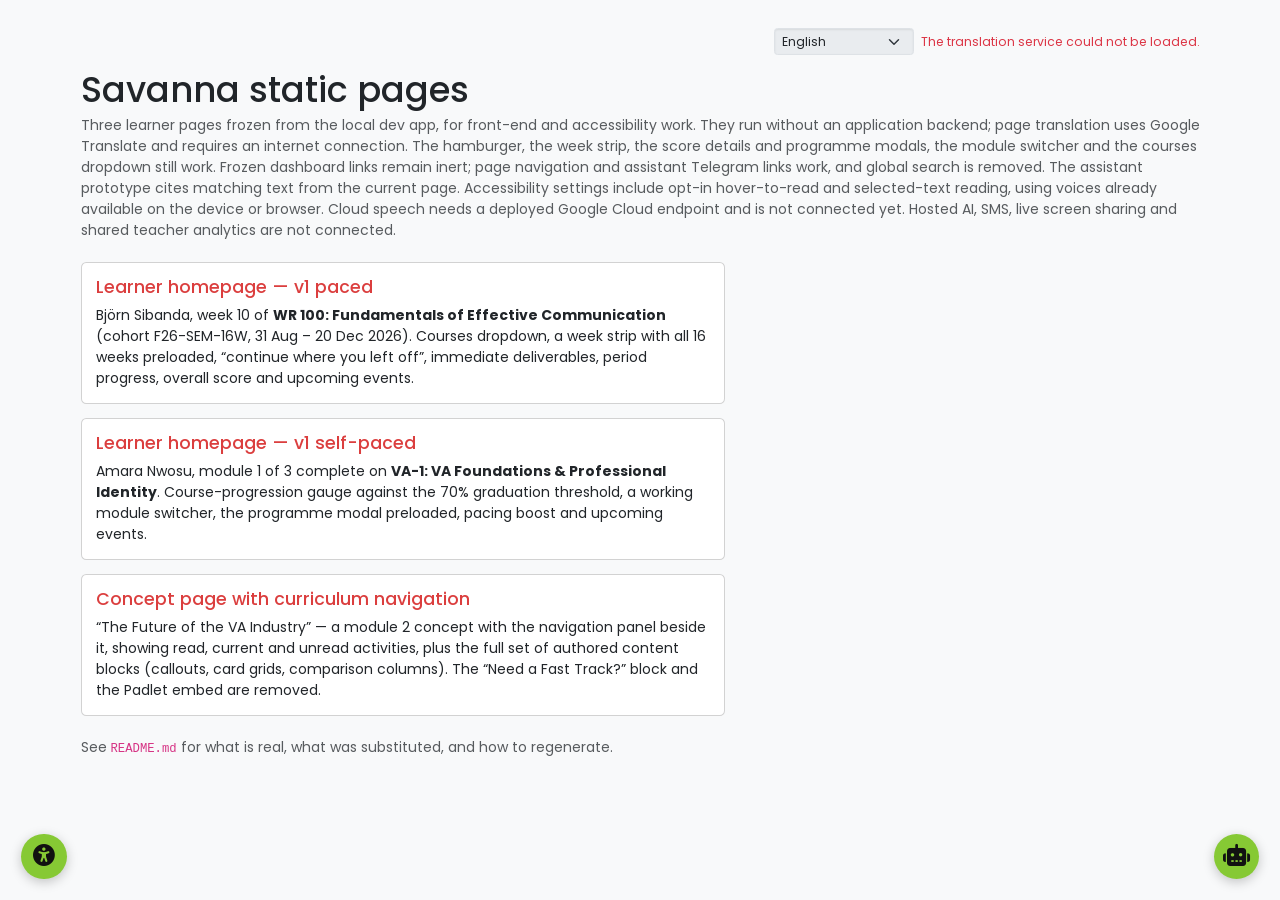
<file: index.html>
<!doctype html>
<html lang="en">
  <head>
    <meta charset="utf-8" />
    <meta name="viewport" content="width=device-width, initial-scale=1" />
    <title>Savanna static pages</title>
    <link rel="stylesheet" href="assets/css/application_alx.css" media="all" />
    <link rel="stylesheet" href="assets/css/app.css" media="all" />
    <link rel="stylesheet" href="assets/css/accessibility-chat.css" media="all" />
    <style>
      body {
        padding: 2rem 1rem;
      }

      .page-card {
        max-width: 46rem;
      }

      .page-language-tools {
        display: flex;
        align-items: center;
        justify-content: flex-end;
        gap: 0.5rem;
        margin-bottom: 1rem;
      }

      .page-language-tools select {
        max-width: 10rem;
      }

      #google_translate_element {
        position: absolute;
        left: -10000px;
        top: auto;
        width: 1px;
        height: 1px;
        overflow: hidden;
      }

      @media (max-width: 575.98px) {
        .page-language-tools select {
          max-width: 7rem;
        }
      }
    </style>
  </head>
  <body class="bg-body-tertiary">
    <main class="container-lg">
      <div class="page-language-tools">
        <label class="visually-hidden" for="page-language">Page language</label>
        <select class="form-select form-select-sm" id="page-language" aria-label="Translate the full page" disabled>
          <option value="en">English</option>
          <option value="am">አማርኛ</option>
          <option value="om">Afaan Oromoo</option>
          <option value="ti">ትግርኛ</option>
          <option value="so">Soomaali</option>
          <option value="ar">العربية</option>
        </select>
        <span id="translation-status" class="small text-danger" role="status" aria-live="polite"></span>
      </div>
      <h1 class="mb-1">Savanna static pages</h1>
      <p class="text-body-secondary mb-4">
        Three learner pages frozen from the local dev app, for front-end and accessibility work.
        They run without an application backend; page translation uses Google Translate and requires
        an internet connection. The hamburger, the week strip, the score details and programme modals,
        the module switcher and the courses dropdown still work. Frozen dashboard links remain inert;
        page navigation and assistant Telegram links work, and global search is removed. The assistant
        prototype cites matching text from the current page. Accessibility settings include opt-in
        hover-to-read and selected-text reading, using voices already available on the device or browser.
        Cloud speech needs a deployed Google Cloud endpoint and is not connected yet. Hosted AI, SMS,
        live screen sharing and shared teacher analytics are not connected.
      </p>

      <div class="vstack gap-3 page-card">
        <div class="card">
          <div class="card-body">
            <h2 class="h5 card-title"><a href="pages/homepage-v1-paced.html">Learner homepage — v1 paced</a></h2>
            <p class="card-text mb-0">
              Björn Sibanda, week 10 of <strong>WR 100: Fundamentals of Effective Communication</strong>
              (cohort F26-SEM-16W, 31&nbsp;Aug – 20&nbsp;Dec 2026). Courses dropdown, a week strip with all
              16 weeks preloaded, “continue where you left off”, immediate deliverables, period
              progress, overall score and upcoming events.
            </p>
          </div>
        </div>

        <div class="card">
          <div class="card-body">
            <h2 class="h5 card-title"><a href="pages/homepage-v1-self-paced.html">Learner homepage — v1 self-paced</a></h2>
            <p class="card-text mb-0">
              Amara Nwosu, module 1 of 3 complete on <strong>VA-1: VA Foundations &amp; Professional Identity</strong>.
              Course-progression gauge against the 70% graduation threshold, a working module
              switcher, the programme modal preloaded, pacing boost and upcoming events.
            </p>
          </div>
        </div>

        <div class="card">
          <div class="card-body">
            <h2 class="h5 card-title"><a href="pages/concept-with-navigation.html">Concept page with curriculum navigation</a></h2>
            <p class="card-text mb-0">
              “The Future of the VA Industry” — a module&nbsp;2 concept with the navigation panel beside it,
              showing read, current and unread activities, plus the full set of authored content blocks
              (callouts, card grids, comparison columns). The “Need a Fast Track?” block and the Padlet
              embed are removed.
            </p>
          </div>
        </div>
      </div>

      <p class="mt-4 text-body-secondary">
        See <code>README.md</code> for what is real, what was substituted, and how to regenerate.
      </p>
    </main>
    <div id="google_translate_element" aria-hidden="true"></div>
    <script>
      (function () {
        var languageSelect = document.getElementById("page-language");
        var translationStatus = document.getElementById("translation-status");
        var translateCombo;

        window.googleTranslateElementInit = function () {
          new google.translate.TranslateElement(
            {
              pageLanguage: "en",
              includedLanguages: "am,en,om,ti,so,ar",
              autoDisplay: false,
            },
            "google_translate_element"
          );

          var attempts = 0;
          var comboTimer = window.setInterval(function () {
            translateCombo = document.querySelector(".goog-te-combo");
            attempts += 1;
            if (translateCombo) {
              window.clearInterval(comboTimer);
              languageSelect.disabled = false;
              return;
            }
            if (attempts >= 50) {
              window.clearInterval(comboTimer);
              translationStatus.textContent = "The translation service could not be initialized.";
            }
          }, 100);
        };

        languageSelect.addEventListener("change", function () {
          translateCombo = translateCombo || document.querySelector(".goog-te-combo");
          if (!translateCombo) {
            translationStatus.textContent = "The translation service is not available. Please try again later.";
            return;
          }

          translateCombo.value = languageSelect.value === "en" ? "" : languageSelect.value;
          translateCombo.dispatchEvent(new Event("change", { bubbles: true }));
          document.documentElement.lang = languageSelect.value;
          document.documentElement.dir = languageSelect.value === "ar" ? "rtl" : "ltr";
          translationStatus.textContent =
            "Page language changed to " + languageSelect.options[languageSelect.selectedIndex].text + ".";
        });
      })();
    </script>
    <script
      src="https://translate.google.com/translate_a/element.js?cb=googleTranslateElementInit"
      onerror="document.getElementById('translation-status').textContent = 'The translation service could not be loaded.'"
    ></script>
    <script src="assets/js/speech-config.js"></script>
    <script src="assets/js/accessibility-chat.js"></script>
  </body>
</html>
</file>
<file: assets/css/app.css>
/* ../../node_modules/dhtmlx-scheduler/codebase/dhtmlxscheduler.css */
@font-face {
  font-family: Inter;
  font-style: normal;
  font-weight: 300;
  font-display: swap;
  src: url(../fonts/UcCO3FwrK3iLTeHuS_nVMrMxCp50SjIw2boKoduKmMEVuOKfMZg.ttf) format("truetype");
}
@font-face {
  font-family: Inter;
  font-style: normal;
  font-weight: 400;
  font-display: swap;
  src: url(../fonts/UcCO3FwrK3iLTeHuS_nVMrMxCp50SjIw2boKoduKmMEVuLyfMZg.ttf) format("truetype");
}
@font-face {
  font-family: Inter;
  font-style: normal;
  font-weight: 500;
  font-display: swap;
  src: url(../fonts/UcCO3FwrK3iLTeHuS_nVMrMxCp50SjIw2boKoduKmMEVuI6fMZg.ttf) format("truetype");
}
@font-face {
  font-family: Inter;
  font-style: normal;
  font-weight: 600;
  font-display: swap;
  src: url(../fonts/UcCO3FwrK3iLTeHuS_nVMrMxCp50SjIw2boKoduKmMEVuGKYMZg.ttf) format("truetype");
}
@font-face {
  font-family: Inter;
  font-style: normal;
  font-weight: 700;
  font-display: swap;
  src: url(../fonts/UcCO3FwrK3iLTeHuS_nVMrMxCp50SjIw2boKoduKmMEVuFuYMZg.ttf) format("truetype");
}
:root {
  --dhx-scheduler-theme: terrace;
  --dhx-scheduler-font-family:
    Inter,
    Helvetica,
    Arial,
    sans-serif;
  --dhx-scheduler-font-size: 14px;
  --dhx-scheduler-heading-font-size: calc(var(--dhx-scheduler-font-size) + 2px);
  --dhx-scheduler-heading-font-weight: 600;
  --dhx-scheduler-important-font-size: var(--dhx-scheduler-font-size);
  --dhx-scheduler-important-line-height: 142%;
  --dhx-scheduler-important-font-weight: 500;
  --dhx-scheduler-regular-font-size: var(--dhx-scheduler-font-size);
  --dhx-scheduler-regular-font-weight: 400;
  --dhx-scheduler-regular-line-height: 142%;
  --dhx-scheduler-caption-font-size: calc(var(--dhx-scheduler-font-size) - 2px);
  --dhx-scheduler-caption-font-weight: 400;
  --dhx-scheduler-caption-line-height: 132%;
  --dhx-scheduler-base-colors-primary: #537CFA;
  --dhx-scheduler-base-colors-primary-hover: #4269E0;
  --dhx-scheduler-base-colors-primary-active: #3365fb;
  --dhx-scheduler-base-colors-primary-lighter: #537cfa33;
  --dhx-scheduler-base-colors-warning: #FAB936;
  --dhx-scheduler-base-colors-error: #E3334E;
  --dhx-scheduler-base-colors-error-hover: #D3233E;
  --dhx-scheduler-base-colors-error-active: #C3132E;
  --dhx-scheduler-base-colors-error-lighter: #E3334E33;
  --dhx-scheduler-base-colors-error-text: #FFFFFF;
  --dhx-scheduler-base-colors-success: #1BC297;
  --dhx-scheduler-base-colors-secondary: rgba(0, 0, 0, .04);
  --dhx-scheduler-base-colors-secondary-hover: rgba(0, 0, 0, .1);
  --dhx-scheduler-base-colors-white: #FFFFFF;
  --dhx-scheduler-base-colors-select: #EFF3FF;
  --dhx-scheduler-base-colors-hover-color: #e0e0e0;
  --dhx-scheduler-base-colors-border: #D0DBE3;
  --dhx-scheduler-base-colors-icons: #A1A4A6;
  --dhx-scheduler-base-colors-icons-active: #8b8e90;
  --dhx-scheduler-base-colors-icons-hover: #76787a;
  --dhx-scheduler-base-colors-disabled: #E9E9E9;
  --dhx-scheduler-base-colors-readonly: var(--dhx-scheduler-base-colors-icons);
  --dhx-scheduler-base-colors-text-light: #44494E;
  --dhx-scheduler-base-colors-text-base: #23272A;
  --dhx-scheduler-base-colors-background: #FFFFFF;
  --dhx-scheduler-container-background: var(--dhx-scheduler-base-colors-background);
  --dhx-scheduler-container-color: var(--dhx-scheduler-base-colors-text-base);
  --dhx-scheduler-container-background-alt: rgba(0, 0, 0, .4);
  --dhx-scheduler-base-transition: .2s ease;
  --dhx-scheduler-box-shadow-s: 0px 4px 24px 0px rgba(44, 47, 60, .08);
  --dhx-scheduler-box-shadow-m: 0px 4px 24px 0px rgba(44, 47, 60, .36);
  --dhx-scheduler-box-shadow-l: 0px 4px 24px 0px rgba(44, 47, 60, .56);
  --dhx-scheduler-base-module: 4px;
  --dhx-scheduler-base-padding: 4px;
  --dhx-scheduler-border-radius: var(--dhx-scheduler-base-module);
  --dhx-scheduler-event-colors-primary: #537CFA;
  --dhx-scheduler-event-text-primary: rgba(255, 255, 255, .9);
  --dhx-scheduler-toolbar-height: 40px;
  --dhx-scheduler-transition: all .3s;
  --dhx-scheduler-navline-font-color: var(--dhx-scheduler-base-colors-text-light);
  --dhx-scheduler-default-border: 1px solid var(--dhx-scheduler-base-colors-border);
  --dhx-scheduler-header-border: var(--dhx-scheduler-default-border);
  --dhx-scheduler-halfhour-border: 1px dotted var(--dhx-scheduler-base-colors-border);
  --dhx-scheduler-event-background-primary: var(--dhx-scheduler-base-colors-primary);
  --dhx-scheduler-event-blue:
    linear-gradient(
      180deg,
      #527CFF 0%,
      #9751FC 100%);
  --dhx-scheduler-event-green:
    linear-gradient(
      180deg,
      #12D979 0%,
      #1ECDEB 100%);
  --dhx-scheduler-event-violet:
    linear-gradient(
      180deg,
      #D071EF 0%,
      #EE71D5 100%);
  --dhx-scheduler-event-yellow:
    linear-gradient(
      180deg,
      #FFB725 0%,
      #FFBB25 31.25%,
      #FAEA27 100%);
  --dhx-scheduler-event-title-font-size: var(--dhx-scheduler-caption-font-size);
  --dhx-scheduler-event-title-line-height: var(--dhx-scheduler-caption-line-height);
  --dhx-scheduler-event-text-font-size: var(--dhx-scheduler-regular-font-size);
  --dhx-scheduler-event-text-line-height: var(--dhx-scheduler-regular-line-height);
  --dhx-scheduler-event-text-font-weight: var(--dhx-scheduler-regular-font-weight);
  --dhx-scheduler-event-bar-font-size: var(--dhx-scheduler-caption-font-size);
  --dhx-scheduler-event-bar-line-height: var(--dhx-scheduler-caption-line-height);
  --dhx-scheduler-event-menu-background: var(--dhx-scheduler-popup-background);
  --dhx-scheduler-event-menu-color: var(--dhx-scheduler-base-colors-primary);
  --dhx-scheduler-event-background: var(--dhx-scheduler-event-blue);
  --dhx-scheduler-event-border: none;
  --dhx-scheduler-event-color: var(--dhx-scheduler-event-text-primary);
  --dhx-scheduler-event-line-text: var(--dhx-scheduler-container-color);
  --dhx-scheduler-event-marker-color: var(--dhx-scheduler-event-background);
  --dhx-scheduler-popup-background: var(--dhx-scheduler-container-background);
  --dhx-scheduler-popup-color: var(--dhx-scheduler-container-color);
  --dhx-scheduler-popup-border: none;
  --dhx-scheduler-popup-border-radius: var(--dhx-scheduler-border-radius);
  --dhx-scheduler-control-height: 32px;
  --dhx-scheduler-checkbox-height: 20px;
  --dhx-scheduler-lightbox_font-family: var(--dhx-scheduler-font-family);
  --dhx-scheduler-lightbox-font-size: var(--dhx-scheduler-important-font-size);
  --dhx-scheduler-lightbox-font-weight: var(--dhx-scheduler-important-font-weight);
  --dhx-scheduler-lightbox-background: var(--dhx-scheduler-popup-background);
  --dhx-scheduler-lightbox-border: var(--dhx-scheduler-popup-border);
  --dhx-scheduler-lightbox-control-border: var(--dhx-scheduler-default-border);
  --dhx-scheduler-lightbox-color: var(--dhx-scheduler-popup-color);
  --dhx-scheduler-lightbox-title-background: var(--dhx-scheduler-base-colors-select);
  --dhx-scheduler-lightbox-title-color: var(--dhx-scheduler-lightbox-color);
  --dhx-scheduler-lightbox-title-font-size: var(--dhx-scheduler-heading-font-size);
  --dhx-scheduler-lightbox-max-width: 496px;
  --dhx-scheduler-lightbox-wide-max-width: 738px;
  --dhx-scheduler-lightbox-width: var(--dhx-scheduler-lightbox-max-width);
  --dhx-scheduler-scale-color: var(--dhx-scheduler-container-color);
  --dhx-scheduler-timescale-background: var(--dhx-scheduler-container-background);
  --dhx-scheduler-timescale-today-background: var(--dhx-scheduler-base-colors-select);
  --dhx-scheduler-hours-font-size: var(--dhx-scheduler-caption-font-size);
  --dhx-scheduler-hours-font-weight: var(--dhx-scheduler-caption-font-weight);
  --dhx-scheduler-inactive-month-color: var(--dhx-scheduler-base-colors-icons);
  --dhx-scheduler-month-header-color: var(--dhx-scheduler-container-color);
  --dhx-scheduler-month-day-header-padding: var(--dhx-scheduler-base-padding) calc(var(--dhx-scheduler-base-padding) * 2);
  --dhx-scheduler-month-event-marker-size: calc(var(--dhx-scheduler-base-module) * 2);
  --dhx-scheduler-list-line-height: 36px;
  --dhx-scheduler-agenda-date-column-width: 188px;
  --dhx-scheduler-grid-event-background: transparent;
  --dhx-scheduler-grid-event-text: initial;
  --dhx-scheduler-timeline-folder-background: var(--dhx-scheduler-base-colors-disabled);
  --dhx-scheduler-timeline-folder-color: var(--dhx-scheduler-base-colors-primary);
  --dhx-scheduler-treetimeline-level-padding: 16px;
  --dhx-scheduler-blocked-time-background: var(--dhx-scheduler-base-colors-disabled);
  --dhx-scheduler-today-marker-color: var(--dhx-scheduler-base-colors-error);
  --dhx-scheduler-datepicker-width: 250px;
  --dhx-scheduler-datepicker-font-size: var(--dhx-scheduler-font-size);
  --dhx-scheduler-datepicker-family: var(--dhx-scheduler-font-family);
  --dhx-scheduler-datepicker-cell-size: 28px;
  --dhx-scheduler-datepicker-header-font-size: var(--dhx-scheduler-font-size);
  --dhx-scheduler-datepicker-header-font-weight: 500;
  --dhx-scheduler-datepicker-padding: 5px;
  --dhx-scheduler-datepicker-inactive-month-color: var(--dhx-scheduler-inactive-month-color);
  --dhx-scheduler-datepicker-cell-color: var(--dhx-scheduler-popup-color);
  --dhx-scheduler-datepicker-cell-background: var(--dhx-scheduler-popup-background);
  --dhx-scheduler-datepicker-today-color: var(--dhx-scheduler-base-colors-white);
  --dhx-scheduler-datepicker-today-background: var(--dhx-scheduler-base-colors-primary);
  --dhx-scheduler-datepicker-weekend-color: var(--dhx-scheduler-base-colors-primary);
  --dhx-scheduler-datepicker-weekend-background: var(--dhx-scheduler-popup-background);
  --dhx-scheduler-datepicker-disabled-color: var(--dhx-scheduler-base-colors-icons);
  --dhx-scheduler-datepicker-disabled-background: var(--dhx-scheduler-base-colors-disabled);
  --dhx-scheduler-datepicker-hover-color: var(--dhx-scheduler-base-colors-white);
  --dhx-scheduler-datepicker-hover-background: var(--dhx-scheduler-base-colors-primary-hover);
  --dhx-scheduler-datepicker-prevnext-color: var(--dhx-scheduler-inactive-month-color);
  --dhx-scheduler-datepicker-prevnext-background: var(--dhx-scheduler-popup-background);
  --dhx-scheduler-btn-background: var(--dhx-scheduler-base-colors-primary);
  --dhx-scheduler-btn-color: var(--dhx-scheduler-base-colors-white);
  --dhx-scheduler-btn-border-color: var(--dhx-scheduler-base-colors-primary);
  --dhx-scheduler-btn-color-hover: var(--dhx-scheduler-base-colors-white);
  --dhx-scheduler-btn-background-hover: var(--dhx-scheduler-base-colors-primary-hover);
  --dhx-scheduler-btn-border-hover: var(--dhx-scheduler-base-colors-primary-hover);
  --dhx-scheduler-btn-color-active: var(--dhx-scheduler-base-colors-white);
  --dhx-scheduler-btn-background-active: var(--dhx-scheduler-base-colors-primary-active);
  --dhx-scheduler-btn-border-active: var(--dhx-scheduler-base-colors-primary-active);
  --dhx-scheduler-btn-background-disabled: var(--dhx-scheduler-base-colors-disabled);
  --dhx-scheduler-btn-color-disabled: var(--dhx-scheduler-base-colors-icons);
  --dhx-scheduler-btn-border-color-disabled: var(--dhx-scheduler-base-colors-disabled);
  --dhx-scheduler-btn-outline-background: transparent;
  --dhx-scheduler-btn-outline-color: var(--dhx-scheduler-base-colors-primary);
  --dhx-scheduler-btn-outline-border-color: var(--dhx-scheduler-base-colors-primary);
  --dhx-scheduler-btn-outline-background-hover: var(--dhx-scheduler-base-colors-primary-lighter);
  --dhx-scheduler-btn-outline-color-hover: var(--dhx-scheduler-base-colors-primary-hover);
  --dhx-scheduler-btn-outline-border-hover: var(--dhx-scheduler-base-colors-primary-hover);
  --dhx-scheduler-btn-outline-background-active: var(--dhx-scheduler-base-colors-primary-active);
  --dhx-scheduler-btn-outline-color-active: var(--dhx-scheduler-base-colors-white);
  --dhx-scheduler-btn-outline-border-active: var(--dhx-scheduler-base-colors-primary-active);
  --dhx-scheduler-btn-outline-background-disabled: transparent;
  --dhx-scheduler-btn-outline-color-disabled: var(--dhx-scheduler-base-colors-icons);
  --dhx-scheduler-btn-outline-border-color-disabled: var(--dhx-scheduler-base-colors-icons);
  --dhx-scheduler-btn-text-transform: none;
  --dhx-scheduler-xy-scale_width: 50px;
  --dhx-scheduler-xy-bar_height: 24;
  --dhx-scheduler-xy-month_head_height: 26;
  --dhx-scheduler-xy-scale_height: 24px;
  --dhx-scheduler-xy-scroll_width: 18px;
  --dhx-scheduler-info-background: var(--dhx-scheduler-popup-background);
  --dhx-scheduler-info-color: var(--dhx-scheduler-popup-color);
  --dhx-scheduler-info-border: var(--dhx-scheduler-popup-border);
  --dhx-scheduler-info-shadow: var(--dhx-scheduler-box-shadow-m);
  --dhx-scheduler-modal-background: var(--dhx-scheduler-popup-background);
  --dhx-scheduler-modal-color: var(--dhx-scheduler-popup-color);
  --dhx-scheduler-modal-border: var(--dhx-scheduler-popup-border);
  --dhx-scheduler-modal-padding: 16px;
  --dhx-scheduler-modal-width: 320px;
  --dhx-scheduler-modal-border-radius: var(--dhx-scheduler-popup-border-radius);
  --dhx-scheduler-undo-delete-background: var(--dhx-scheduler-base-colors-text-base);
  --dhx-scheduler-undo-delete-color: var(--dhx-scheduler-event-color);
}
:root[data-scheduler-theme=dark] {
  --dhx-scheduler-theme: dark;
  --dhx-scheduler-base-colors-disabled: #3d3d3d;
  --dhx-scheduler-base-colors-text-light: #AAA;
  --dhx-scheduler-base-colors-text-base: rgba(255, 255, 255, .9);
  --dhx-scheduler-base-colors-background: #000000;
  --dhx-scheduler-base-colors-border: #4B4B4B;
  --dhx-scheduler-navline-font-color: var(--dhx-scheduler-base-colors-text-base);
  --dhx-scheduler-base-colors-primary: #3B72F8;
  --dhx-scheduler-base-colors-primary-hover: #1D5AEE;
  --dhx-scheduler-base-colors-primary-active: #0e50ea;
  --dhx-scheduler-base-colors-primary-lighter: #3B72F833;
  --dhx-scheduler-base-colors-error: #EB284F;
  --dhx-scheduler-base-colors-error-hover: #D9264A;
  --dhx-scheduler-base-colors-error-active: #ba0a24;
  --dhx-scheduler-base-colors-error-lighter: #EB284F33;
  --dhx-scheduler-base-colors-select: #2A2A2A;
  --dhx-scheduler-base-colors-hover-color: #2A2A2A;
  --dhx-scheduler-base-colors-icons: #AAAAAA;
  --dhx-scheduler-scale-color: var(--dhx-scheduler-base-colors-text-light);
  --dhx-scheduler-popup-background: #1B1B1C;
  --dhx-scheduler-popup-border: 1px solid #4B4B4B;
  --dhx-scheduler-btn-font-weight: 600;
  --dhx-scheduler-undo-delete-background: var(--dhx-scheduler-popup-background);
}
:root[data-scheduler-theme=flat] {
  --dhx-scheduler-theme: flat;
  --dhx-scheduler-font-family:
    Segoe UI,Arial,san-serif;
  --dhx-scheduler-base-colors-primary: #0288D1;
  --dhx-scheduler-base-colors-primary-hover: #007cbf;
  --dhx-scheduler-base-colors-primary-active: #00659b;
  --dhx-scheduler-base-colors-primary-lighter: #edf8ff;
  --dhx-scheduler-event-background: var(--dhx-scheduler-base-colors-primary);
  --dhx-scheduler-base-colors-border: #cecece;
  --dhx-scheduler-halfhour-border: 1px solid #e8e8e8;
  --dhx-scheduler-event-title-font-size: 12px;
  --dhx-scheduler-event-text-font-size: 14px;
  --dhx-scheduler-event-text-font-weight: 500;
  --dhx-scheduler-heading-font-size: 22px;
  --dhx-scheduler-heading-font-weight: 300;
  --dhx-scheduler-caption-font-size: 14px;
  --dhx-scheduler-caption-font-weight: 400;
  --dhx-scheduler-hours-font-size: 12px;
  --dhx-scheduler-scale-color: #767676;
  --dhx-scheduler-border-radius: 0;
  --dhx-scheduler-timeline-folder-background: #ebeced;
  --dhx-scheduler-box-shadow-s: 0 3px 5px 0 rgba(0, 0, 0, .1);
  --dhx-scheduler-box-shadow-m: 0px 4px 24px 0px rgba(44, 47, 60, .36);
  --dhx-scheduler-box-shadow-l: 0px 4px 24px 0px rgba(44, 47, 60, .56);
  --dhx-scheduler-config-form_wide: 1;
  --dhx-scheduler-xy-scale_height: 35px;
}
:root[data-scheduler-theme=flat] .dhx_cal_navline {
  --dhx-scheduler-btn-outline-border-color: transparent;
  --dhx-scheduler-btn-outline-border-hover: transparent;
  --dhx-scheduler-btn-outline-border-color-disabled: transparent;
}
:root[data-scheduler-theme=flat] .dhx_scale_hour {
  justify-content: center;
}
:root[data-scheduler-theme=flat] .dhx_cal_tab {
  min-width: 90px;
}
:root[data-scheduler-theme=flat] .dhx_cal_navline > div {
  order: 1;
}
:root[data-scheduler-theme=flat] .dhx_cal_navline .dhx_cal_next_button {
  order: 6;
}
:root[data-scheduler-theme=flat] .dhx_cal_navline .dhx_cal_today_button {
  order: 5;
  border-color: transparent;
}
:root[data-scheduler-theme=flat] .dhx_cal_navline .dhx_cal_prev_button {
  order: 4;
}
:root[data-scheduler-theme=flat] .dhx_cal_navline .dhx_cal_date {
  order: 3;
}
:root[data-scheduler-theme=flat] .dhx_cal_navline .dhx_cal_date {
  margin-left: auto;
  margin-right: auto;
}
:root[data-scheduler-theme=flat] .dhx_data_table.folder .dhx_matrix_cell {
  border-right: 0;
}
:root[data-scheduler-theme=flat] .dhx_timeline_scale_header {
  border-right: none;
}
:root[data-scheduler-theme=flat] .dhx_cal_container_rtl .dhx_timeline_scale_header {
  border-left: unset;
}
:root[data-scheduler-theme=flat] .dhx_scale_hour {
  display: flex;
  flex-direction: row;
}
:root[data-scheduler-theme=flat] .dhx_scale_hour .dhx_scale_h {
  font-size: 22px;
  line-height: 44px;
  font-weight: lighter;
}
:root[data-scheduler-theme=flat] .dhx_scale_hour .dhx_scale_m {
  font-size: 11px;
  line-height: 35px;
  align-self: end;
  font-weight: lighter;
  transform: translateY(-2px);
}
:root[data-scheduler-theme=flat] .scheduler_popup_title {
  text-transform: uppercase;
}
:root[data-scheduler-theme=material] {
  --dhx-scheduler-theme: material;
  --dhx-scheduler-font-family:
    Roboto,
    Helvetica,
    Arial,
    sans-serif;
  --dhx-scheduler-base-colors-primary: #0288D1;
  --dhx-scheduler-base-colors-primary-hover: #007cbf;
  --dhx-scheduler-base-colors-primary-active: #00659b;
  --dhx-scheduler-base-colors-primary-lighter: #edf8ff;
  --dhx-scheduler-event-background: var(--dhx-scheduler-base-colors-primary);
  --dhx-scheduler-base-colors-border: #e0e0e0;
  --dhx-scheduler-event-title-font-size: calc(var(--dhx-scheduler-font-size) - 2px);
  --dhx-scheduler-event-text-font-size: var(--dhx-scheduler-font-size);
  --dhx-scheduler-event-text-font-weight: 500;
  --dhx-scheduler-heading-font-size: 20px;
  --dhx-scheduler-caption-font-size: var(--dhx-scheduler-font-size);
  --dhx-scheduler-caption-font-weight: 500;
  --dhx-scheduler-btn-font-weight: 500;
  --dhx-scheduler-heading-font-weight: 500;
  --dhx-scheduler-hours-font-size: calc(var(--dhx-scheduler-font-size) - 2px);
  --dhx-scheduler-base-colors-text-base: rgba(0, 0, 0, .75);
  --dhx-scheduler-header-border: 1px solid transparent;
  --dhx-scheduler-scale-color: rgba(0, 0, 0, .54);
  --dhx-scheduler-border-radius: 0;
  --dhx-scheduler-btn-text-transform: uppercase;
  --dhx-scheduler-btn-padding: 1px 20px 0;
  --dhx-scheduler-halfhour-border: none;
  --dhx-scheduler-timeline-folder-background: #ebeced;
  --dhx-scheduler-box-shadow-s: 0 3px 5px 0 rgba(0, 0, 0, .1);
  --dhx-scheduler-box-shadow-m: 0px 4px 24px 0px rgba(44, 47, 60, .36);
  --dhx-scheduler-box-shadow-l: 0px 4px 24px 0px rgba(44, 47, 60, .56);
  --dhx-scheduler-lightbox-title-background: var(--dhx-scheduler-base-colors-primary);
  --dhx-scheduler-lightbox-title-color: #FFFFFF;
  --dhx-scheduler-lightbox-title-font-size: var(--dhx-scheduler-font-size);
  --dhx-scheduler-lightbox-wide-max-width: 540px;
  --dhx-scheduler-config-form_wide: 1;
}
:root[data-scheduler-theme=material] .dhx_scale_hour {
  justify-content: center;
}
:root[data-scheduler-theme=material] .dhx_cal_tab {
  min-width: 90px;
}
:root[data-scheduler-theme=material] .dhx_cal_navline > div {
  order: 1;
}
:root[data-scheduler-theme=material] .dhx_cal_navline .dhx_cal_next_button {
  order: 6;
}
:root[data-scheduler-theme=material] .dhx_cal_navline .dhx_cal_today_button {
  order: 5;
  border-color: transparent;
}
:root[data-scheduler-theme=material] .dhx_cal_navline .dhx_cal_prev_button {
  order: 4;
}
:root[data-scheduler-theme=material] .dhx_cal_navline .dhx_cal_date {
  order: 3;
}
:root[data-scheduler-theme=material] .dhx_cal_navline .dhx_cal_date {
  margin-left: auto;
  margin-right: auto;
}
:root[data-scheduler-theme=material] .dhx_data_table.folder .dhx_matrix_cell {
  border-right: 0;
}
:root[data-scheduler-theme=material] .dhx_timeline_scale_header {
  border-right: none;
}
:root[data-scheduler-theme=material] .dhx_cal_container_rtl .dhx_timeline_scale_header {
  border-left: unset;
}
:root[data-scheduler-theme=material] .dhx_cal_scale_placeholder {
  position: absolute;
  z-index: 2;
  box-shadow: 0 3px 5px #0000001a;
  left: 0;
  pointer-events: none;
}
:root[data-scheduler-theme=material] .dhx_year_box .dhx_year_month {
  font-weight: 500;
  color: var(--dhx-scheduler-base-colors-primary);
}
:root[data-scheduler-theme=material] .dhx_year_box .dhx_month_head.dhx_year_event:after {
  content: none;
}
:root[data-scheduler-theme=material] .dhx_year_box .dhx_year_event {
  --dhx-scheduler-datepicker-cell-color: var(--dhx-scheduler-datepicker-hover-color);
  --dhx-scheduler-datepicker-cell-background: var(--dhx-scheduler-datepicker-hover-background);
}
:root[data-scheduler-theme=material] .dhx_cal_ltitle {
  font-weight: 400;
  text-transform: uppercase;
}
:root[data-scheduler-theme=material] .dhx_cal_ltitle_controls {
  --dhx-scheduler-base-colors-icons: var(--dhx-scheduler-lightbox-title-color);
}
:root[data-scheduler-theme=material] .dhx_timeline_scale_header {
  font-size: var(--dhx-scheduler-caption-font-size);
  font-weight: var(--dhx-scheduler-caption-font-weight);
  color: var(--dhx-scheduler-scale-color);
  line-height: 133%;
}
:root[data-scheduler-theme=material] .scheduler_popup_title {
  text-transform: uppercase;
}
:root[data-scheduler-theme=contrast-white] {
  --dhx-scheduler-theme: contrast-white;
  --dhx-scheduler-base-colors-disabled: #C2C2C2;
  --dhx-scheduler-base-colors-text-light: #303030;
  --dhx-scheduler-base-colors-text-base: #303030;
  --dhx-scheduler-base-colors-background: #FFFFFF;
  --dhx-scheduler-base-colors-border: #4D595B;
  --dhx-scheduler-base-colors-primary: #0A47CD;
  --dhx-scheduler-base-colors-primary-hover: #093fb3;
  --dhx-scheduler-base-colors-primary-active: #08379b;
  --dhx-scheduler-base-colors-primary-lighter: #0A47CD;
  --dhx-scheduler-event-background: #0A47CD;
  --dhx-scheduler-event-color: #FFF;
  --dhx-scheduler-event-border: 1px solid rgba(0, 0, 0, .1);
  --dhx-scheduler-base-colors-warning: #FCBA2E;
  --dhx-scheduler-base-colors-success: #77D257;
  --dhx-scheduler-base-colors-error: #FFA7A0;
  --dhx-scheduler-base-colors-error-hover: #d88d88;
  --dhx-scheduler-base-colors-error-active: #cd8984;
  --dhx-scheduler-base-colors-error-lighter: #FFA7A0;
  --dhx-scheduler-base-colors-error-text: #141414;
  --dhx-scheduler-btn-color: #FFFFFF;
  --dhx-scheduler-btn-color-hover: #FFFFFF;
  --dhx-scheduler-btn-color-active: #FFFFFF;
  --dhx-scheduler-base-colors-select: #E7E5E5;
  --dhx-scheduler-base-colors-hover-color: #E7E5E5;
  --dhx-scheduler-base-colors-icons: #303030;
  --dhx-scheduler-scale-color: var(--dhx-scheduler-base-colors-text-light);
  --dhx-scheduler-popup-background: #FFF;
  --dhx-scheduler-popup-border: 1px solid #4D595B;
  --dhx-scheduler-font-size: 16px;
  --dhx-scheduler-heading-font-size: 24px;
  --dhx-scheduler-important-font-size: 16px;
  --dhx-scheduler-regular-font-size: 16px;
  --dhx-scheduler-caption-font-size: 16px;
  --dhx-scheduler-btn-outline-color-hover: #FFFFFF;
  --dhx-scheduler-btn-outline-color-active: #FFFFFF;
}
:root[data-scheduler-theme=contrast-black] {
  --dhx-scheduler-theme: contrast-black;
  --dhx-scheduler-base-colors-disabled: #3d3d3d;
  --dhx-scheduler-base-colors-text-light: #cfcfcf;
  --dhx-scheduler-base-colors-text-base: #FFFFFFCC;
  --dhx-scheduler-base-colors-background: #141414;
  --dhx-scheduler-base-colors-border: rgba(255, 255, 255, .8);
  --dhx-scheduler-base-colors-primary: #A395FF;
  --dhx-scheduler-base-colors-primary-hover: #C5BCFF;
  --dhx-scheduler-base-colors-primary-active: #C5BCFF;
  --dhx-scheduler-base-colors-primary-lighter: #C5BCFF;
  --dhx-scheduler-event-background: #A395FF;
  --dhx-scheduler-event-color: #141414;
  --dhx-scheduler-event-border: 1px solid rgba(0, 0, 0, .1);
  --dhx-scheduler-base-colors-warning: #694E02;
  --dhx-scheduler-base-colors-success: #115700;
  --dhx-scheduler-base-colors-error: #FFA7A0;
  --dhx-scheduler-base-colors-error-hover: #fb9891;
  --dhx-scheduler-base-colors-error-active: #fe8b83;
  --dhx-scheduler-base-colors-error-lighter: #ffa6a03e;
  --dhx-scheduler-base-colors-error-text: #141414;
  --dhx-scheduler-btn-color: #141414;
  --dhx-scheduler-btn-color-hover: #141414;
  --dhx-scheduler-btn-color-active: #141414;
  --dhx-scheduler-base-colors-select: #2A2A2A;
  --dhx-scheduler-base-colors-hover-color: #2A2A2A;
  --dhx-scheduler-base-colors-icons: #AAAAAA;
  --dhx-scheduler-scale-color: var(--dhx-scheduler-base-colors-text-light);
  --dhx-scheduler-popup-background: #1B1B1C;
  --dhx-scheduler-undo-delete-background: var(--dhx-scheduler-popup-background);
  --dhx-scheduler-undo-delete-color: var(--dhx-scheduler-base-colors-text-base);
  --dhx-scheduler-popup-border: 1px solid #4B4B4B;
  --dhx-scheduler-font-size: 16px;
  --dhx-scheduler-heading-font-size: 24px;
  --dhx-scheduler-important-font-size: 16px;
  --dhx-scheduler-regular-font-size: 16px;
  --dhx-scheduler-caption-font-size: 16px;
  --dhx-scheduler-btn-outline-color-hover: #141414;
  --dhx-scheduler-btn-outline-color-active: #141414;
}
@font-face {
  font-family: dhx-scheduler-icons;
  src: url([data-uri]) format("woff"), url([data-uri]) format("woff2");
}
.scheduler_icon:before,
.dhx_menu_icon:before {
  font-family: dhx-scheduler-icons !important;
  font-style: normal;
  font-weight: 400 !important;
  font-variant: normal;
  text-transform: none;
  -webkit-font-smoothing: antialiased;
  -moz-osx-font-smoothing: grayscale;
  display: flex;
  justify-content: center;
  align-items: center;
  color: var(--dhx-scheduler-base-colors-icons);
}
.scheduler_icon.alert:before,
.dhx_menu_icon.icon_alert:before {
  content: "\f101";
}
.scheduler_icon.arrow_down:before,
.dhx_menu_icon.icon_arrow_down:before {
  content: "\f102";
}
.scheduler_icon.arrow_left:before,
.dhx_menu_icon.icon_arrow_left:before {
  content: "\f103";
  font-size: 24px;
}
.scheduler_icon.arrow_right:before,
.dhx_menu_icon.icon_arrow_right:before {
  content: "\f104";
  font-size: 24px;
}
.scheduler_icon.arrow_up:before,
.dhx_menu_icon.icon_arrow_up:before {
  content: "\f105";
}
.scheduler_icon.calendar:before,
.dhx_menu_icon.icon_calendar:before {
  content: "\f106";
}
.scheduler_icon.cancel:before,
.dhx_menu_icon.icon_cancel:before {
  content: "\f107";
}
.scheduler_icon.check:before,
.dhx_menu_icon.icon_check:before {
  content: "\f108";
}
.scheduler_icon.chevron_down:before,
.dhx_menu_icon.icon_chevron_down:before {
  content: "\f109";
  font-size: 24px;
}
.scheduler_icon.chevron_left:before,
.dhx_menu_icon.icon_chevron_left:before {
  content: "\f10a";
  font-size: 24px;
}
.scheduler_icon.chevron_right:before,
.dhx_menu_icon.icon_chevron_right:before {
  content: "\f10b";
  font-size: 24px;
}
.scheduler_icon.chevron_up:before,
.dhx_menu_icon.icon_chevron_up:before {
  content: "\f10c";
  font-size: 24px;
}
.scheduler_icon.clock:before,
.dhx_menu_icon.icon_clock:before {
  content: "\f10d";
}
.scheduler_icon.close:before,
.dhx_menu_icon.icon_close:before {
  content: "\f10e";
}
.scheduler_icon.delete:before,
.dhx_menu_icon.icon_delete:before {
  content: "\f10f";
  font-size: 18px;
}
.scheduler_icon.details:before,
.dhx_menu_icon.icon_details:before {
  content: "\f110";
}
.scheduler_icon.dots_h:before,
.dhx_menu_icon.icon_dots_h:before {
  content: "\f111";
}
.scheduler_icon.dots_v:before,
.dhx_menu_icon.icon_dots_v:before {
  content: "\f112";
}
.scheduler_icon.drag_horizontal:before,
.dhx_menu_icon.icon_drag_horizontal:before {
  content: "\f113";
}
.scheduler_icon.drag_vertical:before,
.dhx_menu_icon.icon_drag_vertical:before {
  content: "\f114";
}
.scheduler_icon.drag:before,
.dhx_menu_icon.icon_drag:before {
  content: "\f115";
}
.scheduler_icon.edit:before,
.dhx_menu_icon.icon_edit:before {
  content: "\f116";
}
.scheduler_icon.form:before,
.dhx_menu_icon.icon_form:before {
  content: "\f117";
}
.scheduler_icon.iclose:before,
.dhx_menu_icon.icon_iclose:before {
  content: "\f118";
}
.scheduler_icon.loading:before,
.dhx_menu_icon.icon_loading:before {
  content: "\f119";
}
.scheduler_icon.menu:before,
.dhx_menu_icon.icon_menu:before {
  content: "\f11a";
}
.scheduler_icon.menu_down:before,
.dhx_menu_icon.icon_menu_down:before {
  content: "\f11b";
}
.scheduler_icon.menu_right:before,
.dhx_menu_icon.icon_menu_right:before {
  content: "\f11c";
}
.scheduler_icon.ok:before,
.dhx_menu_icon.icon_ok:before {
  content: "\f11d";
}
.scheduler_icon.plus:before,
.dhx_menu_icon.icon_plus:before {
  content: "\f11e";
}
.scheduler_icon.save:before,
.dhx_menu_icon.icon_save:before {
  content: "\f11f";
}
.scheduler_icon.sort_asc:before,
.dhx_menu_icon.icon_sort_asc:before {
  content: "\f120";
}
.scheduler_icon.sort_desc:before,
.dhx_menu_icon.icon_sort_desc:before {
  content: "\f121";
}
.button {
  background: var(--dhx-scheduler-btn-background);
  color: var(--dhx-scheduler-btn-color);
  border: 1px solid var(--dhx-scheduler-btn-border-color);
  border-radius: var(--dhx-scheduler-border-radius);
  height: var(--dhx-scheduler-control-height);
  padding: var(--dhx-scheduler-btn-padding, 0 20px);
  display: flex;
  justify-content: center;
  align-items: center;
  box-sizing: border-box;
  gap: 4px;
  flex-shrink: 0;
  font-weight: 500;
  font-size: var(--dhx-scheduler-font-size);
  font-family: var(--dhx-scheduler-font-family);
  font-weight: var(--dhx-scheduler-btn-font-weight, normal);
  line-height: 142%;
  text-transform: var(--dhx-scheduler-btn-text-transform);
  cursor: pointer;
}
.button:hover {
  background: var(--dhx-scheduler-btn-background-hover);
  color: var(--dhx-scheduler-btn-color-hover);
  border-color: var(--dhx-scheduler-btn-border-hover);
}
.button:active {
  background: var(--dhx-scheduler-btn-background-active);
  color: var(--dhx-scheduler-btn-color-active);
  border-color: var(--dhx-scheduler-btn-border-active);
}
.button:disabled {
  background: var(--dhx-scheduler-btn-background-disabled);
  color: var(--dhx-scheduler-btn-color-disabled);
  border-color: var(--dhx-scheduler-btn-border-disabled);
}
.button-outline {
  --dhx-scheduler-base-colors-icons: var(--dhx-scheduler-btn-color);
  --dhx-scheduler-btn-background: var(--dhx-scheduler-btn-outline-background);
  --dhx-scheduler-btn-color: var(--dhx-scheduler-btn-outline-color);
  --dhx-scheduler-btn-border-color: var(--dhx-scheduler-btn-outline-border-color);
  --dhx-scheduler-btn-background-hover: var(--dhx-scheduler-btn-outline-background-hover);
  --dhx-scheduler-btn-color-hover: var(--dhx-scheduler-btn-outline-color-hover);
  --dhx-scheduler-btn-border-hover: var(--dhx-scheduler-btn-outline-border-hover);
  --dhx-scheduler-btn-background-active: var(--dhx-scheduler-btn-outline-background-active);
  --dhx-scheduler-btn-color-active: var(--dhx-scheduler-btn-outline-color-active);
  --dhx-scheduler-btn-border-active: var(--dhx-scheduler-btn-outline-border-active);
  --dhx-scheduler-btn-background-disabled: var(--dhx-scheduler-btn-outline-background-disabled);
  --dhx-scheduler-btn-color-disabled: var(--dhx-scheduler-btn-outline-color-disabled);
  --dhx-scheduler-btn-border-color-disabled: var(--dhx-scheduler-btn-outline-border-color-disabled);
}
.button-danger {
  --dhx-scheduler-btn-background: var(--dhx-scheduler-base-colors-error);
  --dhx-scheduler-btn-color: var(--dhx-scheduler-base-colors-error-text);
  --dhx-scheduler-btn-border-color: var(--dhx-scheduler-base-colors-error);
  --dhx-scheduler-btn-background-hover: var(--dhx-scheduler-base-colors-error-hover);
  --dhx-scheduler-btn-border-hover: var(--dhx-scheduler-base-colors-error-hover);
  --dhx-scheduler-btn-background-active: var(--dhx-scheduler-base-colors-error-active);
  --dhx-scheduler-btn-border-active: var(--dhx-scheduler-base-colors-error-active);
}
.button-danger-outline {
  --dhx-scheduler-base-colors-icons: var(--dhx-scheduler-btn-color);
  --dhx-scheduler-btn-background: transparent;
  --dhx-scheduler-btn-color: var(--dhx-scheduler-base-colors-error);
  --dhx-scheduler-btn-border-color: var(--dhx-scheduler-base-colors-error);
  --dhx-scheduler-btn-background-hover: var(--dhx-scheduler-base-colors-error-lighter);
  --dhx-scheduler-btn-color-hover: var(--dhx-scheduler-base-colors-error-hover);
  --dhx-scheduler-btn-border-hover: var(--dhx-scheduler-base-colors-error-hover);
  --dhx-scheduler-btn-background-active: var(--dhx-scheduler-base-colors-error-active);
  --dhx-scheduler-btn-color-active: var(--dhx-scheduler-base-colors-error-active);
  --dhx-scheduler-btn-border-active: var(--dhx-scheduler-base-colors-error-active);
  --dhx-scheduler-btn-background-disabled: transparent;
  --dhx-scheduler-btn-color-disabled: var(--dhx-scheduler-base-colors-icons);
  --dhx-scheduler-btn-border-color-disabled: var(--dhx-scheduler-base-colors-icons);
}
.button-danger-link {
  padding: 6px 0;
  --dhx-scheduler-base-colors-icons: var(--dhx-scheduler-base-colors-error);
  --dhx-scheduler-btn-background: transparent;
  --dhx-scheduler-btn-color: var(--dhx-scheduler-base-colors-error);
  --dhx-scheduler-btn-border-color: transparent;
  --dhx-scheduler-btn-background-hover: transparent;
  --dhx-scheduler-btn-color-hover: var(--dhx-scheduler-base-colors-error-hover);
  --dhx-scheduler-btn-border-hover: transparent;
  --dhx-scheduler-btn-background-active: transparent;
  --dhx-scheduler-btn-color-active: var(--dhx-scheduler-base-colors-error-active);
  --dhx-scheduler-btn-border-active: transparent;
  --dhx-scheduler-btn-background-disabled: transparent;
  --dhx-scheduler-btn-color-disabled: var(--dhx-scheduler-base-colors-icons);
  --dhx-scheduler-btn-border-color-disabled: transparent;
}
.button-link {
  padding: 6px 0;
  --dhx-scheduler-btn-background: transparent;
  --dhx-scheduler-btn-color: var(--dhx-scheduler-base-colors-primary);
  --dhx-scheduler-btn-border-color: transparent;
  --dhx-scheduler-btn-background-hover: transparent;
  --dhx-scheduler-btn-color-hover: var(--dhx-scheduler-base-colors-primary-hover);
  --dhx-scheduler-btn-border-hover: transparent;
  --dhx-scheduler-btn-background-active: transparent;
  --dhx-scheduler-btn-color-active: var(--dhx-scheduler-base-colors-primary-active);
  --dhx-scheduler-btn-border-active: transparent;
  --dhx-scheduler-btn-background-disabled: transparent;
  --dhx-scheduler-btn-color-disabled: var(--dhx-scheduler-base-colors-icons);
  --dhx-scheduler-btn-border-color-disabled: transparent;
}
.button-icon {
  min-width: 32px;
  height: 32px;
  border-radius: 50%;
  padding: 6px 0;
  --dhx-scheduler-btn-background: transparent;
  --dhx-scheduler-btn-color: var(--dhx-scheduler-base-colors-primary);
  --dhx-scheduler-btn-border-color: transparent;
  --dhx-scheduler-btn-background-hover: transparent;
  --dhx-scheduler-btn-color-hover: var(--dhx-scheduler-base-colors-primary-hover);
  --dhx-scheduler-btn-border-hover: transparent;
  --dhx-scheduler-btn-background-active: transparent;
  --dhx-scheduler-btn-color-active: var(--dhx-scheduler-base-colors-primary-active);
  --dhx-scheduler-btn-border-active: transparent;
  --dhx-scheduler-btn-background-disabled: transparent;
  --dhx-scheduler-btn-color-disabled: var(--dhx-scheduler-base-colors-icons);
  --dhx-scheduler-btn-border-color-disabled: transparent;
}
.button-icon:hover {
  --dhx-scheduler-base-colors-icons: var(--dhx-scheduler-base-colors-icons-hover);
}
.button-icon:active {
  --dhx-scheduler-base-colors-icons: var(--dhx-scheduler-base-colors-icons-active);
}
.button-icon:disabled {
  --dhx-scheduler-base-colors-icons: var(--dhx-scheduler-btn-color-disabled);
}
.dhx_cal_btn,
.dhx_cal_btn_danger,
.dhx_cal_btn_outline,
.dhx_cal_btn_danger_outline,
.dhx_cal_btn_danger_link,
.dhx_btn_set,
.dhx_cal_tab,
.dhx_qi_big_icon,
.dhx_cal_today_button,
.dhx_cal_tab_standalone {
  background: var(--dhx-scheduler-btn-background);
  color: var(--dhx-scheduler-btn-color);
  border: 1px solid var(--dhx-scheduler-btn-border-color);
  border-radius: var(--dhx-scheduler-border-radius);
  height: var(--dhx-scheduler-control-height);
  padding: var(--dhx-scheduler-btn-padding, 0 20px);
  display: flex;
  justify-content: center;
  align-items: center;
  box-sizing: border-box;
  gap: 4px;
  flex-shrink: 0;
  font-weight: 500;
  font-size: var(--dhx-scheduler-font-size);
  font-family: var(--dhx-scheduler-font-family);
  font-weight: var(--dhx-scheduler-btn-font-weight, normal);
  line-height: 142%;
  text-transform: var(--dhx-scheduler-btn-text-transform);
  cursor: pointer;
}
.dhx_cal_btn:hover,
.dhx_cal_btn_danger:hover,
.dhx_cal_btn_outline:hover,
.dhx_cal_btn_danger_outline:hover,
.dhx_cal_btn_danger_link:hover,
.dhx_btn_set:hover,
.dhx_cal_tab:hover,
.dhx_qi_big_icon:hover,
.dhx_cal_today_button:hover,
.dhx_cal_tab_standalone:hover {
  background: var(--dhx-scheduler-btn-background-hover);
  color: var(--dhx-scheduler-btn-color-hover);
  border-color: var(--dhx-scheduler-btn-border-hover);
}
.dhx_cal_btn:active,
.dhx_cal_btn_danger:active,
.dhx_cal_btn_outline:active,
.dhx_cal_btn_danger_outline:active,
.dhx_cal_btn_danger_link:active,
.dhx_btn_set:active,
.dhx_cal_tab:active,
.dhx_qi_big_icon:active,
.dhx_cal_today_button:active,
.dhx_cal_tab_standalone:active {
  background: var(--dhx-scheduler-btn-background-active);
  color: var(--dhx-scheduler-btn-color-active);
  border-color: var(--dhx-scheduler-btn-border-active);
}
.dhx_cal_btn:disabled,
.dhx_cal_btn_danger:disabled,
.dhx_cal_btn_outline:disabled,
.dhx_cal_btn_danger_outline:disabled,
.dhx_cal_btn_danger_link:disabled,
.dhx_btn_set:disabled,
.dhx_cal_tab:disabled,
.dhx_qi_big_icon:disabled,
.dhx_cal_today_button:disabled,
.dhx_cal_tab_standalone:disabled {
  background: var(--dhx-scheduler-btn-background-disabled);
  color: var(--dhx-scheduler-btn-color-disabled);
  border-color: var(--dhx-scheduler-btn-border-disabled);
}
.scheduler_popup_button {
  background: var(--dhx-scheduler-btn-background);
  color: var(--dhx-scheduler-btn-color);
  border: 1px solid var(--dhx-scheduler-btn-border-color);
  border-radius: var(--dhx-scheduler-border-radius);
  height: var(--dhx-scheduler-control-height);
  padding: var(--dhx-scheduler-btn-padding, 0 20px);
  display: flex;
  justify-content: center;
  align-items: center;
  box-sizing: border-box;
  gap: 4px;
  flex-shrink: 0;
  font-weight: 500;
  font-size: var(--dhx-scheduler-font-size);
  font-family: var(--dhx-scheduler-font-family);
  font-weight: var(--dhx-scheduler-btn-font-weight, normal);
  line-height: 142%;
  text-transform: var(--dhx-scheduler-btn-text-transform);
  cursor: pointer;
}
.scheduler_popup_button:hover {
  background: var(--dhx-scheduler-btn-background-hover);
  color: var(--dhx-scheduler-btn-color-hover);
  border-color: var(--dhx-scheduler-btn-border-hover);
}
.scheduler_popup_button:active {
  background: var(--dhx-scheduler-btn-background-active);
  color: var(--dhx-scheduler-btn-color-active);
  border-color: var(--dhx-scheduler-btn-border-active);
}
.scheduler_popup_button:disabled {
  background: var(--dhx-scheduler-btn-background-disabled);
  color: var(--dhx-scheduler-btn-color-disabled);
  border-color: var(--dhx-scheduler-btn-border-disabled);
}
.scheduler_popup_button:not(.scheduler_ok_button):not(.scheduler_rec_ok_button) {
  --dhx-scheduler-base-colors-icons: var(--dhx-scheduler-btn-color);
  --dhx-scheduler-btn-background: var(--dhx-scheduler-btn-outline-background);
  --dhx-scheduler-btn-color: var(--dhx-scheduler-btn-outline-color);
  --dhx-scheduler-btn-border-color: var(--dhx-scheduler-btn-outline-border-color);
  --dhx-scheduler-btn-background-hover: var(--dhx-scheduler-btn-outline-background-hover);
  --dhx-scheduler-btn-color-hover: var(--dhx-scheduler-btn-outline-color-hover);
  --dhx-scheduler-btn-border-hover: var(--dhx-scheduler-btn-outline-border-hover);
  --dhx-scheduler-btn-background-active: var(--dhx-scheduler-btn-outline-background-active);
  --dhx-scheduler-btn-color-active: var(--dhx-scheduler-btn-outline-color-active);
  --dhx-scheduler-btn-border-active: var(--dhx-scheduler-btn-outline-border-active);
  --dhx-scheduler-btn-background-disabled: var(--dhx-scheduler-btn-outline-background-disabled);
  --dhx-scheduler-btn-color-disabled: var(--dhx-scheduler-btn-outline-color-disabled);
  --dhx-scheduler-btn-border-color-disabled: var(--dhx-scheduler-btn-outline-border-color-disabled);
}
.scheduler_ok_button {
  --dhx-scheduler-btn-background: var(--dhx-scheduler-base-colors-error);
  --dhx-scheduler-btn-color: var(--dhx-scheduler-base-colors-error-text);
  --dhx-scheduler-btn-border-color: var(--dhx-scheduler-base-colors-error);
  --dhx-scheduler-btn-background-hover: var(--dhx-scheduler-base-colors-error-hover);
  --dhx-scheduler-btn-border-hover: var(--dhx-scheduler-base-colors-error-hover);
  --dhx-scheduler-btn-background-active: var(--dhx-scheduler-base-colors-error-active);
  --dhx-scheduler-btn-border-active: var(--dhx-scheduler-base-colors-error-active);
}
.dhx_cal_btn_outline,
.dhx_cal_btn_danger_outline {
  --dhx-scheduler-base-colors-icons: var(--dhx-scheduler-btn-color);
  --dhx-scheduler-btn-background: var(--dhx-scheduler-btn-outline-background);
  --dhx-scheduler-btn-color: var(--dhx-scheduler-btn-outline-color);
  --dhx-scheduler-btn-border-color: var(--dhx-scheduler-btn-outline-border-color);
  --dhx-scheduler-btn-background-hover: var(--dhx-scheduler-btn-outline-background-hover);
  --dhx-scheduler-btn-color-hover: var(--dhx-scheduler-btn-outline-color-hover);
  --dhx-scheduler-btn-border-hover: var(--dhx-scheduler-btn-outline-border-hover);
  --dhx-scheduler-btn-background-active: var(--dhx-scheduler-btn-outline-background-active);
  --dhx-scheduler-btn-color-active: var(--dhx-scheduler-btn-outline-color-active);
  --dhx-scheduler-btn-border-active: var(--dhx-scheduler-btn-outline-border-active);
  --dhx-scheduler-btn-background-disabled: var(--dhx-scheduler-btn-outline-background-disabled);
  --dhx-scheduler-btn-color-disabled: var(--dhx-scheduler-btn-outline-color-disabled);
  --dhx-scheduler-btn-border-color-disabled: var(--dhx-scheduler-btn-outline-border-color-disabled);
}
.dhx_cal_button_danger,
.dhx_cal_button_danger_outline {
  --dhx-scheduler-btn-background: var(--dhx-scheduler-base-colors-error);
  --dhx-scheduler-btn-color: var(--dhx-scheduler-base-colors-error-text);
  --dhx-scheduler-btn-border-color: var(--dhx-scheduler-base-colors-error);
  --dhx-scheduler-btn-background-hover: var(--dhx-scheduler-base-colors-error-hover);
  --dhx-scheduler-btn-border-hover: var(--dhx-scheduler-base-colors-error-hover);
  --dhx-scheduler-btn-background-active: var(--dhx-scheduler-base-colors-error-active);
  --dhx-scheduler-btn-border-active: var(--dhx-scheduler-base-colors-error-active);
}
.dhx_cal_button_link,
.dhx_qi_big_icon {
  padding: 6px 0;
  --dhx-scheduler-btn-background: transparent;
  --dhx-scheduler-btn-color: var(--dhx-scheduler-base-colors-primary);
  --dhx-scheduler-btn-border-color: transparent;
  --dhx-scheduler-btn-background-hover: transparent;
  --dhx-scheduler-btn-color-hover: var(--dhx-scheduler-base-colors-primary-hover);
  --dhx-scheduler-btn-border-hover: transparent;
  --dhx-scheduler-btn-background-active: transparent;
  --dhx-scheduler-btn-color-active: var(--dhx-scheduler-base-colors-primary-active);
  --dhx-scheduler-btn-border-active: transparent;
  --dhx-scheduler-btn-background-disabled: transparent;
  --dhx-scheduler-btn-color-disabled: var(--dhx-scheduler-base-colors-icons);
  --dhx-scheduler-btn-border-color-disabled: transparent;
}
.dhx_unselectable,
.dhx_unselectable div {
  -webkit-user-select: none;
  -moz-user-select: none;
       user-select: none;
}
.dhx_cal_container {
  position: relative;
  overflow: hidden;
  font-family: var(--dhx-scheduler-font-family);
  font-size: var(--dhx-scheduler-font-size);
  line-height: 110%;
  display: flex;
  flex-direction: column;
  background-color: var(--dhx-scheduler-container-background);
  color: var(--dhx-scheduler-container-color);
  text-rendering: optimizeLegibility;
  -webkit-font-smoothing: antialiased;
}
.dhx_cal_container div[role=button] {
  cursor: pointer;
}
.dhx_cal_container.dhx_cal_container_rtl {
  direction: rtl;
}
.dhx_cal_container,
.dhx_cal_container * {
  box-sizing: border-box;
}
.dhx_cal_container div {
  -webkit-user-select: none;
  -moz-user-select: none;
       user-select: none;
}
.dhx_cal_data,
.dhx_cal_event,
.dhx_cal_event_clear,
.dhx_cal_event_line {
  touch-action: pan-y;
}
.dhx_cal_navline {
  position: relative;
  display: flex;
  align-items: center;
  flex-wrap: wrap;
  row-gap: 8px;
  justify-content: space-between;
  font-weight: var(--dhx-scheduler-important-font-weight);
  padding: 12px;
  min-height: var(--dhx-scheduler-toolbar-height);
  color: var(--dhx-scheduler-navline-font-color);
}
.dhx_cal_navline_flex .dhx_cal_navbar_rows_container {
  display: flex;
  align-items: center;
  flex-direction: column;
  box-sizing: border-box;
  flex-grow: 1;
  gap: 12px;
  height: 100%;
}
.dhx_cal_navline_flex .dhx_cal_date {
  width: auto;
  margin-left: auto;
  margin-right: auto;
}
.dhx_cal_navline_flex .dhx_cal_today_button {
  order: unset;
}
.dhx_cal_navline_flex .dhx_cal_navbar_row {
  display: flex;
  flex-direction: row;
  flex-wrap: wrap;
  align-items: center;
  padding: 0 1vw;
  box-sizing: border-box;
  height: 100%;
  width: 100%;
  flex-grow: 1;
  flex-shrink: 1;
}
.dhx_cal_navline_flex .dhx_cal_line_spacer {
  display: block;
  width: auto;
  flex-grow: 1;
}
@media only screen and (max-width: 1023px) {
  .dhx_cal_navline_flex .dhx_cal_next_button,
  .dhx_cal_navline_flex .dhx_cal_prev_button,
  .dhx_cal_navline_flex .dhx_cal_tab,
  .dhx_cal_navline_flex .dhx_cal_tab.active,
  .dhx_cal_navline_flex .dhx_cal_today_button {
    height: 2.5vw;
    line-height: 2.5vw;
  }
}
@media only screen and (max-width: 840px) {
  .dhx_cal_navline_flex {
    --dhx-scheduler-btn-padding: 0 12px;
  }
  .dhx_cal_navline_flex .dhx_cal_next_button,
  .dhx_cal_navline_flex .dhx_cal_prev_button,
  .dhx_cal_navline_flex .dhx_cal_tab,
  .dhx_cal_navline_flex .dhx_cal_tab.active,
  .dhx_cal_navline_flex .dhx_cal_today_button {
    height: 4vw;
    line-height: 4vw;
  }
}
@media only screen and (max-width: 480px) {
  .dhx_cal_navline_flex {
    --dhx-scheduler-btn-padding: 0 4px;
  }
  .dhx_cal_navline_flex .dhx_cal_next_button,
  .dhx_cal_navline_flex .dhx_cal_prev_button {
    width: 2rem;
  }
}
@media only screen and (max-width: 480px) {
  .dhx_cal_navline_flex .dhx_cal_next_button,
  .dhx_cal_navline_flex .dhx_cal_prev_button,
  .dhx_cal_navline_flex .dhx_cal_tab,
  .dhx_cal_navline_flex .dhx_cal_tab.active,
  .dhx_cal_navline_flex .dhx_cal_today_button {
    height: 6vw;
    line-height: 6vw;
  }
}
.dhx_cal_tab:not(.active),
.dhx_cal_tab_standalone:not(.active),
.dhx_cal_today_button:not(.active) {
  --dhx-scheduler-base-colors-icons: var(--dhx-scheduler-btn-color);
  --dhx-scheduler-btn-background: var(--dhx-scheduler-btn-outline-background);
  --dhx-scheduler-btn-color: var(--dhx-scheduler-btn-outline-color);
  --dhx-scheduler-btn-border-color: var(--dhx-scheduler-btn-outline-border-color);
  --dhx-scheduler-btn-background-hover: var(--dhx-scheduler-btn-outline-background-hover);
  --dhx-scheduler-btn-color-hover: var(--dhx-scheduler-btn-outline-color-hover);
  --dhx-scheduler-btn-border-hover: var(--dhx-scheduler-btn-outline-border-hover);
  --dhx-scheduler-btn-background-active: var(--dhx-scheduler-btn-outline-background-active);
  --dhx-scheduler-btn-color-active: var(--dhx-scheduler-btn-outline-color-active);
  --dhx-scheduler-btn-border-active: var(--dhx-scheduler-btn-outline-border-active);
  --dhx-scheduler-btn-background-disabled: var(--dhx-scheduler-btn-outline-background-disabled);
  --dhx-scheduler-btn-color-disabled: var(--dhx-scheduler-btn-outline-color-disabled);
  --dhx-scheduler-btn-border-color-disabled: var(--dhx-scheduler-btn-outline-border-color-disabled);
}
.dhx_cal_tab_segmented {
  border-left-style: none;
  border-radius: 0;
}
.dhx_cal_tab_segmented.dhx_cal_tab_first {
  border-left-style: solid;
  border-radius: var(--dhx-scheduler-border-radius) 0px 0px var(--dhx-scheduler-border-radius);
  margin-left: 4px;
}
.dhx_cal_tab_segmented.dhx_cal_tab_last {
  border-radius: 0px var(--dhx-scheduler-border-radius) var(--dhx-scheduler-border-radius) 0px;
  margin-right: 4px;
}
.dhx_cal_container_rtl .dhx_cal_tab_segmented.dhx_cal_tab_first {
  border-left-style: none;
  border-radius: 0px var(--dhx-scheduler-border-radius) var(--dhx-scheduler-border-radius) 0px;
  margin-right: 4px;
  margin-left: unset;
}
.dhx_cal_container_rtl .dhx_cal_tab_segmented.dhx_cal_tab_last {
  border-radius: var(--dhx-scheduler-border-radius) 0px 0px var(--dhx-scheduler-border-radius);
  border-left-style: solid;
  margin-right: unset;
  margin-left: 4px;
}
.dhx_cal_container_rtl .dhx_cal_date {
  margin-right: unset;
  margin-left: auto;
}
.dhx_cal_container_rtl .dhx_cal_header {
  border-left: var(--dhx-scheduler-default-border);
  border-right: none;
}
.dhx_cal_tab_standalone {
  border-radius: var(--dhx-scheduler-border-radius);
  margin: 0 4px;
}
.dhx_cal_header {
  height: 21px;
  border-top: var(--dhx-scheduler-header-border);
  border-right: var(--dhx-scheduler-header-border);
  position: relative;
  overflow: hidden;
}
.dhx_scale_bar {
  position: absolute;
}
.dhx_cal_date {
  text-align: center;
  position: relative;
  margin-right: auto;
  font-size: var(--dhx-scheduler-heading-font-size);
  line-height: 150%;
  font-weight: var(--dhx-scheduler-heading-font-weight);
  flex-shrink: 0;
}
.dhx_cal_data {
  position: relative;
  flex: 1;
  overflow-y: auto;
  overflow-x: hidden;
  border-top: var(--dhx-scheduler-default-border);
}
.dhx_scale_holder {
  position: absolute;
}
.dhx_cal_today_button {
  margin-right: 5px;
  order: -1;
}
.dhx_cal_prev_button,
.dhx_cal_next_button {
  order: 0;
  width: 20px;
  height: 20px;
  background: var(--dhx-scheduler-btn-background);
  color: var(--dhx-scheduler-btn-color);
  border: 1px solid var(--dhx-scheduler-btn-border-color);
  border-radius: var(--dhx-scheduler-border-radius);
  height: var(--dhx-scheduler-control-height);
  padding: var(--dhx-scheduler-btn-padding, 0 20px);
  display: flex;
  justify-content: center;
  align-items: center;
  box-sizing: border-box;
  gap: 4px;
  flex-shrink: 0;
  font-weight: 500;
  font-size: var(--dhx-scheduler-font-size);
  font-family: var(--dhx-scheduler-font-family);
  font-weight: var(--dhx-scheduler-btn-font-weight, normal);
  line-height: 142%;
  text-transform: var(--dhx-scheduler-btn-text-transform);
  cursor: pointer;
  min-width: 32px;
  height: 32px;
  border-radius: 50%;
  padding: 6px 0;
  --dhx-scheduler-btn-background: transparent;
  --dhx-scheduler-btn-color: var(--dhx-scheduler-base-colors-primary);
  --dhx-scheduler-btn-border-color: transparent;
  --dhx-scheduler-btn-background-hover: transparent;
  --dhx-scheduler-btn-color-hover: var(--dhx-scheduler-base-colors-primary-hover);
  --dhx-scheduler-btn-border-hover: transparent;
  --dhx-scheduler-btn-background-active: transparent;
  --dhx-scheduler-btn-color-active: var(--dhx-scheduler-base-colors-primary-active);
  --dhx-scheduler-btn-border-active: transparent;
  --dhx-scheduler-btn-background-disabled: transparent;
  --dhx-scheduler-btn-color-disabled: var(--dhx-scheduler-base-colors-icons);
  --dhx-scheduler-btn-border-color-disabled: transparent;
  font-size: 24px;
}
.dhx_cal_prev_button:hover,
.dhx_cal_next_button:hover {
  background: var(--dhx-scheduler-btn-background-hover);
  color: var(--dhx-scheduler-btn-color-hover);
  border-color: var(--dhx-scheduler-btn-border-hover);
}
.dhx_cal_prev_button:active,
.dhx_cal_next_button:active {
  background: var(--dhx-scheduler-btn-background-active);
  color: var(--dhx-scheduler-btn-color-active);
  border-color: var(--dhx-scheduler-btn-border-active);
}
.dhx_cal_prev_button:disabled,
.dhx_cal_next_button:disabled {
  background: var(--dhx-scheduler-btn-background-disabled);
  color: var(--dhx-scheduler-btn-color-disabled);
  border-color: var(--dhx-scheduler-btn-border-disabled);
}
.dhx_cal_prev_button:hover,
.dhx_cal_next_button:hover {
  --dhx-scheduler-base-colors-icons: var(--dhx-scheduler-base-colors-icons-hover);
}
.dhx_cal_prev_button:active,
.dhx_cal_next_button:active {
  --dhx-scheduler-base-colors-icons: var(--dhx-scheduler-base-colors-icons-active);
}
.dhx_cal_prev_button:disabled,
.dhx_cal_next_button:disabled {
  --dhx-scheduler-base-colors-icons: var(--dhx-scheduler-btn-color-disabled);
}
.dhx_cal_prev_button:before,
.dhx_cal_next_button:before {
  font-family: dhx-scheduler-icons !important;
  font-style: normal;
  font-weight: 400 !important;
  font-variant: normal;
  text-transform: none;
  -webkit-font-smoothing: antialiased;
  -moz-osx-font-smoothing: grayscale;
  display: flex;
  justify-content: center;
  align-items: center;
  color: var(--dhx-scheduler-base-colors-icons);
}
.dhx_cal_prev_button:before {
  content: "\f103";
  font-size: 24px;
}
.dhx_cal_next_button:before {
  content: "\f104";
  font-size: 24px;
}
.dhx_cal_container_rtl .dhx_cal_prev_button:before {
  content: "\f104";
  font-size: 24px;
}
.dhx_cal_container_rtl .dhx_cal_next_button:before {
  content: "\f103";
  font-size: 24px;
}
.scheduler_container_resize_watcher {
  background: transparent;
  width: 100%;
  height: 100%;
  position: absolute;
  top: 0;
  left: 0;
  z-index: -1;
  pointer-events: none;
  border: 0;
  box-sizing: border-box;
  opacity: 0;
}
.dhx_title_datepicker_container {
  z-index: 2;
  position: absolute;
}
.dhx_expand_icon {
  position: absolute;
  top: 0;
  right: 2px;
  cursor: pointer;
  z-index: 4;
}
.dhx_marked_timespan {
  position: absolute;
  width: 100%;
  margin-left: 0;
  display: flex;
  justify-content: center;
  align-items: center;
}
.dhx_time_block {
  position: absolute;
  width: 100%;
  background: var(--dhx-scheduler-blocked-time-background);
  z-index: 1;
  opacity: .6;
}
.dhx_time_block_reset {
  opacity: 1;
}
.dhx_scheduler_month .dhx_marked_timespan,
.dhx_mini_calendar .dhx_marked_timespan {
  display: none;
}
.dhx_timeline_table_wrapper .dhx_marked_timespan {
  z-index: 1;
}
.dhx_timeline_table_wrapper .dhx_time_block {
  z-index: 2;
}
.dhx_timeline_table_wrapper .dhx_cal_event_line {
  z-index: 1;
}
.dhx_timeline_table_wrapper .dhx_timeline_scrollable_data {
  overflow-x: auto;
}
.dhx_now_time {
  width: 100%;
  height: 2px;
  background: var(--dhx-scheduler-today-marker-color);
  opacity: .5;
  box-shadow: 0 1px 0 1px var(--dhx-scheduler-today-marker-color);
}
.dhx_matrix_now_time {
  background: var(--dhx-scheduler-today-marker-color);
  opacity: .5;
}
.dhx_minical_icon {
  background: var(--dhx-scheduler-btn-background);
  color: var(--dhx-scheduler-btn-color);
  border: 1px solid var(--dhx-scheduler-btn-border-color);
  border-radius: var(--dhx-scheduler-border-radius);
  height: var(--dhx-scheduler-control-height);
  padding: var(--dhx-scheduler-btn-padding, 0 20px);
  display: flex;
  justify-content: center;
  align-items: center;
  box-sizing: border-box;
  gap: 4px;
  flex-shrink: 0;
  font-weight: 500;
  font-size: var(--dhx-scheduler-font-size);
  font-family: var(--dhx-scheduler-font-family);
  font-weight: var(--dhx-scheduler-btn-font-weight, normal);
  line-height: 142%;
  text-transform: var(--dhx-scheduler-btn-text-transform);
  min-width: 32px;
  height: 32px;
  border-radius: 50%;
  padding: 6px 0;
  --dhx-scheduler-btn-background: transparent;
  --dhx-scheduler-btn-color: var(--dhx-scheduler-base-colors-primary);
  --dhx-scheduler-btn-border-color: transparent;
  --dhx-scheduler-btn-background-hover: transparent;
  --dhx-scheduler-btn-color-hover: var(--dhx-scheduler-base-colors-primary-hover);
  --dhx-scheduler-btn-border-hover: transparent;
  --dhx-scheduler-btn-background-active: transparent;
  --dhx-scheduler-btn-color-active: var(--dhx-scheduler-base-colors-primary-active);
  --dhx-scheduler-btn-border-active: transparent;
  --dhx-scheduler-btn-background-disabled: transparent;
  --dhx-scheduler-btn-color-disabled: var(--dhx-scheduler-base-colors-icons);
  --dhx-scheduler-btn-border-color-disabled: transparent;
  cursor: pointer;
  font-size: 24px;
}
.dhx_minical_icon:hover {
  background: var(--dhx-scheduler-btn-background-hover);
  color: var(--dhx-scheduler-btn-color-hover);
  border-color: var(--dhx-scheduler-btn-border-hover);
}
.dhx_minical_icon:active {
  background: var(--dhx-scheduler-btn-background-active);
  color: var(--dhx-scheduler-btn-color-active);
  border-color: var(--dhx-scheduler-btn-border-active);
}
.dhx_minical_icon:disabled {
  background: var(--dhx-scheduler-btn-background-disabled);
  color: var(--dhx-scheduler-btn-color-disabled);
  border-color: var(--dhx-scheduler-btn-border-disabled);
}
.dhx_minical_icon:hover {
  --dhx-scheduler-base-colors-icons: var(--dhx-scheduler-base-colors-icons-hover);
}
.dhx_minical_icon:active {
  --dhx-scheduler-base-colors-icons: var(--dhx-scheduler-base-colors-icons-active);
}
.dhx_minical_icon:disabled {
  --dhx-scheduler-base-colors-icons: var(--dhx-scheduler-btn-color-disabled);
}
.dhx_minical_icon:before {
  font-family: dhx-scheduler-icons !important;
  font-style: normal;
  font-weight: 400 !important;
  font-variant: normal;
  text-transform: none;
  -webkit-font-smoothing: antialiased;
  -moz-osx-font-smoothing: grayscale;
  display: flex;
  justify-content: center;
  align-items: center;
  color: var(--dhx-scheduler-base-colors-icons);
}
.dhx_minical_icon:before {
  content: "\f106";
}
.dhx_scale_ignore {
  display: none !important;
}
.dhx_drag_placeholder {
  font-family: var(--dhx-scheduler-font-family);
  font-size: var(--dhx-scheduler-font-size);
}
.dhx_hidden {
  display: none !important;
}
.common_input {
  border-radius: 2px;
  background-color: var(--dhx-scheduler-lightbox-background);
  color: var(--dhx-scheduler-lightbox-color);
  border: var(--dhx-scheduler-lightbox-control-border);
  font-size: var(--dhx-scheduler);
  padding: 6px 8px;
  box-sizing: border-box;
  margin-top: 0;
  margin-bottom: 0;
}
.common_input:focus,
.common_input:focus-visible {
  border-color: var(--dhx-scheduler-base-colors-primary);
  outline: none;
}
.common_input:disabled {
  background-color: var(--dhx-scheduler-base-colors-disabled);
  color: var(--dhx-scheduler-base-colors-icons);
}
.one_line_input {
  height: var(--dhx-scheduler-control-height);
}
.dhx_cal_cover,
.dhx_cal_cover * {
  box-sizing: border-box;
}
.dhx_cal_cover {
  width: 100%;
  height: 100%;
  position: fixed;
  z-index: 14;
  top: 0;
  left: 0;
  background-color: #0006;
  display: flex;
  justify-content: center;
  align-items: center;
  overflow: auto;
}
.dhx_cal_light {
  margin-top: auto;
  margin-bottom: auto;
  width: -moz-max-content;
  width: max-content;
  max-width: var(--dhx-scheduler-lightbox-width);
  height: auto;
  -webkit-tap-highlight-color: transparent;
  background-color: var(--dhx-scheduler-lightbox-background);
  color: var(--dhx-scheduler-lightbox-color);
  position: absolute;
  z-index: 15;
  font-family: var(--dhx-scheduler-lightbox_font-family);
  font-size: var(--dhx-scheduler-lightbox-font-size);
  font-weight: var(--dhx-scheduler-lightbox-font-weight);
  line-height: 142%;
  border: var(--dhx-scheduler-lightbox-border);
  border-radius: var(--dhx-scheduler-popup-border-radius);
}
.dhx_cal_light.dhx_cal_light_wide {
  --dhx-scheduler-lightbox-width: var(--dhx-scheduler-lightbox-wide-max-width);
}
.dhx_cal_light textarea,
.dhx_cal_light input,
.dhx_cal_light select {
  border-radius: 2px;
  background-color: var(--dhx-scheduler-lightbox-background);
  color: var(--dhx-scheduler-lightbox-color);
  border: var(--dhx-scheduler-lightbox-control-border);
  font-size: var(--dhx-scheduler);
  padding: 6px 8px;
  box-sizing: border-box;
  margin-top: 0;
  margin-bottom: 0;
}
.dhx_cal_light textarea:focus,
.dhx_cal_light input:focus,
.dhx_cal_light select:focus,
.dhx_cal_light textarea:focus-visible,
.dhx_cal_light input:focus-visible,
.dhx_cal_light select:focus-visible {
  border-color: var(--dhx-scheduler-base-colors-primary);
  outline: none;
}
.dhx_cal_light textarea:disabled,
.dhx_cal_light input:disabled,
.dhx_cal_light select:disabled {
  background-color: var(--dhx-scheduler-base-colors-disabled);
  color: var(--dhx-scheduler-base-colors-icons);
}
.dhx_cal_light input,
.dhx_cal_light select {
  height: var(--dhx-scheduler-control-height);
}
.dhx_cal_light input[type=select],
.dhx_cal_light input[type=checkbox] {
  height: var(--dhx-scheduler-checkbox-height);
}
.dhx_cal_light .dhx_time {
  display: none;
}
.dhx_cal_ltitle {
  font-size: var(--dhx-scheduler-lightbox-title-font-size);
  font-weight: var(--dhx-scheduler-heading-font-weight);
  line-height: 142%;
  background: var(--dhx-scheduler-lightbox-title-background);
  color: var(--dhx-scheduler-lightbox-title-color);
  border-bottom: var(--dhx-scheduler-default-border);
  padding: calc(var(--dhx-scheduler-base-padding) * 3) calc(var(--dhx-scheduler-base-padding) * 3);
  overflow: hidden;
  white-space: nowrap;
  display: flex;
  flex-direction: row;
  justify-content: space-between;
  gap: calc(var(--dhx-scheduler-base-padding) * 2);
  border-top-right-radius: var(--dhx-scheduler-popup-border-radius);
  border-top-left-radius: var(--dhx-scheduler-popup-border-radius);
}
.dhx_cal_ltitle .dhx_mark {
  display: none;
}
.dhx_cal_ltitle .dhx_cal_ltitle_descr {
  overflow: hidden;
  text-overflow: ellipsis;
}
.dhx_cal_ltitle .dhx_cal_ltitle_controls {
  cursor: pointer;
}
.dhx_cal_larea {
  border: none;
  padding: 0 12px 4px;
  height: auto;
  gap: calc(var(--dhx-scheduler-base-padding) * 2);
}
.dhx_btn_inner.dhx_delete_btn {
  display: block !important;
}
.dhx_btn_inner.dhx_delete_btn:before {
  font-family: dhx-scheduler-icons !important;
  font-style: normal;
  font-weight: 400 !important;
  font-variant: normal;
  text-transform: none;
  -webkit-font-smoothing: antialiased;
  -moz-osx-font-smoothing: grayscale;
  display: flex;
  justify-content: center;
  align-items: center;
  color: var(--dhx-scheduler-base-colors-icons);
}
.dhx_btn_inner.dhx_delete_btn:before {
  content: "\f10f";
  font-size: 18px;
}
.dhx_cal_light_rtl {
  direction: rtl;
}
.dhx_cal_light_wide.dhx_cal_light_rtl .dhx_custom_button {
  right: auto;
  left: calc(var(--dhx-scheduler-base-padding) * 2);
}
.dhx_lightbox_time_select {
  min-width: 80px;
}
.dhx_lightbox_day_select {
  min-width: 60px;
}
.dhx_lightbox_month_select {
  min-width: 110px;
}
.dhx_lightbox_year_select {
  min-width: 77px;
}
.dhx_cal_light_wide .dhx_cal_larea {
  display: flex;
  flex-direction: column;
  padding-top: 12px;
  gap: 12px;
}
.dhx_cal_light_wide .dhx_wrap_section {
  display: flex;
  flex: 0;
  position: relative;
}
.dhx_cal_light_wide .dhx_cal_lsection {
  width: 120px;
  justify-content: start;
  align-items: start;
  flex-shrink: 0;
  margin-top: 0;
  margin-bottom: 0;
  padding: 4px 8px;
}
.dhx_cal_light_wide .dhx_custom_button {
  position: absolute;
  left: auto;
  right: calc(var(--dhx-scheduler-base-padding) * 2);
}
.dhx_cal_light_wide .dhx_cal_ltext {
  flex: 1;
}
.dhx_cal_light_wide .dhx_section_time {
  justify-content: start;
}
.dhx_cal_light_wide .dhx_fullday {
  margin-left: unset;
}
.dhx_cal_lcontrols {
  display: flex;
  flex-direction: row-reverse;
  gap: calc(var(--dhx-scheduler-base-padding)*2);
  padding: 12px;
}
.dhx_cal_lcontrols .dhx_btn_set {
  display: flex;
  flex-direction: row;
  gap: var(--dhx-scheduler-base-padding);
}
.dhx_cal_lcontrols .dhx_btn_set.dhx_delete_btn_set {
  padding: 6px 0;
  --dhx-scheduler-base-colors-icons: var(--dhx-scheduler-base-colors-error);
  --dhx-scheduler-btn-background: transparent;
  --dhx-scheduler-btn-color: var(--dhx-scheduler-base-colors-error);
  --dhx-scheduler-btn-border-color: transparent;
  --dhx-scheduler-btn-background-hover: transparent;
  --dhx-scheduler-btn-color-hover: var(--dhx-scheduler-base-colors-error-hover);
  --dhx-scheduler-btn-border-hover: transparent;
  --dhx-scheduler-btn-background-active: transparent;
  --dhx-scheduler-btn-color-active: var(--dhx-scheduler-base-colors-error-active);
  --dhx-scheduler-btn-border-active: transparent;
  --dhx-scheduler-btn-background-disabled: transparent;
  --dhx-scheduler-btn-color-disabled: var(--dhx-scheduler-base-colors-icons);
  --dhx-scheduler-btn-border-color-disabled: transparent;
}
.dhx_cal_lcontrols .dhx_btn_set:not(.dhx_save_btn_set, .dhx_delete_btn_set) {
  --dhx-scheduler-base-colors-icons: var(--dhx-scheduler-btn-color);
  --dhx-scheduler-btn-background: var(--dhx-scheduler-btn-outline-background);
  --dhx-scheduler-btn-color: var(--dhx-scheduler-btn-outline-color);
  --dhx-scheduler-btn-border-color: var(--dhx-scheduler-btn-outline-border-color);
  --dhx-scheduler-btn-background-hover: var(--dhx-scheduler-btn-outline-background-hover);
  --dhx-scheduler-btn-color-hover: var(--dhx-scheduler-btn-outline-color-hover);
  --dhx-scheduler-btn-border-hover: var(--dhx-scheduler-btn-outline-border-hover);
  --dhx-scheduler-btn-background-active: var(--dhx-scheduler-btn-outline-background-active);
  --dhx-scheduler-btn-color-active: var(--dhx-scheduler-btn-outline-color-active);
  --dhx-scheduler-btn-border-active: var(--dhx-scheduler-btn-outline-border-active);
  --dhx-scheduler-btn-background-disabled: var(--dhx-scheduler-btn-outline-background-disabled);
  --dhx-scheduler-btn-color-disabled: var(--dhx-scheduler-btn-outline-color-disabled);
  --dhx-scheduler-btn-border-color-disabled: var(--dhx-scheduler-btn-outline-border-color-disabled);
}
.dhx_cal_lcontrols .dhx_btn_set .dhx_btn_inner {
  display: none;
}
.dhx_cal_lcontrols .dhx_cal_lcontrols_push_right {
  margin-left: auto;
}
.dhx_cal_ltext textarea {
  width: 100%;
  height: 100%;
  resize: none;
  font-family: var(--dhx-scheduler-lightbox_font-family);
  font-size: var(--dhx-scheduler-lightbox-font-size);
  font-weight: var(--dhx-scheduler-lightbox-font-weight);
  line-height: 142%;
}
.dhx_section_time_spacer,
.dhx_lightbox_minical_spacer {
  visibility: hidden;
  flex-basis: 100%;
  height: 0;
}
.dhx_section_time {
  --dhx-scheduler-lightbox-time-font-size: var(--dhx-scheduler-important-font-size);
  --dhx-scheduler-lightbox-time-font-weight: var(--dhx-scheduler-important-font-weight);
  font-size: var(--dhx-scheduler-lightbox-time-font-size);
  font-weight: var(--dhx-scheduler-lightbox-time-font-weight);
  line-height: 142%;
  display: flex;
  flex-wrap: wrap;
  align-items: center;
  gap: calc(var(--dhx-scheduler-base-padding) * 2);
  row-gap: var(--dhx-scheduler-base-padding);
}
.dhx_section_time .dhx_section_time_icon {
  width: calc(var(--dhx-scheduler-base-module) * 2);
  height: calc(var(--dhx-scheduler-base-module) * 2);
  border-radius: 2px;
  background: var(--dhx-scheduler-base-colors-primary);
}
.dhx_fullday {
  margin-left: auto;
}
.dhx_cal_light_rtl .dhx_fullday {
  margin-left: unset;
  margin-right: auto;
}
.dhx_cal_lsection label {
  font-weight: var(--dhx-scheduler-heading-font-weight);
  display: flex;
  align-items: center;
  gap: 4px;
}
.dhx_cal_lsection {
  display: flex;
  margin-top: 12px;
  margin-bottom: 4px;
}
.dhx_cal_lsection .dhx_custom_button {
  background: var(--dhx-scheduler-btn-background);
  color: var(--dhx-scheduler-btn-color);
  border: 1px solid var(--dhx-scheduler-btn-border-color);
  border-radius: var(--dhx-scheduler-border-radius);
  height: var(--dhx-scheduler-control-height);
  padding: var(--dhx-scheduler-btn-padding, 0 20px);
  display: flex;
  justify-content: center;
  align-items: center;
  box-sizing: border-box;
  gap: 4px;
  flex-shrink: 0;
  font-weight: 500;
  font-size: var(--dhx-scheduler-font-size);
  font-family: var(--dhx-scheduler-font-family);
  font-weight: var(--dhx-scheduler-btn-font-weight, normal);
  line-height: 142%;
  text-transform: var(--dhx-scheduler-btn-text-transform);
  cursor: pointer;
  --dhx-scheduler-base-colors-icons: var(--dhx-scheduler-btn-color);
  --dhx-scheduler-btn-background: var(--dhx-scheduler-btn-outline-background);
  --dhx-scheduler-btn-color: var(--dhx-scheduler-btn-outline-color);
  --dhx-scheduler-btn-border-color: var(--dhx-scheduler-btn-outline-border-color);
  --dhx-scheduler-btn-background-hover: var(--dhx-scheduler-btn-outline-background-hover);
  --dhx-scheduler-btn-color-hover: var(--dhx-scheduler-btn-outline-color-hover);
  --dhx-scheduler-btn-border-hover: var(--dhx-scheduler-btn-outline-border-hover);
  --dhx-scheduler-btn-background-active: var(--dhx-scheduler-btn-outline-background-active);
  --dhx-scheduler-btn-color-active: var(--dhx-scheduler-btn-outline-color-active);
  --dhx-scheduler-btn-border-active: var(--dhx-scheduler-btn-outline-border-active);
  --dhx-scheduler-btn-background-disabled: var(--dhx-scheduler-btn-outline-background-disabled);
  --dhx-scheduler-btn-color-disabled: var(--dhx-scheduler-btn-outline-color-disabled);
  --dhx-scheduler-btn-border-color-disabled: var(--dhx-scheduler-btn-outline-border-color-disabled);
  order: 1;
  margin-left: auto;
  margin-right: unset;
}
.dhx_cal_lsection .dhx_custom_button:hover {
  background: var(--dhx-scheduler-btn-background-hover);
  color: var(--dhx-scheduler-btn-color-hover);
  border-color: var(--dhx-scheduler-btn-border-hover);
}
.dhx_cal_lsection .dhx_custom_button:active {
  background: var(--dhx-scheduler-btn-background-active);
  color: var(--dhx-scheduler-btn-color-active);
  border-color: var(--dhx-scheduler-btn-border-active);
}
.dhx_cal_lsection .dhx_custom_button:disabled {
  background: var(--dhx-scheduler-btn-background-disabled);
  color: var(--dhx-scheduler-btn-color-disabled);
  border-color: var(--dhx-scheduler-btn-border-disabled);
}
.dhx_cal_light_rtl .dhx_custom_button {
  margin-left: unset;
  margin-right: auto;
}
.dhx_cal_checkbox {
  display: flex;
  align-items: center;
  gap: var(--dhx-scheduler-base-padding);
}
.dhx_cal_wide_checkbox {
  padding: 4px 0;
}
.dhx_cal_radio input {
  margin: var(--dhx-scheduler-base-padding);
}
.dhx_cal_radio_item {
  display: flex;
  gap: var(--dhx-scheduler-base-padding);
  align-items: center;
}
.dhx_cal_radio {
  display: flex;
  gap: 4px;
}
.dhx_cal_radio_vertical {
  flex-direction: column;
  overflow: auto;
  --dhx-scheduler-control-height: 20px;
}
.dhx_multi_select_control {
  display: flex;
  gap: 4px;
}
.dhx_multi_select_control_vertical {
  flex-direction: column;
}
.dhx_multi_select_control label {
  display: flex;
  align-items: center;
  gap: 4px;
}
.dhx_cal_template {
  position: relative;
  padding-top: 4px;
  padding-bottom: 4px;
}
.dhx_form_repeat {
  overflow: hidden;
  flex-grow: 1;
}
.dhx_form_repeat form {
  display: flex;
  flex-direction: column;
  gap: 12px;
  padding: 12px;
}
.dhx_form_repeat input,
.dhx_form_repeat select {
  border-radius: 2px;
  background-color: var(--dhx-scheduler-lightbox-background);
  color: var(--dhx-scheduler-lightbox-color);
  border: var(--dhx-scheduler-lightbox-control-border);
  font-size: var(--dhx-scheduler);
  padding: 6px 8px;
  box-sizing: border-box;
  margin: 0 4px;
}
.dhx_form_repeat input:focus,
.dhx_form_repeat select:focus,
.dhx_form_repeat input:focus-visible,
.dhx_form_repeat select:focus-visible {
  border-color: var(--dhx-scheduler-base-colors-primary);
  outline: none;
}
.dhx_form_repeat input:disabled,
.dhx_form_repeat select:disabled {
  background-color: var(--dhx-scheduler-base-colors-disabled);
  color: var(--dhx-scheduler-base-colors-icons);
}
.dhx_form_repeat label {
  display: inline-flex;
  align-items: center;
  vertical-align: top;
  gap: 4px;
}
.dhx_form_repeat #dhx_repeat_year,
.dhx_form_repeat #dhx_repeat_month,
.dhx_form_repeat #dhx_repeat_week,
.dhx_form_repeat #dhx_repeat_day,
.dhx_form_repeat .dhx_repeat_right {
  display: flex;
  flex-direction: column;
  gap: 4px;
}
.dhx_form_repeat #dhx_repeat_month > div,
.dhx_form_repeat #dhx_repeat_week > div {
  display: flex;
  align-items: center;
  gap: 8px;
}
.dhx_repeat_left {
  display: flex;
  flex-wrap: wrap;
  gap: 12px;
}
.dhx_repeat_divider {
  background: var(--dhx-scheduler-base-colors-border);
  height: 1px;
}
.dhx_repeat_text {
  width: 28px;
  border-radius: 2px;
  background-color: var(--dhx-scheduler-lightbox-background);
  color: var(--dhx-scheduler-lightbox-color);
  border: var(--dhx-scheduler-lightbox-control-border);
  font-size: var(--dhx-scheduler);
  padding: 6px 8px;
  box-sizing: border-box;
  margin-top: 0;
  margin-bottom: 0;
}
.dhx_repeat_text:focus,
.dhx_repeat_text:focus-visible {
  border-color: var(--dhx-scheduler-base-colors-primary);
  outline: none;
}
.dhx_repeat_text:disabled {
  background-color: var(--dhx-scheduler-base-colors-disabled);
  color: var(--dhx-scheduler-base-colors-icons);
}
.dhx_repeat_date,
.dhx_form_repeat select {
  border-radius: 2px;
  background-color: var(--dhx-scheduler-lightbox-background);
  color: var(--dhx-scheduler-lightbox-color);
  border: var(--dhx-scheduler-lightbox-control-border);
  font-size: var(--dhx-scheduler);
  padding: 6px 8px;
  box-sizing: border-box;
  margin-top: 0;
  margin-bottom: 0;
}
.dhx_repeat_date:focus,
.dhx_form_repeat select:focus,
.dhx_repeat_date:focus-visible,
.dhx_form_repeat select:focus-visible {
  border-color: var(--dhx-scheduler-base-colors-primary);
  outline: none;
}
.dhx_repeat_date:disabled,
.dhx_form_repeat select:disabled {
  background-color: var(--dhx-scheduler-base-colors-disabled);
  color: var(--dhx-scheduler-base-colors-icons);
}
.dhx_cal_light .dhx_readonly {
  color: var(--dhx-scheduler-base-colors-readonly);
}
.dhx_lightbox_minical {
  display: flex;
  gap: 8px;
  align-items: center;
}
.dhx_lightbox_minical .dhx_lightbox_minical_spacer {
  display: flex;
  align-items: center;
  justify-content: center;
}
.dhx_lightbox_minical .dhx_minical_input {
  max-width: 165px;
}
.dhx_lightbox_minical .dhx_lightbox_time_select {
  width: 95px;
}
.dhx_form_rrule,
.dhx_form_rrule .dhx_form_repeat_custom,
.dhx_form_rrule .dhx_form_repeat_ends,
.dhx_form_rrule .dhx_form_repeat_ends_extra {
  display: flex;
  flex-direction: column;
  gap: 8px;
}
.dhx_form_rrule .dhx_form_repeat_ends_options {
  display: flex;
  gap: 8px;
}
.dhx_form_rrule label {
  display: inline-flex;
  align-items: center;
  vertical-align: top;
  gap: 4px;
}
.dhx_form_rrule input[type=number] {
  width: 80px;
}
.dhx_form_rrule .dhx_form_repeat_custom_week {
  display: flex;
  flex-wrap: wrap;
  gap: 8px;
}
.scheduler-recurring_mode {
  --dhx_scheduler-radio-size: 20px;
  --dhx_scheduler-radio-border-color: #4c84f1;
  --dhx_scheduler-radio-checked-color: #4c84f1;
  --dhx_scheduler-radio-checked-inner-size: 10px;
  --dhx_scheduler-font-size: 14px;
  --dhx_scheduler-label-margin: 10px;
}
.scheduler-recurring_mode .dhtmlx_popup_title {
  padding-top: 16px;
  padding-bottom: 0;
}
.scheduler-recurring_mode .scheduler_popup_text {
  justify-content: flex-start;
}
.scheduler-recurring_mode .scheduler_popup_controls {
  justify-content: center;
  padding-bottom: 16px;
}
.scheduler-recurring_mode .scheduler_popup_button {
  min-width: 110px;
}
.scheduler-recurring_mode label.dhx_styled_radio {
  display: flex;
  align-items: center;
  cursor: pointer;
  padding-right: 4px;
}
.scheduler-recurring_mode .dhx_edit_recurrence_options {
  display: flex;
  flex-direction: column;
  gap: var(--dhx_scheduler-label-margin);
}
.scheduler-recurring_mode .dhx_styled_radio > input[type=radio] {
  -webkit-appearance: none;
  -moz-appearance: none;
  appearance: none;
  width: var(--dhx_scheduler-radio-size);
  height: var(--dhx_scheduler-radio-size);
  border: 2px solid var(--dhx_scheduler-radio-border-color);
  border-radius: 50%;
  outline: none;
  margin: 2px 10px 2px 5px;
  display: inline-block;
  position: relative;
  background-color: transparent;
}
.scheduler-recurring_mode .dhx_styled_radio > input[type=radio]:checked {
  background-color: transparent;
}
.scheduler-recurring_mode .dhx_styled_radio > input[type=radio]:checked:after {
  content: "";
  width: var(--dhx_scheduler-radio-checked-inner-size);
  height: var(--dhx_scheduler-radio-checked-inner-size);
  background-color: var(--dhx_scheduler-radio-checked-color);
  border-radius: 50%;
  position: absolute;
  top: 50%;
  left: 50%;
  transform: translate(-50%, -50%);
}
.dhx_scale_text_styles {
  font-size: var(--dhx-scheduler-caption-font-size);
  font-weight: var(--dhx-scheduler-caption-font-weight);
  color: var(--dhx-scheduler-scale-color);
  line-height: 133%;
}
.dhx_scale_bar {
  font-size: var(--dhx-scheduler-caption-font-size);
  font-weight: var(--dhx-scheduler-caption-font-weight);
  color: var(--dhx-scheduler-scale-color);
  line-height: 133%;
  display: flex;
  box-sizing: border-box;
  height: 100%;
  justify-content: center;
  align-items: baseline;
  padding: var(--dhx-scheduler-base-padding);
  border-left: var(--dhx-scheduler-header-border);
  overflow: hidden;
}
.dhx_scale_holder {
  border-right: var(--dhx-scheduler-default-border);
  background: var(--dhx-scheduler-timescale-background);
  box-sizing: border-box;
}
.dhx_scale_holder_now {
  --dhx-scheduler-timescale-background: var(--dhx-scheduler-timescale-today-background);
  position: absolute;
}
.dhx_cal_container_rtl .dhx_scale_bar {
  border-left: none;
  border-right: var(--dhx-scheduler-header-border);
}
.dhx_cal_container_rtl .dhx_scale_holder {
  border-right: none;
  border-left: var(--dhx-scheduler-default-border);
}
.dhx_scale_hour {
  font-size: var(--dhx-scheduler-caption-font-size);
  font-weight: var(--dhx-scheduler-caption-font-weight);
  color: var(--dhx-scheduler-scale-color);
  line-height: 133%;
  font-size: var(--dhx-scheduler-hours-font-size);
  font-weight: var(--dhx-scheduler-hours-font-weight);
  border-bottom: var(--dhx-scheduler-default-border);
  display: flex;
  flex-direction: column;
  align-items: center;
  justify-content: start;
  padding: var(--dhx-scheduler-base-padding);
  box-sizing: border-box;
}
.dhx_scale_time_slot {
  box-sizing: border-box;
  border-bottom: var(--dhx-scheduler-default-border);
}
.dhx_scale_time_slot.dhx_scale_time_slot_hour_start {
  border-bottom: var(--dhx-scheduler-halfhour-border);
}
.dhx_drag_marker {
  width: 100%;
  opacity: .5;
  background-color: var(--dhx-scheduler-base-colors-border);
  position: absolute;
  box-sizing: border-box;
  border-top: var(--dhx-scheduler-default-border);
  border-bottom: var(--dhx-scheduler-default-border);
}
.dhx_multi_day {
  position: relative;
  border-top: var(--dhx-scheduler-default-border);
}
.dhx_multi_day_icon,
.dhx_multi_day_icon_small {
  background-position: 50%;
  font-size: 32px;
  border-bottom: var(--dhx-scheduler-default-border);
  border-right: var(--dhx-scheduler-default-border);
  background-repeat: no-repeat;
  display: flex;
  justify-content: center;
  align-items: center;
}
.dhx_multi_day_icon:before,
.dhx_multi_day_icon_small:before {
  font-family: dhx-scheduler-icons !important;
  font-style: normal;
  font-weight: 400 !important;
  font-variant: normal;
  text-transform: none;
  -webkit-font-smoothing: antialiased;
  -moz-osx-font-smoothing: grayscale;
  display: flex;
  justify-content: center;
  align-items: center;
  color: var(--dhx-scheduler-base-colors-icons);
}
.dhx_multi_day_icon:before,
.dhx_multi_day_icon_small:before {
  content: "\f10d";
}
.dhx_multi_day_icon_small {
  font-size: 16px;
}
.dhx_cal_container_rtl .dhx_multi_day_icon,
.dhx_cal_container_rtl .dhx_multi_day_icon_small {
  border-right: none;
  border-left: var(--dhx-scheduler-default-border);
}
.dhx_scheduler_event_base {
  background: var(--dhx-scheduler-event-background);
  color: var(--dhx-scheduler-event-color);
  display: flex;
  padding: 2px var(--dhx-scheduler-base-module);
  border: var(--dhx-scheduler-event-border);
  position: absolute;
  box-sizing: border-box;
  font-size: var(--dhx-scheduler-event-text-font-size);
  line-height: var(--dhx-scheduler-event-text-line-height);
  font-weight: var(--dhx-scheduler-event-text-font-weight);
  --dhx-scheduler-base-colors-icons: var(--dhx-scheduler-event-color);
}
.dhx_title {
  overflow: hidden;
  text-overflow: ellipsis;
  white-space: nowrap;
}
.dhx_cal_event {
  border-radius: var(--dhx-scheduler-border-radius);
  flex-direction: column;
  background: var(--dhx-scheduler-event-background);
  color: var(--dhx-scheduler-event-color);
  display: flex;
  padding: 2px var(--dhx-scheduler-base-module);
  border: var(--dhx-scheduler-event-border);
  position: absolute;
  box-sizing: border-box;
  font-size: var(--dhx-scheduler-event-text-font-size);
  line-height: var(--dhx-scheduler-event-text-line-height);
  font-weight: var(--dhx-scheduler-event-text-font-weight);
  --dhx-scheduler-base-colors-icons: var(--dhx-scheduler-event-color);
}
.dhx_cal_event .dhx_title {
  font-size: var(--dhx-scheduler-event-title-font-size);
  line-height: var(--dhx-scheduler-event-title-line-height);
  max-height: 21px;
}
.dhx_cal_event .dhx_body {
  font-size: var(--dhx-scheduler-event-text-font-size);
  line-height: var(--dhx-scheduler-event-text-line-height);
  flex: 1;
  gap: 4px;
  overflow: hidden;
  text-overflow: ellipsis;
}
.dhx_cal_event .dhx_event_move.dhx_header {
  display: none;
}
.dhx_cal_event .dhx_event_resize {
  cursor: ns-resize;
}
.dhx_cal_event .dhx_resize_denied {
  display: none !important;
}
.dhx_cal_event .dhx_footer {
  position: absolute;
  bottom: 2px;
  opacity: 0;
}
.dhx_cal_event .dhx_menu_icon {
  --dhx-scheduler-base-colors-icons: var(--dhx-scheduler-event-text);
}
.dhx_cal_event .dhx_menu_icon.icon_delete {
  margin-left: -2px;
}
.dhx_cal_event.dhx_cal_select_menu {
  padding: 8px 2px;
  box-shadow: var(--dhx-scheduler-box-shadow-s);
  --dhx-scheduler-event-background: var(--dhx-scheduler-event-menu-background);
  --dhx-scheduler-event-color: var(--dhx-scheduler-event-menu-color);
}
.dhx_cal_event.dhx_cal_select_menu .dhx_body {
  display: flex;
  flex-direction: column;
  gap: 4px;
  align-items: center;
}
.dhx_cal_event textarea.dhx_cal_editor {
  width: 100%;
  height: 100%;
  padding: 0;
  margin: 0;
  overflow: auto;
  font-family: var(--dhx-scheduler-font-family);
  font-size: var(--dhx-scheduler-font-size);
}
.dhx_cal_event_cascade {
  --dhx-scheduler-event-border: 1px solid rgba(0, 0, 0, .05);
}
.dhx_cal_editor {
  z-index: 10;
}
.dhx_cal_event .dhx_footer,
.dhx_cal_event .dhx_select_menu_footer {
  height: calc(var(--dhx-scheduler-base-module) * 2);
  border-width: 0;
  position: relative;
  margin-left: auto;
  margin-right: auto;
}
.dhx_cal_event .dhx_footer:before,
.dhx_cal_event .dhx_select_menu_footer:before {
  font-family: dhx-scheduler-icons !important;
  font-style: normal;
  font-weight: 400 !important;
  font-variant: normal;
  text-transform: none;
  -webkit-font-smoothing: antialiased;
  -moz-osx-font-smoothing: grayscale;
  display: flex;
  justify-content: center;
  align-items: center;
  color: var(--dhx-scheduler-base-colors-icons);
}
.dhx_cal_event .dhx_footer:before,
.dhx_cal_event .dhx_select_menu_footer:before {
  content: "\f111";
}
.dhx_cal_event.dhx_cal_event_drag .dhx_event_resize.dhx_footer,
.dhx_cal_event.dhx_cal_event_selected .dhx_event_resize.dhx_footer,
.dhx_cal_event:hover .dhx_event_resize.dhx_footer {
  opacity: 1;
  background-color: transparent;
}
.dhx_cal_event_line {
  background: var(--dhx-scheduler-event-background);
  color: var(--dhx-scheduler-event-color);
  display: flex;
  padding: 2px var(--dhx-scheduler-base-module);
  border: var(--dhx-scheduler-event-border);
  position: absolute;
  box-sizing: border-box;
  font-size: var(--dhx-scheduler-event-text-font-size);
  line-height: var(--dhx-scheduler-event-text-line-height);
  font-weight: var(--dhx-scheduler-event-text-font-weight);
  --dhx-scheduler-base-colors-icons: var(--dhx-scheduler-event-color);
  --dhx-scheduler-event-text-font-size: var(--dhx-scheduler-event-bar-font-size);
  --dhx-scheduler-event-text-line-height: var(--dhx-scheduler-event-bar-line-height);
  cursor: pointer;
  align-items: center;
  z-index: 1;
  overflow: hidden;
  padding-left: 12px;
  white-space: nowrap;
}
.dhx_cal_event_line.dhx_cal_event_line_end {
  border-top-right-radius: var(--dhx-scheduler-border-radius);
  border-bottom-right-radius: var(--dhx-scheduler-border-radius);
}
.dhx_cal_event_line.dhx_cal_event_line_start {
  border-top-left-radius: var(--dhx-scheduler-border-radius);
  border-bottom-left-radius: var(--dhx-scheduler-border-radius);
}
.dhx_cal_event_line.dhx_cal_event--small {
  padding-left: 8px;
}
.dhx_cal_event_line.dhx_cal_event--xsmall {
  padding-left: 4px;
}
.dhx_cal_container_rtl .dhx_cal_event_line {
  border-top-right-radius: unset;
  border-bottom-right-radius: unset;
  border-top-left-radius: unset;
  border-bottom-left-radius: unset;
}
.dhx_cal_container_rtl .dhx_cal_event_line.dhx_cal_event_line_end {
  border-top-left-radius: var(--dhx-scheduler-border-radius);
  border-bottom-left-radius: var(--dhx-scheduler-border-radius);
}
.dhx_cal_container_rtl .dhx_cal_event_line.dhx_cal_event_line_start {
  border-top-right-radius: var(--dhx-scheduler-border-radius);
  border-bottom-right-radius: var(--dhx-scheduler-border-radius);
}
.dhx_cal_event.dhx_cal_event--xsmall,
.dhx_cal_event.dhx_cal_event--small {
  flex-direction: row-reverse;
  justify-content: space-between;
  --dhx-scheduler-event-title-font-size: var(--dhx-scheduler-event-bar-font-size);
  --dhx-scheduler-event-title-line-height: var(--dhx-scheduler-event-bar-line-height);
  --dhx-scheduler-event-text-font-size: var(--dhx-scheduler-event-bar-font-size);
  --dhx-scheduler-event-text-line-height: var(--dhx-scheduler-event-bar-line-height);
  gap: 4px;
  padding-top: 2px;
  padding-bottom: 1px;
}
.dhx_cal_event.dhx_cal_event--xsmall .dhx_title,
.dhx_cal_event.dhx_cal_event--small .dhx_title {
  display: flex;
  justify-content: end;
}
.dhx_cal_event.dhx_cal_event--xsmall .dhx_body,
.dhx_cal_event.dhx_cal_event--small .dhx_body {
  flex-grow: 2;
}
.dhx_cal_event.dhx_cal_event--xsmall .dhx_footer,
.dhx_cal_event.dhx_cal_event--small .dhx_footer,
.dhx_cal_event.dhx_cal_event--xsmall .dhx_select_menu_footer,
.dhx_cal_event.dhx_cal_event--small .dhx_select_menu_footer {
  position: absolute;
  bottom: 0;
  left: 4px;
  width: 100%;
  transform: translateY(50%);
}
.dhx_cal_month_table {
  overflow: hidden;
}
.dhx_cal_month_row {
  display: flex;
}
.dhx_cal_month_cell {
  box-sizing: border-box;
  background: var(--dhx-scheduler-timescale-background);
  border-right: var(--dhx-scheduler-default-border);
  border-bottom: var(--dhx-scheduler-default-border);
  display: flex;
  flex-direction: column;
}
.dhx_cal_month_cell.dhx_now {
  --dhx-scheduler-timescale-background: var(--dhx-scheduler-timescale-today-background);
}
.dhx_month_body_border,
.dhx_month_head_border {
  border-left: var(--dhx-scheduler-default-border);
}
.dhx_cal_container_rtl .dhx_cal_month_cell {
  border-left: var(--dhx-scheduler-default-border);
  border-right: none;
}
.dhx_cal_container_rtl .dhx_month_body_border,
.dhx_cal_container_rtl .dhx_month_head_border {
  border-left: none;
  border-right: var(--dhx-scheduler-default-border);
}
.dhx_month_head {
  box-sizing: border-box;
  display: flex;
  flex-shrink: 0;
  color: var(--dhx-scheduler-month-header-color);
  justify-content: end;
  align-items: flex-start;
  align-self: stretch;
  padding: var(--dhx-scheduler-month-day-header-padding);
}
.dhx_month_body {
  flex-grow: 1;
  padding: var(--dhx-scheduler-base-padding) calc(var(--dhx-scheduler-base-padding) * 2);
  box-sizing: border-box;
  position: relative;
}
.dhx_before,
.dhx_after {
  --dhx-scheduler-month-header-color: var(--dhx-scheduler-inactive-month-color);
}
.dhx_month_link {
  position: absolute;
  text-align: right;
  cursor: pointer;
  padding-right: 10px;
}
.dhx_month_link a:hover {
  text-decoration: underline;
}
.dhx_global_tip {
  font-family: var(--dhx-scheduler-font-family);
  line-height: 110%;
  background-color: var(--dhx-scheduler-container-background);
  color: var(--dhx-scheduler-container-color);
  text-align: center;
  font-size: 20px;
  position: fixed;
  top: 60px;
  right: 20px;
  z-index: 14;
  padding: 20px 30px;
  width: 190px;
  background: var(--dhx-scheduler-popup-background);
  color: var(--dhx-scheduler-popup-color);
  border: var(--dhx-scheduler-popup-border);
  box-shadow: var(--dhx-scheduler-box-shadow-m);
}
@media (-moz-touch-enabled) {
  .dhx_cal_container {
    -webkit-user-select: none;
    user-select: none;
    -moz-user-select: none;
  }
}
.dhx_cal_event_clear {
  box-sizing: border-box;
  padding: var(--dhx-scheduler-base-padding) calc(var(--dhx-scheduler-base-padding) * 2);
  font-size: var(--dhx-scheduler-caption-font-size);
  font-weight: var(--dhx-scheduler-caption-font-weight);
  display: flex;
  justify-content: start;
  align-items: center;
  gap: var(--dhx-scheduler-base-padding);
  cursor: pointer;
  flex-wrap: nowrap;
  white-space: nowrap;
  overflow: hidden;
  text-overflow: ellipsis;
}
.dhx_cal_event_clear_date {
  font-weight: 700;
}
.dhx_cal_event_line_content {
  white-space: nowrap;
  overflow: hidden;
  text-overflow: ellipsis;
}
.dhx_cal_event_marker {
  display: block;
  flex-shrink: 0;
  border-radius: var(--dhx-scheduler-month-event-marker-size);
  width: var(--dhx-scheduler-month-event-marker-size);
  height: var(--dhx-scheduler-month-event-marker-size);
  background: var(--dhx-scheduler-event-background);
  margin-top: -1px;
}
.dhx_cal_event_clear:before {
  content: "";
  display: block;
  flex-shrink: 0;
  border-radius: var(--dhx-scheduler-month-event-marker-size);
  width: var(--dhx-scheduler-month-event-marker-size);
  height: var(--dhx-scheduler-month-event-marker-size);
  background: var(--dhx-scheduler-event-background);
  margin-top: -1px;
}
.dhx_cal_event_line .dhx_event_resize {
  cursor: ew-resize;
  position: absolute;
  top: 0;
  height: 100%;
  display: none;
  justify-content: center;
  align-items: center;
}
.dhx_cal_event_line .dhx_event_resize:before {
  font-family: dhx-scheduler-icons !important;
  font-style: normal;
  font-weight: 400 !important;
  font-variant: normal;
  text-transform: none;
  -webkit-font-smoothing: antialiased;
  -moz-osx-font-smoothing: grayscale;
  display: flex;
  justify-content: center;
  align-items: center;
  color: var(--dhx-scheduler-base-colors-icons);
}
.dhx_cal_event_line .dhx_event_resize:before {
  content: "\f112";
}
.dhx_cal_event_line:hover .dhx_event_resize {
  display: flex;
}
.dhx_event_resize_end {
  right: 0;
}
.dhx_event_resize_start {
  left: 0;
}
.dhx_cal_container_rtl .dhx_event_resize_start {
  left: auto;
  left: unset;
  right: 0;
}
.dhx_cal_container_rtl .dhx_event_resize_end {
  right: auto;
  right: unset;
  left: 0;
}
.dhx_cal_quick_info {
  --dhx-scheduler-quick-info-font-size: var(--dhx-regular-font-size);
  position: absolute;
  z-index: 8;
  font-size: var(--dhx-scheduler-quick-info-font-size);
  background: var(--dhx-scheduler-popup-background);
  color: var(--dhx-scheduler-popup-color);
  border: var(--dhx-scheduler-popup-border);
  padding: calc(var(--dhx-scheduler-base-padding)*2) calc(var(--dhx-scheduler-base-padding)*3);
  border-radius: var(--dhx-scheduler-border-radius);
  width: 300px;
  display: flex;
  flex-direction: column;
  box-shadow: var(--dhx-scheduler-box-shadow-s);
  transition: left .5s ease, right .5s ease;
}
.dhx_cal_qi_tcontrols {
  display: flex;
  justify-content: end;
  height: 8px;
}
.dhx_cal_qi_tcontrols .dhx_cal_qi_close_btn {
  min-width: 32px;
  height: 32px;
  border-radius: 50%;
  --dhx-scheduler-btn-background: transparent;
  --dhx-scheduler-btn-color: var(--dhx-scheduler-base-colors-primary);
  --dhx-scheduler-btn-border-color: transparent;
  --dhx-scheduler-btn-background-hover: transparent;
  --dhx-scheduler-btn-color-hover: var(--dhx-scheduler-base-colors-primary-hover);
  --dhx-scheduler-btn-border-hover: transparent;
  --dhx-scheduler-btn-background-active: transparent;
  --dhx-scheduler-btn-color-active: var(--dhx-scheduler-base-colors-primary-active);
  --dhx-scheduler-btn-border-active: transparent;
  --dhx-scheduler-btn-background-disabled: transparent;
  --dhx-scheduler-btn-color-disabled: var(--dhx-scheduler-base-colors-icons);
  --dhx-scheduler-btn-border-color-disabled: transparent;
  width: unset;
  min-width: unset;
  padding: 2px;
  font-size: 18px;
  cursor: pointer;
  height: 20px;
  position: relative;
  z-index: 1;
}
.dhx_cal_qi_tcontrols .dhx_cal_qi_close_btn:hover {
  --dhx-scheduler-base-colors-icons: var(--dhx-scheduler-base-colors-icons-hover);
}
.dhx_cal_qi_tcontrols .dhx_cal_qi_close_btn:active {
  --dhx-scheduler-base-colors-icons: var(--dhx-scheduler-base-colors-icons-active);
}
.dhx_cal_qi_tcontrols .dhx_cal_qi_close_btn:disabled {
  --dhx-scheduler-base-colors-icons: var(--dhx-scheduler-btn-color-disabled);
}
.dhx_cal_qi_title,
.dhx_cal_qi_controls,
.dhx_cal_qi_content {
  padding: 0 calc(var(--dhx-scheduler-base-padding) * 3);
}
.dhx_cal_qi_title {
  display: flex;
  flex-direction: column;
  gap: 12px;
  padding-right: 14px;
}
.dhx_cal_qi_tcontent {
  font-size: var(--dhx-scheduler-heading-font-size);
  font-weight: var(--dhx-scheduler-heading-font-weight);
  line-height: 150%;
  position: relative;
  display: flex;
  flex-direction: row;
  justify-content: start;
  align-items: center;
  gap: 8px;
  overflow: hidden;
  flex-grow: 0;
  text-overflow: ellipsis;
  white-space: nowrap;
}
.dhx_cal_qi_tcontent > span {
  text-overflow: ellipsis;
  overflow: hidden;
}
.dhx_cal_qi_tcontent:before {
  display: var(--dhx-scheduler-quick-info-dot-display, block);
  content: "";
  flex-shrink: 0;
  width: var(--dhx-scheduler-month-event-marker-size);
  height: var(--dhx-scheduler-month-event-marker-size);
  border-radius: 2px;
  background: var(--dhx-scheduler-base-colors-primary);
}
.dhx_cal_qi_tdate {
  font-size: var(--dhx-scheduler-important-font-size);
  font-weight: var(--dhx-scheduler-important-font-weight);
  line-height: var(--dhx-scheduler-important-line-height);
}
.dhx_cal_qi_content {
  padding-top: 16px;
  padding-bottom: 8px;
}
.dhx_cal_qi_controls {
  display: flex;
  flex-direction: row;
  justify-content: start;
  align-items: center;
  padding-top: 8px;
  gap: 12px;
  color: var(--dhx-scheduler-base-colors-primary);
}
.dhx_cal_qi_controls > div:first-child {
  margin-left: -3px;
}
.dhx_menu_icon {
  width: 20px;
  height: 20px;
  display: flex;
  align-items: center;
  justify-content: center;
  --dhx-scheduler-base-colors-icons: var(--dhx-scheduler-btn-color);
}
.dhx_scheduler_year .dhx_cal_header {
  display: none;
}
.dhx_scheduler_year .dhx_cal_data {
  padding: 40px;
}
.dhx_year_wrapper {
  display: flex;
  gap: 40px;
  padding: 12px;
  justify-content: center;
  align-items: baseline;
  flex-wrap: wrap;
}
.dhx_year_box {
  --dhx-scheduler-month-day-header-padding: 8px 12px;
}
.dhx_year_box .dhx_scale_bar {
  position: relative;
  width: var(--dhx-scheduler-datepicker-cell-size);
}
.dhx_year_box .dhx_month_head {
  position: relative;
}
.dhx_year_box .dhx_month_head.dhx_year_event:after {
  content: "";
  width: 4px;
  height: 4px;
  border-radius: 50%;
  position: absolute;
  bottom: 2px;
  left: 50%;
  transform: translate(-50%);
  background: var(--dhx-scheduler-event-marker-color);
}
.dhx_year_box .dhx_month_body {
  display: none;
}
.dhx_year_month {
  text-align: center;
  padding: 12px 0;
}
.dhx_year_week {
  display: flex;
}
.dhx_year_tooltip {
  position: absolute;
  padding: 12px;
  font-family: var(--dhx-scheduler-font-family);
  font-size: var(--dhx-scheduler-event-title-font-size);
  background: var(--dhx-scheduler-popup-background);
  border-radius: var(--dhx-scheduler-popup-border-radius);
  border: var(--dhx-scheduler-popup-border);
  color: var(--dhx-scheduler-popup-color);
  box-shadow: var(--dhx-scheduler-box-shadow-m);
  display: flex;
  flex-direction: column;
  width: 300px;
  gap: 4px;
}
.dhx_tooltip_line {
  border-radius: var(--dhx-scheduler-border-radius);
  background: var(--dhx-scheduler-event-background);
  color: var(--dhx-scheduler-event-color);
  padding: 4px;
  display: flex;
  cursor: pointer;
}
.dhx_tooltip_rtl {
  direction: rtl;
}
.dhx_timeline_scale_header {
  position: absolute;
  overflow: hidden;
  background-color: var(--dhx-scheduler-container-background);
  display: flex;
  justify-content: center;
  align-items: center;
  border-right: var(--dhx-scheduler-header-border);
  border-top: var(--dhx-scheduler-header-border);
}
.dhx_cal_container_rtl .dhx_timeline_scale_header {
  border-right: unset;
  border-left: var(--dhx-scheduler-header-border);
}
.dhx_timeline_label_wrapper {
  z-index: 1;
}
.dhx_timeline_label_col {
  position: relative;
}
.dhx_timeline_label_row {
  position: absolute;
  left: 0;
}
.dhx_matrix_scell {
  overflow: hidden;
  text-align: center;
  border-bottom: var(--dhx-scheduler-default-border);
  border-right: var(--dhx-scheduler-default-border);
  color: var(--dhx-scheduler-scale-color);
}
.dhx_timeline_data_wrapper {
  position: absolute;
  z-index: 0;
  left: 0;
  top: 0;
  width: 100%;
}
.dhx_matrix_cell,
.dhx_matrix_scell {
  overflow: hidden;
  text-align: center;
  vertical-align: middle;
  border-bottom: var(--dhx-scheduler-default-border);
  border-right: var(--dhx-scheduler-default-border);
  font-weight: 500;
}
.dhx_cal_container_rtl .dhx_matrix_cell,
.dhx_cal_container_rtl .dhx_matrix_scell {
  border-right: none;
  border-left: var(--dhx-scheduler-default-border);
}
.dhx_matrix_cell div,
.dhx_matrix_scell div {
  overflow: hidden;
  text-align: center;
  height: auto;
}
.dhx_timeline_data_cell {
  position: absolute;
  top: 0;
  height: 100%;
}
.dhx_timeline_label_wrapper {
  position: absolute;
  overflow: hidden;
  background: var(--dhx-scheduler-container-background);
}
.dhx_matrix_scell.folder,
.dhx_data_table.folder .dhx_matrix_cell {
  background-color: var(--dhx-scheduler-timeline-folder-background);
  cursor: pointer;
}
.dhx_matrix_scell.folder {
  border-right-color: transparent;
  font-weight: 700;
  text-align: left;
}
.dhx_matrix_scell .dhx_scell_level {
  padding-left: var(--dhx-scheduler-treetimeline-level-padding-value);
}
.dhx_cal_container_rtl .dhx_matrix_scell.folder {
  border-right: var(--dhx-scheduler-default-border);
  border-left-color: transparent;
}
.dhx_cal_container_rtl .dhx_matrix_scell .dhx_scell_level {
  padding-left: 0;
  padding-right: var(--dhx-scheduler-treetimeline-level-padding-value);
}
.dhx_matrix_line {
  overflow: hidden;
}
.dhx_matrix_scell.folder .dhx_scell_expand:before {
  font-family: dhx-scheduler-icons !important;
  font-style: normal;
  font-weight: 400 !important;
  font-variant: normal;
  text-transform: none;
  -webkit-font-smoothing: antialiased;
  -moz-osx-font-smoothing: grayscale;
  display: flex;
  justify-content: center;
  align-items: center;
  color: var(--dhx-scheduler-base-colors-icons);
}
.dhx_matrix_scell.folder .dhx_scell_expand:before {
  content: "\f109";
  font-size: 24px;
}
.dhx_matrix_scell.folder.closed .dhx_scell_expand {
  transform: rotate(-90deg);
}
.dhx_matrix_scell.folder,
.dhx_timeline_label_row.dhx_row_folder {
  overflow: visible;
}
.dhx_matrix_scell.folder > div {
  display: flex;
  align-items: center;
  height: inherit;
}
.dhx_matrix_scell.folder .dhx_scell_expand {
  position: relative;
  flex-shrink: 0;
}
.dhx_matrix_scell.folder .dhx_scell_name {
  width: auto;
  color: var(--dhx-scheduler-timeline-folder-color);
  text-transform: uppercase;
  font-weight: 500;
  max-height: 100%;
}
.dhx_matrix_scell.item .dhx_scell_name {
  padding-left: 16px;
  text-align: left;
}
.dhx_cal_container_rtl .dhx_matrix_scell.folder .dhx_scell_expand {
  padding-right: 0;
  padding-left: 4px;
}
.dhx_cal_container_rtl .dhx_matrix_scell.item .dhx_scell_name {
  padding-left: 0;
  padding-right: 12px;
  text-align: right;
}
.dhx_matrix_scell.dhx_matrix_scell_columns,
.dhx_timeline_scale_header {
  display: flex;
  justify-content: center;
  align-items: center;
}
.dhx_matrix_scell_columns.dhx_treetimeline .dhx_scell_name {
  display: flex;
}
.dhx_matrix_scell_columns.dhx_treetimeline .dhx_scell_level {
  flex-shrink: 0;
}
.dhx_matrix_scell_columns.dhx_treetimeline .dhx_timeline_label_column_first {
  flex-shrink: 1;
  border-left-color: transparent;
}
.dhx_second_scale_bar {
  border-bottom: var(--dhx-scheduler-header-border);
}
div.dhx_timeline_label_column,
div.dhx_timeline_label_column_header {
  display: flex;
  justify-content: center;
  align-items: center;
  box-sizing: border-box;
  flex-grow: 0;
  flex-shrink: 0;
  height: 100%;
  white-space: nowrap;
}
div.dhx_timeline_label_column .dhx_timeline_label_content_wrapper,
div.dhx_timeline_label_column_header .dhx_timeline_label_content_wrapper {
  display: inline-block;
  text-align: left;
}
.dhx_timeline_label_column {
  border-left: var(--dhx-scheduler-header-border);
}
.dhx_timeline_label_column_header {
  border-left-color: transparent;
}
.dhx_timeline_label_column:first-child {
  border-left: 0;
}
.dhx_cal_container_rtl .dhx_timeline_label_column {
  border-left: none;
  border-right: var(--dhx-scheduler-header-border);
}
.dhx_cal_container_rtl .dhx_timeline_label_column_header {
  border-right-color: transparent;
}
.dhx_cal_container_rtl .dhx_timeline_label_column:first-child {
  border-right: 0;
}
.dhx_scheduler_map .dhx_cal_header,
.dhx_scheduler_agenda .dhx_cal_header {
  height: auto;
}
.dhx_agenda_line_header {
  clear: both;
  overflow: hidden;
}
.dhx_agenda_line,
.dhx_map_line {
  height: var(--dhx-scheduler-list-line-height);
  line-height: var(--dhx-scheduler-list-line-height);
  overflow: hidden;
  display: flex;
}
.dhx_agenda_line .dhx_agenda_event_time,
.dhx_map_line .dhx_agenda_event_time,
.dhx_agenda_line .dhx_map_event_time,
.dhx_map_line .dhx_map_event_time {
  flex-shrink: 0;
  width: 188px;
  text-align: center;
  border-right: var(--dhx-scheduler-default-border);
}
.dhx_agenda_line .dhx_event_icon,
.dhx_map_line .dhx_event_icon {
  height: 33px;
  width: 33px;
  display: flex;
  align-items: center;
  justify-content: center;
}
.dhx_agenda_line .dhx_event_icon path,
.dhx_map_line .dhx_event_icon path {
  fill: var(--dhx-scheduler-base-colors-primary);
}
.dhx_agenda_line > div:first-child,
.dhx_map_line > div:first-child {
  width: var(--dhx-scheduler-agenda-date-column-width);
  text-align: center;
}
.dhx_agenda_line:nth-child(2n),
.dhx_map_line:nth-child(2n) {
  background: var(--dhx-scheduler-base-colors-select);
}
.dhx_map_area {
  height: 100%;
}
.dhx_map_head {
  display: flex;
  height: 100%;
}
.dhx_map_head > div {
  display: flex;
  justify-content: center;
  align-items: center;
  padding: 0 var(--dhx-scheduler-base-padding);
}
.dhx_v_border {
  position: absolute;
  height: 100%;
  border-left: var(--dhx-scheduler-default-border);
  top: 0;
}
.dhx_week_agenda_wrapper {
  width: 100%;
  height: 100%;
  display: flex;
}
.dhx_wa_column {
  flex: 1;
  display: flex;
  flex-direction: column;
  border-right: var(--dhx-scheduler-default-border);
}
.dhx_wa_day_cont {
  flex-grow: 0;
  flex-shrink: 0;
  flex-basis: calc(100% / 3);
  display: flex;
  flex-direction: column;
  overflow-y: auto;
}
.dhx_wa_column:last-child .dhx_wa_day_cont:nth-last-child(1),
.dhx_wa_column:last-child .dhx_wa_day_cont:nth-last-child(2) {
  flex-shrink: 1;
}
.dhx_wa_scale_bar {
  --dhx-scheduler-week-agenda-scale-height: 35px;
  --dhx-scheduler-week-agenda-scale-font-size: var(--dhx-scheduler-important-font-size);
  --dhx-scheduler-week-agenda-scale-font-weight: var(--dhx-scheduler-heading-font-weight);
  font-size: var(--dhx-scheduler-week-agenda-scale-font-size);
  font-weight: var(--dhx-scheduler-week-agenda-scale-font-weight);
  height: var(--dhx-scheduler-week-agenda-scale-height);
  line-height: var(--dhx-scheduler-week-agenda-scale-height);
  flex: 0;
  background: var(--dhx-scheduler-base-colors-select);
  border-top: var(--dhx-scheduler-default-border);
  border-bottom: var(--dhx-scheduler-default-border);
  padding: 4px;
  display: flex;
  align-items: center;
}
.dhx_wa_day_data {
  flex: 1;
  overflow: auto;
}
.dhx_wa_ev_body {
  border-bottom: var(--dhx-scheduler-default-border);
  padding: 4px;
}
.dhx_wa_ev_body_rtl {
  direction: rtl;
}
.dhx_wa_dnd {
  font-family: var(--dhx-scheduler-font-family);
  position: absolute;
  color: #000a;
  background-color: #faea27;
  border: 1px solid #00000033;
  min-width: 300px;
}
.dhx_wa_ev_body.dhx_cal_event_selected {
  background-color: var(--dhx-scheduler-base-colors-select);
}
.dhx_grid_event {
  height: var(--dhx-scheduler-list-line-height);
  line-height: var(--dhx-scheduler-list-line-height);
  background: var(--dhx-scheduler-grid-event-background);
  color: var(--dhx-scheduler-grid-event-text);
}
.dhx_grid_event:nth-child(2n) {
  --dhx-scheduler-grid-event-background: var(--dhx-scheduler-base-colors-select);
}
.dhx_grid_event.dhx_grid_event_selected {
  --dhx-scheduler-grid-event-background: var(--dhx-scheduler-base-colors-icons);
}
.dhx_grid_area td,
.dhx_grid_line > div {
  padding-left: 8px;
  padding-right: 8px;
}
.dhx_grid_line > div {
  text-align: center;
}
.dhx_grid_area > table {
  border-collapse: collapse;
  width: 100%;
  table-layout: fixed;
}
.dhx_grid_area td {
  table-layout: fixed;
  text-align: center;
  height: var(--dhx-scheduler-list-line-height);
  line-height: var(--dhx-scheduler-list-line-height);
}
.dhx_cal_header > .dhx_grid_line {
  display: flex;
}
.dhx_grid_v_border {
  position: absolute;
  border-right: var(--dhx-scheduler-default-border);
  width: 1px;
  height: 100%;
}
.dhx_grid_view_sort {
  position: absolute;
  top: 5px;
  width: 0;
  height: 0;
  border-left: 5px solid transparent;
  border-right: 5px solid transparent;
  border-top: 10px solid var(--dhx-scheduler-base-colors-text-light);
}
.dhx_grid_sort_asc .dhx_grid_view_sort {
  border-top: none;
  border-left: 5px solid transparent;
  border-right: 5px solid transparent;
  border-bottom: 10px solid var(--dhx-scheduler-base-colors-text-light);
}
.dhx_scheduler_agenda .dhx_cal_header {
  display: none;
}
.dhx_cal_agenda_day {
  --dhx-scheduler-agenda-date-width: 110px;
  --dhx-scheduler-agenda-event-date-width: 120px;
  display: flex;
  flex-direction: row;
  flex-wrap: nowrap;
  border-bottom: var(--dhx-scheduler-default-border);
}
.dhx_cal_agenda_day_header {
  padding: 8px 12px;
  display: flex;
  flex-direction: column;
  gap: 8px;
  flex-grow: 0;
  flex-shrink: 0;
  width: var(--dhx-scheduler-agenda-date-width);
  border-right: var(--dhx-scheduler-default-border);
}
.dhx_cal_agenda_day_events {
  padding: 8px 12px;
  flex: 1;
}
.dhx_agenda_day_date {
  font-weight: 500;
}
.dhx_cal_agenda_event_line {
  display: flex;
  align-items: center;
  justify-content: start;
  gap: 16px;
  padding: calc(var(--dhx-scheduler-base-padding)*2);
}
.dhx_cal_agenda_event_line_selected {
  background-color: var(--dhx-scheduler-base-colors-select);
}
.dhx_cal_agenda_event_line_marker {
  display: block;
  flex-shrink: 0;
  border-radius: var(--dhx-scheduler-month-event-marker-size);
  width: var(--dhx-scheduler-month-event-marker-size);
  height: var(--dhx-scheduler-month-event-marker-size);
  background: var(--dhx-scheduler-event-background);
  margin-top: -1px;
}
.dhx_cal_agenda_event_line_time {
  font-weight: 500;
  min-width: var(--dhx-scheduler-agenda-event-date-width);
  text-align: center;
}
.dhx_cal_agenda_no_events {
  width: 100%;
  height: 100%;
  display: flex;
  justify-content: center;
  align-items: center;
}
.dhx_cal_datepicker {
  font-size: var(--dhx-scheduler-datepicker-font-size);
  font-family: var(--dhx-scheduler-datepicker-family);
  line-height: 142%;
  font-weight: 400;
  border: var(--dhx-scheduler-popup-border);
  background: var(--dhx-scheduler-popup-background);
  color: var(--dhx-scheduler-popup-color);
  box-shadow: var(--dhx-scheduler-box-shadow-s);
  border-radius: var(--dhx-scheduler-popup-border-radius);
  padding: 16px;
}
.dhx_cal_datepicker,
.dhx_cal_datepicker *,
.dhx_mini_calendar,
.dhx_mini_calendar * {
  box-sizing: border-box;
}
.dhx_cal_datepicker_arrow {
  border: none;
  background: none;
  cursor: pointer;
}
.dhx_cal_datepicker_arrow:focus {
  outline: none;
}
.dhx_cal_datepicker_data,
.dhx_year_grid {
  display: flex;
  flex-direction: column;
  justify-content: space-between;
  height: 100%;
  padding: var(--dhx-scheduler-datepicker-padding);
  gap: 8px;
  color: var(--dhx-scheduler-month-header-color);
}
.dhx_cal_datepicker_done {
  display: flex;
  justify-content: center;
  align-items: center;
}
.dhx_cal_datepicker_header {
  color: var(--dhx-scheduler-base-colors-primary);
  display: flex;
  justify-content: space-between;
  align-items: center;
  padding: var(--dhx-scheduler-datepicker-padding);
}
.dhx_cal_datepicker_title {
  font-weight: var(--dhx-scheduler-datepicker-header-font-size);
  font-size: var(--dhx-scheduler-datepicker-header-font-size);
  background: var(--dhx-scheduler-btn-background);
  color: var(--dhx-scheduler-btn-color);
  border: 1px solid var(--dhx-scheduler-btn-border-color);
  border-radius: var(--dhx-scheduler-border-radius);
  height: var(--dhx-scheduler-control-height);
  padding: var(--dhx-scheduler-btn-padding, 0 20px);
  display: flex;
  justify-content: center;
  align-items: center;
  box-sizing: border-box;
  gap: 4px;
  flex-shrink: 0;
  font-weight: 500;
  font-size: var(--dhx-scheduler-font-size);
  font-family: var(--dhx-scheduler-font-family);
  font-weight: var(--dhx-scheduler-btn-font-weight, normal);
  line-height: 142%;
  text-transform: var(--dhx-scheduler-btn-text-transform);
  cursor: pointer;
  padding: 6px 0;
  --dhx-scheduler-btn-background: transparent;
  --dhx-scheduler-btn-color: var(--dhx-scheduler-base-colors-primary);
  --dhx-scheduler-btn-border-color: transparent;
  --dhx-scheduler-btn-background-hover: transparent;
  --dhx-scheduler-btn-color-hover: var(--dhx-scheduler-base-colors-primary-hover);
  --dhx-scheduler-btn-border-hover: transparent;
  --dhx-scheduler-btn-background-active: transparent;
  --dhx-scheduler-btn-color-active: var(--dhx-scheduler-base-colors-primary-active);
  --dhx-scheduler-btn-border-active: transparent;
  --dhx-scheduler-btn-background-disabled: transparent;
  --dhx-scheduler-btn-color-disabled: var(--dhx-scheduler-base-colors-icons);
  --dhx-scheduler-btn-border-color-disabled: transparent;
}
.dhx_cal_datepicker_title:hover {
  background: var(--dhx-scheduler-btn-background-hover);
  color: var(--dhx-scheduler-btn-color-hover);
  border-color: var(--dhx-scheduler-btn-border-hover);
}
.dhx_cal_datepicker_title:active {
  background: var(--dhx-scheduler-btn-background-active);
  color: var(--dhx-scheduler-btn-color-active);
  border-color: var(--dhx-scheduler-btn-border-active);
}
.dhx_cal_datepicker_title:disabled {
  background: var(--dhx-scheduler-btn-background-disabled);
  color: var(--dhx-scheduler-btn-color-disabled);
  border-color: var(--dhx-scheduler-btn-border-disabled);
}
.dhx_cal_datepicker_days {
  display: grid;
  grid-template-columns: repeat(var(--dhx-scheduler-week-length, 7), 1fr);
  gap: 4px;
}
.dhx_cal_datepicker_dayname,
.dhx_cal_datepicker_date {
  display: flex;
  align-items: center;
  justify-content: center;
  position: relative;
  transition: all .3s;
  margin-left: auto;
  margin-right: auto;
}
.dhx_cal_datepicker_dayname {
  color: var(--dhx-scheduler-base-colors-icons);
}
.dhx_cal_datepicker_date {
  border-radius: 50%;
  width: var(--dhx-scheduler-datepicker-cell-size);
  height: var(--dhx-scheduler-datepicker-cell-size);
  color: var(--dhx-scheduler-datepicker-cell-color);
  background: var(--dhx-scheduler-datepicker-cell-background);
}
.dhx_cal_datepicker_date.dhx_now {
  --dhx-scheduler-datepicker-cell-background: var(--dhx-scheduler-timescale-today-background);
}
.dhx_cal_datepicker_weekend {
  --dhx-scheduler-datepicker-cell-color: var(--dhx-scheduler-datepicker-weekend-color);
  --dhx-scheduler-datepicker-cell-background: var(--dhx-scheduler-datepicker-weekend-background);
}
.dhx_cal_datepicker_date.dhx_before,
.dhx_cal_datepicker_date.dhx_after {
  --dhx-scheduler-datepicker-cell-color: var(--dhx-scheduler-datepicker-prevnext-color);
  --dhx-scheduler-datepicker-cell-background: var(--dhx-scheduler-datepicker-prevnext-background);
}
.dhx_cal_datepicker_current {
  --dhx-scheduler-datepicker-cell-color: var(--dhx-scheduler-datepicker-today-color);
  --dhx-scheduler-datepicker-cell-background: var(--dhx-scheduler-datepicker-today-background);
}
.dhx_cal_datepicker_date:not(.dhx_before, .dhx_after):hover,
.dhx_cal_datepicker_month:hover,
.dhx_cal_datepicker_year:hover {
  --dhx-scheduler-datepicker-cell-color: var(--dhx-scheduler-datepicker-hover-color);
  --dhx-scheduler-datepicker-cell-background: var(--dhx-scheduler-datepicker-hover-background);
}
.dhx_cal_datepicker_months,
.dhx_cal_datepicker_years {
  display: grid;
  grid-template-columns: repeat(4, 1fr);
  gap: 8px;
}
.dhx_cal_datepicker_months {
  -moz-column-gap: 12px;
       column-gap: 12px;
}
.dhx_cal_datepicker_years {
  -moz-column-gap: 4px;
       column-gap: 4px;
}
.dhx_cal_datepicker_month,
.dhx_cal_datepicker_year {
  display: flex;
  align-items: center;
  justify-content: center;
  height: var(--dhx-scheduler-datepicker-cell-size);
  border-radius: 10px;
  padding: 4px 8px;
  transition: background .3s;
  position: relative;
  color: var(--dhx-scheduler-datepicker-cell-color);
  background: var(--dhx-scheduler-datepicker-cell-background);
}
.dhx_cal_datepicker_done_btn {
  background: var(--dhx-scheduler-btn-background);
  color: var(--dhx-scheduler-btn-color);
  border: 1px solid var(--dhx-scheduler-btn-border-color);
  border-radius: var(--dhx-scheduler-border-radius);
  height: var(--dhx-scheduler-control-height);
  padding: var(--dhx-scheduler-btn-padding, 0 20px);
  display: flex;
  justify-content: center;
  align-items: center;
  box-sizing: border-box;
  gap: 4px;
  flex-shrink: 0;
  font-weight: 500;
  font-size: var(--dhx-scheduler-font-size);
  font-family: var(--dhx-scheduler-font-family);
  font-weight: var(--dhx-scheduler-btn-font-weight, normal);
  line-height: 142%;
  text-transform: var(--dhx-scheduler-btn-text-transform);
  cursor: pointer;
  padding: 6px 0;
  --dhx-scheduler-btn-background: transparent;
  --dhx-scheduler-btn-color: var(--dhx-scheduler-base-colors-primary);
  --dhx-scheduler-btn-border-color: transparent;
  --dhx-scheduler-btn-background-hover: transparent;
  --dhx-scheduler-btn-color-hover: var(--dhx-scheduler-base-colors-primary-hover);
  --dhx-scheduler-btn-border-hover: transparent;
  --dhx-scheduler-btn-background-active: transparent;
  --dhx-scheduler-btn-color-active: var(--dhx-scheduler-base-colors-primary-active);
  --dhx-scheduler-btn-border-active: transparent;
  --dhx-scheduler-btn-background-disabled: transparent;
  --dhx-scheduler-btn-color-disabled: var(--dhx-scheduler-base-colors-icons);
  --dhx-scheduler-btn-border-color-disabled: transparent;
}
.dhx_cal_datepicker_done_btn:hover {
  background: var(--dhx-scheduler-btn-background-hover);
  color: var(--dhx-scheduler-btn-color-hover);
  border-color: var(--dhx-scheduler-btn-border-hover);
}
.dhx_cal_datepicker_done_btn:active {
  background: var(--dhx-scheduler-btn-background-active);
  color: var(--dhx-scheduler-btn-color-active);
  border-color: var(--dhx-scheduler-btn-border-active);
}
.dhx_cal_datepicker_done_btn:disabled {
  background: var(--dhx-scheduler-btn-background-disabled);
  color: var(--dhx-scheduler-btn-color-disabled);
  border-color: var(--dhx-scheduler-btn-border-disabled);
}
.dhx_datepicker_date_wrapper {
  position: relative;
}
.dhx_datepicker_date_wrapper:before {
  font-family: dhx-scheduler-icons !important;
  font-style: normal;
  font-weight: 400 !important;
  font-variant: normal;
  text-transform: none;
  -webkit-font-smoothing: antialiased;
  -moz-osx-font-smoothing: grayscale;
  display: flex;
  justify-content: center;
  align-items: center;
  color: var(--dhx-scheduler-base-colors-icons);
}
.dhx_datepicker_date_wrapper:before {
  content: "\f106";
}
.dhx_datepicker_date_wrapper:before {
  position: absolute;
  right: 4px;
  top: 8px;
  font-size: 20px;
}
.dhx_cal_datepicker_event.dhx_cal_datepicker_current,
.dhx_cal_datepicker_event:hover {
  --dhx-scheduler-event-marker-color: var(--dhx-scheduler-datepicker-hover-color);
}
.dhx_cal_datepicker_event:after {
  content: "";
  width: 4px;
  height: 4px;
  border-radius: 50%;
  position: absolute;
  bottom: 2px;
  left: 50%;
  transform: translate(-50%);
  background: var(--dhx-scheduler-event-marker-color);
}
.dhx_minical_popup {
  position: absolute;
  z-index: 15;
}
.dhx_mini_calendar {
  font-size: var(--dhx-scheduler-datepicker-font-size);
  font-family: var(--dhx-scheduler-datepicker-family);
  line-height: 142%;
  font-weight: 400;
  border: var(--dhx-scheduler-popup-border);
  background: var(--dhx-scheduler-popup-background);
  color: var(--dhx-scheduler-popup-color);
  box-shadow: var(--dhx-scheduler-box-shadow-m);
  border-radius: var(--dhx-scheduler-popup-border-radius);
  --dhx-scheduler-datepicker-font-size: var(--dhx-scheduler-caption-font-size);
  --dhx-scheduler-header-border: none;
}
.dhx_mini_calendar .dhx_cal_month_row {
  height: 35px !important;
}
.dhx_mini_calendar .dhx_year_week {
  border-bottom: var(--dhx-scheduler-default-border);
}
.dhx_mini_calendar .dhx_scale_bar {
  position: static;
}
.dhx_mini_calendar .dhx_year_month {
  font-weight: 500;
  font-size: var(--dhx-scheduler-font-size);
}
.dhx_mini_calendar .dhx_month_body {
  display: none;
}
.dhx_mini_calendar .dhx_cal_month_cell {
  display: flex;
  justify-content: center;
  align-items: center;
  border-radius: 50%;
  border: none;
  background: var(--dhx-scheduler-popup-background);
}
.dhx_mini_calendar .dhx_month_head {
  border-radius: 50%;
  color: var(--dhx-scheduler-datepicker-cell-color);
  background: var(--dhx-scheduler-datepicker-cell-background);
  width: 30px !important;
  height: 30px !important;
  padding: 4px;
  justify-content: center;
  align-items: center;
  cursor: pointer;
}
.dhx_mini_calendar div.dhx_month_head.dhx_year_event {
  background-color: #0288d133;
  color: #0288d1;
  font-weight: 500;
}
.dhx_mini_calendar div.dhx_month_head.dhx_calendar_click {
  background-color: #e5e5e5;
  color: #000000bf;
  font-weight: 500;
}
.dhx_mini_calendar .dhx_now .dhx_month_head {
  background-color: #f7f7f7;
}
.dhx_mini_calendar .dhx_after .dhx_month_head,
.dhx_mini_calendar .dhx_before .dhx_month_head {
  --dhx-scheduler-datepicker-cell-color: var(--dhx-scheduler-inactive-month-color);
}
.dhx_minical_input_wrapper {
  position: relative;
}
.dhx_minical_input_wrapper:before {
  font-family: dhx-scheduler-icons !important;
  font-style: normal;
  font-weight: 400 !important;
  font-variant: normal;
  text-transform: none;
  -webkit-font-smoothing: antialiased;
  -moz-osx-font-smoothing: grayscale;
  display: flex;
  justify-content: center;
  align-items: center;
  color: var(--dhx-scheduler-base-colors-icons);
}
.dhx_minical_input_wrapper:before {
  content: "\f106";
}
.dhx_minical_input_wrapper:before {
  pointer-events: none;
  position: absolute;
  right: 5px;
  top: 7px;
  font-size: 20px;
}
.scheduler_message_area {
  position: fixed;
  right: 5px;
  width: 250px;
  z-index: 11;
}
.scheduler-info {
  min-width: 120px;
  padding: 12px;
  font-family: var(--dhx-scheduler-font-family);
  font-size: var(--dhx-scheduler-regular-font-size);
  font-weight: var(--dhx-scheduler-regular-font-weight);
  line-height: var(--dhx-scheduler-regular-line-height);
  z-index: 14;
  overflow: hidden;
  margin: 5px 5px 10px;
  transition: all .5s ease;
  background: var(--dhx-scheduler-info-background);
  color: var(--dhx-scheduler-info-color);
  border: var(--dhx-scheduler-info-border);
  box-shadow: var(--dhx-scheduler-info-shadow);
}
.scheduler-info.hidden {
  height: 0px;
  padding: 0;
  border-width: 0px;
  margin: 0;
  overflow: hidden;
}
.scheduler_modal_box {
  overflow: hidden;
  position: fixed;
  min-width: 300px;
  width: var(--dhx-scheduler-modal-width);
  background: var(--dhx-scheduler-modal-background);
  box-shadow: var(--dhx-scheduler-box-shadow-l);
  border: var(--dhx-scheduler-modal-border);
  z-index: 18;
  border-radius: var(--dhx-scheduler-modal-border-radius);
  font-family: var(--dhx-scheduler-font-family);
  font-size: var(--dhx-scheduler-font-size);
  line-height: 150%;
}
.scheduler_popup_text {
  color: var(--dhx-scheduler-base-colors-text-base);
}
.scheduler_popup_title {
  border-top-left-radius: var(--dhx-scheduler-modal-border-radius);
  border-top-right-radius: var(--dhx-scheduler-modal-border-radius);
  color: var(--dhx-scheduler-base-colors-text-base);
  font-size: var(--dhx-scheduler-heading-font-size);
  font-weight: var(--dhx-scheduler-heading-font-weight);
  padding: calc(var(--dhx-scheduler-modal-padding)/2) var(--dhx-scheduler-modal-padding);
  display: flex;
  justify-content: center;
  align-items: center;
}
.scheduler_popup_text {
  padding: var(--dhx-scheduler-modal-padding);
  display: flex;
  justify-content: center;
  align-items: center;
}
.scheduler_popup_controls {
  display: flex;
  flex-direction: row-reverse;
  padding: calc(var(--dhx-scheduler-modal-padding)/2) var(--dhx-scheduler-modal-padding);
  align-items: center;
  gap: 12px;
}
.scheduler-info,
.scheduler_popup_button,
.scheduler_button {
  -webkit-user-select: none;
  -moz-user-select: none;
       user-select: none;
  cursor: pointer;
}
.scheduler_popup_text {
  overflow: hidden;
}
div.dhx_modal_cover {
  background: #44494E;
  opacity: .2;
  position: fixed;
  z-index: 17;
  left: 0;
  top: 0;
  width: 100%;
  height: 100%;
  border: none;
}
.scheduler_popup_controls {
  border-radius: var(--dhx-scheduler-border-radius);
}
.scheduler_message_area .scheduler-error {
  --dhx-scheduler-info-background: var(--dhx-scheduler-base-colors-error);
  --dhx-scheduler-info-color: var(--dhx-scheduler-base-colors-white);
}
.scheduler_message_area .scheduler-warning {
  --dhx-scheduler-info-background: var(--dhx-scheduler-base-colors-warning);
}
.scheduler_modal_box.scheduler-error .scheduler_popup_title {
  background: #d81b1b;
  border: 1px solid #ff3c3c;
  color: #fff;
}
.scheduler_modal_box.scheduler-error .scheduler_popup_title {
  background: #FFAB00;
  border: 1px solid #FFAB00;
}
.dhtmlXTooltip.tooltip {
  box-shadow: var(--dhx-scheduler-box-shadow-m);
  background-color: var(--dhx-scheduler-popup-background);
  color: var(--dhx-scheduler-popup-color);
  border: var(--dhx-scheduler-popup-border);
  cursor: default;
  padding: 12px;
  position: fixed;
  z-index: 9;
  opacity: 1;
  font-family: var(--dhx-scheduler-font-family);
  font-size: var(--dhx-scheduler-regular-font-size);
  line-height: var(--dhx-scheduler-regular-line-height);
  font-weight: var(--dhx-scheduler-regular-font-weight);
}
.dhtmlXTooltip_rtl {
  direction: rtl;
}
.dhx_focus_slot {
  background: var(--dhx-scheduler-base-colors-select);
  position: absolute;
  pointer-events: none;
  opacity: .5;
}
.dhx_cal_container *:focus {
  outline-style: solid;
  outline-style: auto;
  outline-color: var(--dhx-scheduler-base-colors-select);
}
.dhx_no_select {
  -webkit-user-select: none;
  -moz-user-select: none;
       user-select: none;
}
.dhx_drag_placeholder {
  z-index: 10;
  opacity: .8;
}
.dhx_drag_placeholder .dhx_cal_select_menu {
  display: none;
}
.dhx_cal_light_readonly .dhx_section_time {
  display: block;
}
.dhx_cal_light_readonly .dhx_section_time .dhx_section_time_spacer {
  visibility: visible;
}
.dhx_cal_light_readonly .dhx_cal_lsection + div {
  padding-top: 4px;
  padding-bottom: 4px;
}
.scheduler-info.scheduler-popup_after_delete {
  cursor: default;
  border-radius: var(--dhx-scheduler-border-radius);
  padding: 0;
  width: 225px;
  --dhx-scheduler-info-background: var(--dhx-scheduler-undo-delete-background);
  --dhx-scheduler-info-color: var(--dhx-scheduler-undo-delete-color);
}
.dhx_info_message {
  display: flex;
  justify-content: space-between;
  align-items: center;
  padding: 8px 12px;
}
.undo_popup_text {
  text-align: center;
}
.undo_button {
  background: var(--dhx-scheduler-btn-background);
  color: var(--dhx-scheduler-btn-color);
  border: 1px solid var(--dhx-scheduler-btn-border-color);
  border-radius: var(--dhx-scheduler-border-radius);
  height: var(--dhx-scheduler-control-height);
  padding: var(--dhx-scheduler-btn-padding, 0 20px);
  display: flex;
  justify-content: center;
  align-items: center;
  box-sizing: border-box;
  gap: 4px;
  flex-shrink: 0;
  font-weight: 500;
  font-size: var(--dhx-scheduler-font-size);
  font-family: var(--dhx-scheduler-font-family);
  font-weight: var(--dhx-scheduler-btn-font-weight, normal);
  line-height: 142%;
  text-transform: var(--dhx-scheduler-btn-text-transform);
  cursor: pointer;
  padding: 6px 0;
  --dhx-scheduler-btn-background: transparent;
  --dhx-scheduler-btn-color: var(--dhx-scheduler-base-colors-primary);
  --dhx-scheduler-btn-border-color: transparent;
  --dhx-scheduler-btn-background-hover: transparent;
  --dhx-scheduler-btn-color-hover: var(--dhx-scheduler-base-colors-primary-hover);
  --dhx-scheduler-btn-border-hover: transparent;
  --dhx-scheduler-btn-background-active: transparent;
  --dhx-scheduler-btn-color-active: var(--dhx-scheduler-base-colors-primary-active);
  --dhx-scheduler-btn-border-active: transparent;
  --dhx-scheduler-btn-background-disabled: transparent;
  --dhx-scheduler-btn-color-disabled: var(--dhx-scheduler-base-colors-icons);
  --dhx-scheduler-btn-border-color-disabled: transparent;
}
.undo_button:hover {
  background: var(--dhx-scheduler-btn-background-hover);
  color: var(--dhx-scheduler-btn-color-hover);
  border-color: var(--dhx-scheduler-btn-border-hover);
}
.undo_button:active {
  background: var(--dhx-scheduler-btn-background-active);
  color: var(--dhx-scheduler-btn-color-active);
  border-color: var(--dhx-scheduler-btn-border-active);
}
.undo_button:disabled {
  background: var(--dhx-scheduler-btn-background-disabled);
  color: var(--dhx-scheduler-btn-color-disabled);
  border-color: var(--dhx-scheduler-btn-border-disabled);
}
.dhx_scheduler_month .dhx_marked_timespan.dhx_scheduler_dnd_marker {
  display: block;
  margin-top: -4px;
}
.dhx_marked_timespan.dhx_scheduler_dnd_marker {
  justify-content: flex-start;
  align-items: flex-start;
}
.dhx_scheduler_dnd_marker {
  opacity: .5;
}

/* ../../node_modules/highlight.js/styles/github.css */
.hljs {
  display: block;
  overflow-x: auto;
  padding: 0.5em;
  color: #333;
  background: #f8f8f8;
}
.hljs-comment,
.hljs-quote {
  color: #998;
  font-style: italic;
}
.hljs-keyword,
.hljs-selector-tag,
.hljs-subst {
  color: #333;
  font-weight: bold;
}
.hljs-number,
.hljs-literal,
.hljs-variable,
.hljs-template-variable,
.hljs-tag .hljs-attr {
  color: #008080;
}
.hljs-string,
.hljs-doctag {
  color: #d14;
}
.hljs-title,
.hljs-section,
.hljs-selector-id {
  color: #900;
  font-weight: bold;
}
.hljs-subst {
  font-weight: normal;
}
.hljs-type,
.hljs-class .hljs-title {
  color: #458;
  font-weight: bold;
}
.hljs-tag,
.hljs-name,
.hljs-attribute {
  color: #000080;
  font-weight: normal;
}
.hljs-regexp,
.hljs-link {
  color: #009926;
}
.hljs-symbol,
.hljs-bullet {
  color: #990073;
}
.hljs-built_in,
.hljs-builtin-name {
  color: #0086b3;
}
.hljs-meta {
  color: #999;
  font-weight: bold;
}
.hljs-deletion {
  background: #fdd;
}
.hljs-addition {
  background: #dfd;
}
.hljs-emphasis {
  font-style: italic;
}
.hljs-strong {
  font-weight: bold;
}

/* ../../node_modules/easymde/dist/easymde.min.css */
.CodeMirror {
  font-family: monospace;
  height: 300px;
  color: #000;
  direction: ltr;
}
.CodeMirror-lines {
  padding: 4px 0;
}
.CodeMirror pre.CodeMirror-line,
.CodeMirror pre.CodeMirror-line-like {
  padding: 0 4px;
}
.CodeMirror-gutter-filler,
.CodeMirror-scrollbar-filler {
  background-color: #fff;
}
.CodeMirror-gutters {
  border-right: 1px solid #ddd;
  background-color: #f7f7f7;
  white-space: nowrap;
}
.CodeMirror-linenumber {
  padding: 0 3px 0 5px;
  min-width: 20px;
  text-align: right;
  color: #999;
  white-space: nowrap;
}
.CodeMirror-guttermarker {
  color: #000;
}
.CodeMirror-guttermarker-subtle {
  color: #999;
}
.CodeMirror-cursor {
  border-left: 1px solid #000;
  border-right: none;
  width: 0;
}
.CodeMirror div.CodeMirror-secondarycursor {
  border-left: 1px solid silver;
}
.cm-fat-cursor .CodeMirror-cursor {
  width: auto;
  border: 0 !important;
  background: #7e7;
}
.cm-fat-cursor div.CodeMirror-cursors {
  z-index: 1;
}
.cm-fat-cursor .CodeMirror-line::-moz-selection, .cm-fat-cursor .CodeMirror-line > span::-moz-selection, .cm-fat-cursor .CodeMirror-line > span > span::-moz-selection {
  background: 0 0;
}
.cm-fat-cursor .CodeMirror-line::selection,
.cm-fat-cursor .CodeMirror-line > span::selection,
.cm-fat-cursor .CodeMirror-line > span > span::selection {
  background: 0 0;
}
.cm-fat-cursor .CodeMirror-line::-moz-selection,
.cm-fat-cursor .CodeMirror-line > span::-moz-selection,
.cm-fat-cursor .CodeMirror-line > span > span::-moz-selection {
  background: 0 0;
}
.cm-fat-cursor {
  caret-color: transparent;
}
@keyframes blink {
  50% {
    background-color: transparent;
  }
}
.cm-tab {
  display: inline-block;
  text-decoration: inherit;
}
.CodeMirror-rulers {
  position: absolute;
  left: 0;
  right: 0;
  top: -50px;
  bottom: 0;
  overflow: hidden;
}
.CodeMirror-ruler {
  border-left: 1px solid #ccc;
  top: 0;
  bottom: 0;
  position: absolute;
}
.cm-s-default .cm-header {
  color: #00f;
}
.cm-s-default .cm-quote {
  color: #090;
}
.cm-negative {
  color: #d44;
}
.cm-positive {
  color: #292;
}
.cm-header,
.cm-strong {
  font-weight: 700;
}
.cm-em {
  font-style: italic;
}
.cm-link {
  text-decoration: underline;
}
.cm-strikethrough {
  text-decoration: line-through;
}
.cm-s-default .cm-keyword {
  color: #708;
}
.cm-s-default .cm-atom {
  color: #219;
}
.cm-s-default .cm-number {
  color: #164;
}
.cm-s-default .cm-def {
  color: #00f;
}
.cm-s-default .cm-variable-2 {
  color: #05a;
}
.cm-s-default .cm-type,
.cm-s-default .cm-variable-3 {
  color: #085;
}
.cm-s-default .cm-comment {
  color: #a50;
}
.cm-s-default .cm-string {
  color: #a11;
}
.cm-s-default .cm-string-2 {
  color: #f50;
}
.cm-s-default .cm-meta {
  color: #555;
}
.cm-s-default .cm-qualifier {
  color: #555;
}
.cm-s-default .cm-builtin {
  color: #30a;
}
.cm-s-default .cm-bracket {
  color: #997;
}
.cm-s-default .cm-tag {
  color: #170;
}
.cm-s-default .cm-attribute {
  color: #00c;
}
.cm-s-default .cm-hr {
  color: #999;
}
.cm-s-default .cm-link {
  color: #00c;
}
.cm-s-default .cm-error {
  color: red;
}
.cm-invalidchar {
  color: red;
}
.CodeMirror-composing {
  border-bottom: 2px solid;
}
div.CodeMirror span.CodeMirror-matchingbracket {
  color: #0b0;
}
div.CodeMirror span.CodeMirror-nonmatchingbracket {
  color: #a22;
}
.CodeMirror-matchingtag {
  background: rgba(255, 150, 0, .3);
}
.CodeMirror-activeline-background {
  background: #e8f2ff;
}
.CodeMirror {
  position: relative;
  overflow: hidden;
  background: #fff;
}
.CodeMirror-scroll {
  overflow: scroll !important;
  margin-bottom: -50px;
  margin-right: -50px;
  padding-bottom: 50px;
  height: 100%;
  outline: 0;
  position: relative;
  z-index: 0;
}
.CodeMirror-sizer {
  position: relative;
  border-right: 50px solid transparent;
}
.CodeMirror-gutter-filler,
.CodeMirror-hscrollbar,
.CodeMirror-scrollbar-filler,
.CodeMirror-vscrollbar {
  position: absolute;
  z-index: 6;
  display: none;
  outline: 0;
}
.CodeMirror-vscrollbar {
  right: 0;
  top: 0;
  overflow-x: hidden;
  overflow-y: scroll;
}
.CodeMirror-hscrollbar {
  bottom: 0;
  left: 0;
  overflow-y: hidden;
  overflow-x: scroll;
}
.CodeMirror-scrollbar-filler {
  right: 0;
  bottom: 0;
}
.CodeMirror-gutter-filler {
  left: 0;
  bottom: 0;
}
.CodeMirror-gutters {
  position: absolute;
  left: 0;
  top: 0;
  min-height: 100%;
  z-index: 3;
}
.CodeMirror-gutter {
  white-space: normal;
  height: 100%;
  display: inline-block;
  vertical-align: top;
  margin-bottom: -50px;
}
.CodeMirror-gutter-wrapper {
  position: absolute;
  z-index: 4;
  background: 0 0 !important;
  border: none !important;
}
.CodeMirror-gutter-background {
  position: absolute;
  top: 0;
  bottom: 0;
  z-index: 4;
}
.CodeMirror-gutter-elt {
  position: absolute;
  cursor: default;
  z-index: 4;
}
.CodeMirror-gutter-wrapper ::-moz-selection {
  background-color: transparent;
}
.CodeMirror-gutter-wrapper ::selection {
  background-color: transparent;
}
.CodeMirror-gutter-wrapper ::-moz-selection {
  background-color: transparent;
}
.CodeMirror-lines {
  cursor: text;
  min-height: 1px;
}
.CodeMirror pre.CodeMirror-line,
.CodeMirror pre.CodeMirror-line-like {
  border-radius: 0;
  border-width: 0;
  background: 0 0;
  font-family: inherit;
  font-size: inherit;
  margin: 0;
  white-space: pre;
  word-wrap: normal;
  line-height: inherit;
  color: inherit;
  z-index: 2;
  position: relative;
  overflow: visible;
  -webkit-tap-highlight-color: transparent;
  font-variant-ligatures: contextual;
}
.CodeMirror-wrap pre.CodeMirror-line,
.CodeMirror-wrap pre.CodeMirror-line-like {
  word-wrap: break-word;
  white-space: pre-wrap;
  word-break: normal;
}
.CodeMirror-linebackground {
  position: absolute;
  left: 0;
  right: 0;
  top: 0;
  bottom: 0;
  z-index: 0;
}
.CodeMirror-linewidget {
  position: relative;
  z-index: 2;
  padding: .1px;
}
.CodeMirror-rtl pre {
  direction: rtl;
}
.CodeMirror-code {
  outline: 0;
}
.CodeMirror-gutter,
.CodeMirror-gutters,
.CodeMirror-linenumber,
.CodeMirror-scroll,
.CodeMirror-sizer {
  box-sizing: content-box;
}
.CodeMirror-measure {
  position: absolute;
  width: 100%;
  height: 0;
  overflow: hidden;
  visibility: hidden;
}
.CodeMirror-cursor {
  position: absolute;
  pointer-events: none;
}
.CodeMirror-measure pre {
  position: static;
}
div.CodeMirror-cursors {
  visibility: hidden;
  position: relative;
  z-index: 3;
}
div.CodeMirror-dragcursors {
  visibility: visible;
}
.CodeMirror-focused div.CodeMirror-cursors {
  visibility: visible;
}
.CodeMirror-selected {
  background: #d9d9d9;
}
.CodeMirror-focused .CodeMirror-selected {
  background: #d7d4f0;
}
.CodeMirror-crosshair {
  cursor: crosshair;
}
.CodeMirror-line::-moz-selection, .CodeMirror-line > span::-moz-selection, .CodeMirror-line > span > span::-moz-selection {
  background: #d7d4f0;
}
.CodeMirror-line::selection,
.CodeMirror-line > span::selection,
.CodeMirror-line > span > span::selection {
  background: #d7d4f0;
}
.CodeMirror-line::-moz-selection,
.CodeMirror-line > span::-moz-selection,
.CodeMirror-line > span > span::-moz-selection {
  background: #d7d4f0;
}
.cm-searching {
  background-color: #ffa;
  background-color: rgba(255, 255, 0, .4);
}
.cm-force-border {
  padding-right: .1px;
}
@media print {
  .CodeMirror div.CodeMirror-cursors {
    visibility: hidden;
  }
}
.cm-tab-wrap-hack:after {
  content: "";
}
span.CodeMirror-selectedtext {
  background: 0 0;
}
.EasyMDEContainer {
  display: block;
}
.CodeMirror-rtl pre {
  direction: rtl;
}
.EasyMDEContainer.sided--no-fullscreen {
  display: flex;
  flex-direction: row;
  flex-wrap: wrap;
}
.EasyMDEContainer .CodeMirror {
  box-sizing: border-box;
  height: auto;
  border: 1px solid #ced4da;
  border-bottom-left-radius: 4px;
  border-bottom-right-radius: 4px;
  padding: 10px;
  font: inherit;
  z-index: 0;
  word-wrap: break-word;
}
.EasyMDEContainer .CodeMirror-scroll {
  cursor: text;
}
.EasyMDEContainer .CodeMirror-fullscreen {
  background: #fff;
  position: fixed !important;
  top: 50px;
  left: 0;
  right: 0;
  bottom: 0;
  height: auto;
  z-index: 8;
  border-right: none !important;
  border-bottom-right-radius: 0 !important;
}
.EasyMDEContainer .CodeMirror-sided {
  width: 50% !important;
}
.EasyMDEContainer.sided--no-fullscreen .CodeMirror-sided {
  border-right: none !important;
  border-bottom-right-radius: 0;
  position: relative;
  flex: 1 1 auto;
}
.EasyMDEContainer .CodeMirror-placeholder {
  opacity: .5;
}
.EasyMDEContainer .CodeMirror-focused .CodeMirror-selected {
  background: #d9d9d9;
}
.editor-toolbar {
  position: relative;
  -webkit-user-select: none;
  -moz-user-select: none;
  -o-user-select: none;
  user-select: none;
  padding: 9px 10px;
  border-top: 1px solid #ced4da;
  border-left: 1px solid #ced4da;
  border-right: 1px solid #ced4da;
  border-top-left-radius: 4px;
  border-top-right-radius: 4px;
}
.editor-toolbar.fullscreen {
  width: 100%;
  height: 50px;
  padding-top: 10px;
  padding-bottom: 10px;
  box-sizing: border-box;
  background: #fff;
  border: 0;
  position: fixed;
  top: 0;
  left: 0;
  opacity: 1;
  z-index: 9;
}
.editor-toolbar.fullscreen::before {
  width: 20px;
  height: 50px;
  background:
    linear-gradient(
      to right,
      #fff 0,
      rgba(255, 255, 255, 0) 100%);
  position: fixed;
  top: 0;
  left: 0;
  margin: 0;
  padding: 0;
}
.editor-toolbar.fullscreen::after {
  width: 20px;
  height: 50px;
  background:
    linear-gradient(
      to right,
      rgba(255, 255, 255, 0) 0,
      #fff 100%);
  position: fixed;
  top: 0;
  right: 0;
  margin: 0;
  padding: 0;
}
.EasyMDEContainer.sided--no-fullscreen .editor-toolbar {
  width: 100%;
}
.editor-toolbar .easymde-dropdown,
.editor-toolbar button {
  background: 0 0;
  display: inline-block;
  text-align: center;
  text-decoration: none !important;
  height: 30px;
  margin: 0;
  padding: 0;
  border: 1px solid transparent;
  border-radius: 3px;
  cursor: pointer;
}
.editor-toolbar button {
  font-weight: 700;
  min-width: 30px;
  padding: 0 6px;
  white-space: nowrap;
}
.editor-toolbar button.active,
.editor-toolbar button:hover {
  background: #fcfcfc;
  border-color: #95a5a6;
}
.editor-toolbar i.separator {
  display: inline-block;
  width: 0;
  border-left: 1px solid #d9d9d9;
  border-right: 1px solid #fff;
  color: transparent;
  text-indent: -10px;
  margin: 0 6px;
}
.editor-toolbar button:after {
  font-family:
    Arial,
    "Helvetica Neue",
    Helvetica,
    sans-serif;
  font-size: 65%;
  vertical-align: text-bottom;
  position: relative;
  top: 2px;
}
.editor-toolbar button.heading-1:after {
  content: "1";
}
.editor-toolbar button.heading-2:after {
  content: "2";
}
.editor-toolbar button.heading-3:after {
  content: "3";
}
.editor-toolbar button.heading-bigger:after {
  content: "\25b2";
}
.editor-toolbar button.heading-smaller:after {
  content: "\25bc";
}
.editor-toolbar.disabled-for-preview button:not(.no-disable) {
  opacity: .6;
  pointer-events: none;
}
@media only screen and (max-width: 700px) {
  .editor-toolbar i.no-mobile {
    display: none;
  }
}
.editor-statusbar {
  padding: 8px 10px;
  font-size: 12px;
  color: #959694;
  text-align: right;
}
.EasyMDEContainer.sided--no-fullscreen .editor-statusbar {
  width: 100%;
}
.editor-statusbar span {
  display: inline-block;
  min-width: 4em;
  margin-left: 1em;
}
.editor-statusbar .lines:before {
  content: "lines: ";
}
.editor-statusbar .words:before {
  content: "words: ";
}
.editor-statusbar .characters:before {
  content: "characters: ";
}
.editor-preview-full {
  position: absolute;
  width: 100%;
  height: 100%;
  top: 0;
  left: 0;
  z-index: 7;
  overflow: auto;
  display: none;
  box-sizing: border-box;
}
.editor-preview-side {
  position: fixed;
  bottom: 0;
  width: 50%;
  top: 50px;
  right: 0;
  z-index: 9;
  overflow: auto;
  display: none;
  box-sizing: border-box;
  border: 1px solid #ddd;
  word-wrap: break-word;
}
.editor-preview-active-side {
  display: block;
}
.EasyMDEContainer.sided--no-fullscreen .editor-preview-active-side {
  flex: 1 1 auto;
  height: auto;
  position: static;
}
.editor-preview-active {
  display: block;
}
.editor-preview {
  padding: 10px;
  background: #fafafa;
}
.editor-preview > p {
  margin-top: 0;
}
.editor-preview pre {
  background: #eee;
  margin-bottom: 10px;
}
.editor-preview table td,
.editor-preview table th {
  border: 1px solid #ddd;
  padding: 5px;
}
.cm-s-easymde .cm-tag {
  color: #63a35c;
}
.cm-s-easymde .cm-attribute {
  color: #795da3;
}
.cm-s-easymde .cm-string {
  color: #183691;
}
.cm-s-easymde .cm-header-1 {
  font-size: calc(1.375rem + 1.5vw);
}
.cm-s-easymde .cm-header-2 {
  font-size: calc(1.325rem + .9vw);
}
.cm-s-easymde .cm-header-3 {
  font-size: calc(1.3rem + .6vw);
}
.cm-s-easymde .cm-header-4 {
  font-size: calc(1.275rem + .3vw);
}
.cm-s-easymde .cm-header-5 {
  font-size: 1.25rem;
}
.cm-s-easymde .cm-header-6 {
  font-size: 1rem;
}
.cm-s-easymde .cm-header-1,
.cm-s-easymde .cm-header-2,
.cm-s-easymde .cm-header-3,
.cm-s-easymde .cm-header-4,
.cm-s-easymde .cm-header-5,
.cm-s-easymde .cm-header-6 {
  margin-bottom: .5rem;
  line-height: 1.2;
}
.cm-s-easymde .cm-comment {
  background: rgba(0, 0, 0, .05);
  border-radius: 2px;
}
.cm-s-easymde .cm-link {
  color: #7f8c8d;
}
.cm-s-easymde .cm-url {
  color: #aab2b3;
}
.cm-s-easymde .cm-quote {
  color: #7f8c8d;
  font-style: italic;
}
.editor-toolbar .easymde-dropdown {
  position: relative;
  background:
    linear-gradient(
      to bottom right,
      #fff 0,
      #fff 84%,
      #333 50%,
      #333 100%);
  border-radius: 0;
  border: 1px solid #fff;
}
.editor-toolbar .easymde-dropdown:hover {
  background:
    linear-gradient(
      to bottom right,
      #fff 0,
      #fff 84%,
      #333 50%,
      #333 100%);
}
.easymde-dropdown-content {
  display: block;
  visibility: hidden;
  position: absolute;
  background-color: #f9f9f9;
  box-shadow: 0 8px 16px 0 rgba(0, 0, 0, .2);
  padding: 8px;
  z-index: 2;
  top: 30px;
}
.easymde-dropdown:active .easymde-dropdown-content,
.easymde-dropdown:focus .easymde-dropdown-content,
.easymde-dropdown:focus-within .easymde-dropdown-content {
  visibility: visible;
}
.easymde-dropdown-content button {
  display: block;
}
span[data-img-src]::after {
  content: "";
  background-image: var(--bg-image);
  display: block;
  max-height: 100%;
  max-width: 100%;
  background-size: contain;
  height: 0;
  padding-top: var(--height);
  width: var(--width);
  background-repeat: no-repeat;
}
.CodeMirror .cm-spell-error:not(.cm-url):not(.cm-comment):not(.cm-tag):not(.cm-word) {
  background: rgba(255, 0, 0, .15);
}

/* stylesheets/markdown-editor.css */
.EasyMDEContainer .editor-toolbar button.fa-table,
.EasyMDEContainer .editor-toolbar a.fa-table,
.editor-toolbar button.fa-table,
.editor-toolbar a.fa-table {
  display: inline-block !important;
  width: auto !important;
}
.EasyMDEContainer .editor-toolbar button i,
.EasyMDEContainer .editor-toolbar a i,
.editor-toolbar button i,
.editor-toolbar a i {
  display: inline-block !important;
}
.EasyMDEContainer .CodeMirror {
  padding: 0;
}
.EasyMDEContainer .CodeMirror-activeline-background {
  background: rgba(0, 0, 0, 0.04);
}
.EasyMDEContainer .CodeMirror-matchingtag {
  background: rgba(255, 150, 0, 0.2);
  border-bottom: 1px solid #f90;
}
.EasyMDEContainer .CodeMirror-matchingbracket {
  color: #0b0 !important;
  font-weight: bold;
}
.EasyMDEContainer .CodeMirror-linenumber {
  min-width: 28px;
  padding: 0 4px 0 2px;
  color: #999;
  font-size: 12px;
}
.EasyMDEContainer .cm-matchhighlight {
  background: rgba(255, 255, 0, 0.3);
}
.EasyMDEContainer .editor-toolbar:not(.fullscreen) {
  position: sticky;
  top: 72px;
  z-index: 7;
  background-color: #fff;
  border-bottom: 1px solid #ced4da;
  box-shadow: 0 2px 6px rgba(0, 0, 0, 0.08);
  isolation: isolate;
  opacity: 1;
}
@media (max-width: 320px) {
  .EasyMDEContainer .editor-toolbar:not(.fullscreen) {
    top: 56px;
  }
}
.modal .EasyMDEContainer .editor-toolbar:not(.fullscreen) {
  top: calc(var(--bs-modal-padding, 1rem) * -1);
}
.EasyMDEContainer .editor-toolbar.fullscreen,
.EasyMDEContainer .editor-toolbar.fullscreen::before,
.EasyMDEContainer .editor-toolbar.fullscreen::after,
.EasyMDEContainer .CodeMirror-fullscreen {
  z-index: 1040;
}
.EasyMDEContainer .editor-toolbar .easymde-dropdown-content {
  right: 0;
  left: auto;
  z-index: 8;
  min-width: 160px;
  padding: 4px;
  border: 1px solid var(--bs-border-color, rgba(0, 0, 0, 0.15));
  border-radius: 4px;
  background-color: var(--bs-body-bg, #fff);
}
.EasyMDEContainer .editor-toolbar .easymde-dropdown-content button {
  display: flex;
  align-items: center;
  gap: 8px;
  width: 100%;
  height: auto;
  padding: 6px 10px;
  border-radius: 4px;
  color: var(--bs-body-color, inherit);
  text-align: left;
  white-space: nowrap;
}
.EasyMDEContainer .editor-toolbar .easymde-dropdown-content button:hover,
.EasyMDEContainer .editor-toolbar .easymde-dropdown-content button:focus {
  background-color: var(--bs-tertiary-bg, rgba(0, 0, 0, 0.06));
}
.EasyMDEContainer .editor-toolbar .easymde-dropdown-content button img {
  flex-shrink: 0;
}
.editor-toolbar button.marimo-file-icon {
  position: relative;
}
.editor-toolbar button.marimo-file-icon::after {
  content: "\f063";
  font-family: "Font Awesome 6 Free";
  font-weight: 900;
  font-size: 0.55em;
  line-height: 1;
  position: absolute;
  top: auto;
  right: 3px;
  bottom: 4px;
  padding: 1px;
  border-radius: 50%;
  background: #fff;
}
body:has(.content-translation-modal) :is(#uploader-modal, #markdown-guide-modal) {
  --bs-modal-zindex: 1065;
}
body:has(.content-translation-modal) > .modal-backdrop:not(.content-translation-modal-backdrop) {
  --bs-backdrop-zindex: 1060;
}

/* ../../node_modules/codemirror/addon/fold/foldgutter.css */
.CodeMirror-foldmarker {
  color: blue;
  text-shadow:
    #b9f 1px 1px 2px,
    #b9f -1px -1px 2px,
    #b9f 1px -1px 2px,
    #b9f -1px 1px 2px;
  font-family: arial;
  line-height: .3;
  cursor: pointer;
}
.CodeMirror-foldgutter {
  width: .7em;
}
.CodeMirror-foldgutter-open,
.CodeMirror-foldgutter-folded {
  cursor: pointer;
}
.CodeMirror-foldgutter-open:after {
  content: "\25be";
}
.CodeMirror-foldgutter-folded:after {
  content: "\25b8";
}

/* ../../node_modules/codemirror/addon/dialog/dialog.css */
.CodeMirror-dialog {
  position: absolute;
  left: 0;
  right: 0;
  background: inherit;
  z-index: 15;
  padding: .1em .8em;
  overflow: hidden;
  color: inherit;
}
.CodeMirror-dialog-top {
  border-bottom: 1px solid #eee;
  top: 0;
}
.CodeMirror-dialog-bottom {
  border-top: 1px solid #eee;
  bottom: 0;
}
.CodeMirror-dialog input {
  border: none;
  outline: none;
  background: transparent;
  width: 20em;
  color: inherit;
  font-family: monospace;
}
.CodeMirror-dialog button {
  font-size: 70%;
}

/* ../../node_modules/video.js/dist/video-js.css */
.vjs-svg-icon {
  display: inline-block;
  background-repeat: no-repeat;
  background-position: center;
  fill: currentColor;
  height: 1.8em;
  width: 1.8em;
}
.vjs-svg-icon:before {
  content: none !important;
}
.vjs-svg-icon:hover,
.vjs-control:focus .vjs-svg-icon {
  filter: drop-shadow(0 0 0.25em #fff);
}
.vjs-modal-dialog .vjs-modal-dialog-content,
.video-js .vjs-modal-dialog,
.vjs-button > .vjs-icon-placeholder:before,
.video-js .vjs-big-play-button .vjs-icon-placeholder:before {
  position: absolute;
  top: 0;
  left: 0;
  width: 100%;
  height: 100%;
}
.vjs-button > .vjs-icon-placeholder:before,
.video-js .vjs-big-play-button .vjs-icon-placeholder:before {
  text-align: center;
}
@font-face {
  font-family: VideoJS;
  src: url([data-uri]) format("woff");
  font-weight: normal;
  font-style: normal;
}
.vjs-icon-play,
.video-js .vjs-play-control .vjs-icon-placeholder,
.video-js .vjs-big-play-button .vjs-icon-placeholder:before {
  font-family: VideoJS;
  font-weight: normal;
  font-style: normal;
}
.vjs-icon-play:before,
.video-js .vjs-play-control .vjs-icon-placeholder:before,
.video-js .vjs-big-play-button .vjs-icon-placeholder:before {
  content: "\f101";
}
.vjs-icon-play-circle {
  font-family: VideoJS;
  font-weight: normal;
  font-style: normal;
}
.vjs-icon-play-circle:before {
  content: "\f102";
}
.vjs-icon-pause,
.video-js .vjs-play-control.vjs-playing .vjs-icon-placeholder {
  font-family: VideoJS;
  font-weight: normal;
  font-style: normal;
}
.vjs-icon-pause:before,
.video-js .vjs-play-control.vjs-playing .vjs-icon-placeholder:before {
  content: "\f103";
}
.vjs-icon-volume-mute,
.video-js .vjs-mute-control.vjs-vol-0 .vjs-icon-placeholder {
  font-family: VideoJS;
  font-weight: normal;
  font-style: normal;
}
.vjs-icon-volume-mute:before,
.video-js .vjs-mute-control.vjs-vol-0 .vjs-icon-placeholder:before {
  content: "\f104";
}
.vjs-icon-volume-low,
.video-js .vjs-mute-control.vjs-vol-1 .vjs-icon-placeholder {
  font-family: VideoJS;
  font-weight: normal;
  font-style: normal;
}
.vjs-icon-volume-low:before,
.video-js .vjs-mute-control.vjs-vol-1 .vjs-icon-placeholder:before {
  content: "\f105";
}
.vjs-icon-volume-mid,
.video-js .vjs-mute-control.vjs-vol-2 .vjs-icon-placeholder {
  font-family: VideoJS;
  font-weight: normal;
  font-style: normal;
}
.vjs-icon-volume-mid:before,
.video-js .vjs-mute-control.vjs-vol-2 .vjs-icon-placeholder:before {
  content: "\f106";
}
.vjs-icon-volume-high,
.video-js .vjs-mute-control .vjs-icon-placeholder {
  font-family: VideoJS;
  font-weight: normal;
  font-style: normal;
}
.vjs-icon-volume-high:before,
.video-js .vjs-mute-control .vjs-icon-placeholder:before {
  content: "\f107";
}
.vjs-icon-fullscreen-enter,
.video-js .vjs-fullscreen-control .vjs-icon-placeholder {
  font-family: VideoJS;
  font-weight: normal;
  font-style: normal;
}
.vjs-icon-fullscreen-enter:before,
.video-js .vjs-fullscreen-control .vjs-icon-placeholder:before {
  content: "\f108";
}
.vjs-icon-fullscreen-exit,
.video-js.vjs-fullscreen .vjs-fullscreen-control .vjs-icon-placeholder {
  font-family: VideoJS;
  font-weight: normal;
  font-style: normal;
}
.vjs-icon-fullscreen-exit:before,
.video-js.vjs-fullscreen .vjs-fullscreen-control .vjs-icon-placeholder:before {
  content: "\f109";
}
.vjs-icon-spinner {
  font-family: VideoJS;
  font-weight: normal;
  font-style: normal;
}
.vjs-icon-spinner:before {
  content: "\f10a";
}
.vjs-icon-subtitles,
.video-js .vjs-subs-caps-button .vjs-icon-placeholder,
.video-js.video-js:lang(en-GB) .vjs-subs-caps-button .vjs-icon-placeholder,
.video-js.video-js:lang(en-IE) .vjs-subs-caps-button .vjs-icon-placeholder,
.video-js.video-js:lang(en-AU) .vjs-subs-caps-button .vjs-icon-placeholder,
.video-js.video-js:lang(en-NZ) .vjs-subs-caps-button .vjs-icon-placeholder,
.video-js .vjs-subtitles-button .vjs-icon-placeholder {
  font-family: VideoJS;
  font-weight: normal;
  font-style: normal;
}
.vjs-icon-subtitles:before,
.video-js .vjs-subs-caps-button .vjs-icon-placeholder:before,
.video-js.video-js:lang(en-GB) .vjs-subs-caps-button .vjs-icon-placeholder:before,
.video-js.video-js:lang(en-IE) .vjs-subs-caps-button .vjs-icon-placeholder:before,
.video-js.video-js:lang(en-AU) .vjs-subs-caps-button .vjs-icon-placeholder:before,
.video-js.video-js:lang(en-NZ) .vjs-subs-caps-button .vjs-icon-placeholder:before,
.video-js .vjs-subtitles-button .vjs-icon-placeholder:before {
  content: "\f10b";
}
.vjs-icon-captions,
.video-js:lang(en) .vjs-subs-caps-button .vjs-icon-placeholder,
.video-js:lang(fr-CA) .vjs-subs-caps-button .vjs-icon-placeholder,
.video-js .vjs-captions-button .vjs-icon-placeholder {
  font-family: VideoJS;
  font-weight: normal;
  font-style: normal;
}
.vjs-icon-captions:before,
.video-js:lang(en) .vjs-subs-caps-button .vjs-icon-placeholder:before,
.video-js:lang(fr-CA) .vjs-subs-caps-button .vjs-icon-placeholder:before,
.video-js .vjs-captions-button .vjs-icon-placeholder:before {
  content: "\f10c";
}
.vjs-icon-hd {
  font-family: VideoJS;
  font-weight: normal;
  font-style: normal;
}
.vjs-icon-hd:before {
  content: "\f10d";
}
.vjs-icon-chapters,
.video-js .vjs-chapters-button .vjs-icon-placeholder {
  font-family: VideoJS;
  font-weight: normal;
  font-style: normal;
}
.vjs-icon-chapters:before,
.video-js .vjs-chapters-button .vjs-icon-placeholder:before {
  content: "\f10e";
}
.vjs-icon-downloading {
  font-family: VideoJS;
  font-weight: normal;
  font-style: normal;
}
.vjs-icon-downloading:before {
  content: "\f10f";
}
.vjs-icon-file-download {
  font-family: VideoJS;
  font-weight: normal;
  font-style: normal;
}
.vjs-icon-file-download:before {
  content: "\f110";
}
.vjs-icon-file-download-done {
  font-family: VideoJS;
  font-weight: normal;
  font-style: normal;
}
.vjs-icon-file-download-done:before {
  content: "\f111";
}
.vjs-icon-file-download-off {
  font-family: VideoJS;
  font-weight: normal;
  font-style: normal;
}
.vjs-icon-file-download-off:before {
  content: "\f112";
}
.vjs-icon-share {
  font-family: VideoJS;
  font-weight: normal;
  font-style: normal;
}
.vjs-icon-share:before {
  content: "\f113";
}
.vjs-icon-cog {
  font-family: VideoJS;
  font-weight: normal;
  font-style: normal;
}
.vjs-icon-cog:before {
  content: "\f114";
}
.vjs-icon-square {
  font-family: VideoJS;
  font-weight: normal;
  font-style: normal;
}
.vjs-icon-square:before {
  content: "\f115";
}
.vjs-icon-circle,
.vjs-seek-to-live-control .vjs-icon-placeholder,
.video-js .vjs-volume-level,
.video-js .vjs-play-progress {
  font-family: VideoJS;
  font-weight: normal;
  font-style: normal;
}
.vjs-icon-circle:before,
.vjs-seek-to-live-control .vjs-icon-placeholder:before,
.video-js .vjs-volume-level:before,
.video-js .vjs-play-progress:before {
  content: "\f116";
}
.vjs-icon-circle-outline {
  font-family: VideoJS;
  font-weight: normal;
  font-style: normal;
}
.vjs-icon-circle-outline:before {
  content: "\f117";
}
.vjs-icon-circle-inner-circle {
  font-family: VideoJS;
  font-weight: normal;
  font-style: normal;
}
.vjs-icon-circle-inner-circle:before {
  content: "\f118";
}
.vjs-icon-cancel,
.video-js .vjs-control.vjs-close-button .vjs-icon-placeholder {
  font-family: VideoJS;
  font-weight: normal;
  font-style: normal;
}
.vjs-icon-cancel:before,
.video-js .vjs-control.vjs-close-button .vjs-icon-placeholder:before {
  content: "\f119";
}
.vjs-icon-repeat {
  font-family: VideoJS;
  font-weight: normal;
  font-style: normal;
}
.vjs-icon-repeat:before {
  content: "\f11a";
}
.vjs-icon-replay,
.video-js .vjs-play-control.vjs-ended .vjs-icon-placeholder {
  font-family: VideoJS;
  font-weight: normal;
  font-style: normal;
}
.vjs-icon-replay:before,
.video-js .vjs-play-control.vjs-ended .vjs-icon-placeholder:before {
  content: "\f11b";
}
.vjs-icon-replay-5,
.video-js .vjs-skip-backward-5 .vjs-icon-placeholder {
  font-family: VideoJS;
  font-weight: normal;
  font-style: normal;
}
.vjs-icon-replay-5:before,
.video-js .vjs-skip-backward-5 .vjs-icon-placeholder:before {
  content: "\f11c";
}
.vjs-icon-replay-10,
.video-js .vjs-skip-backward-10 .vjs-icon-placeholder {
  font-family: VideoJS;
  font-weight: normal;
  font-style: normal;
}
.vjs-icon-replay-10:before,
.video-js .vjs-skip-backward-10 .vjs-icon-placeholder:before {
  content: "\f11d";
}
.vjs-icon-replay-30,
.video-js .vjs-skip-backward-30 .vjs-icon-placeholder {
  font-family: VideoJS;
  font-weight: normal;
  font-style: normal;
}
.vjs-icon-replay-30:before,
.video-js .vjs-skip-backward-30 .vjs-icon-placeholder:before {
  content: "\f11e";
}
.vjs-icon-forward-5,
.video-js .vjs-skip-forward-5 .vjs-icon-placeholder {
  font-family: VideoJS;
  font-weight: normal;
  font-style: normal;
}
.vjs-icon-forward-5:before,
.video-js .vjs-skip-forward-5 .vjs-icon-placeholder:before {
  content: "\f11f";
}
.vjs-icon-forward-10,
.video-js .vjs-skip-forward-10 .vjs-icon-placeholder {
  font-family: VideoJS;
  font-weight: normal;
  font-style: normal;
}
.vjs-icon-forward-10:before,
.video-js .vjs-skip-forward-10 .vjs-icon-placeholder:before {
  content: "\f120";
}
.vjs-icon-forward-30,
.video-js .vjs-skip-forward-30 .vjs-icon-placeholder {
  font-family: VideoJS;
  font-weight: normal;
  font-style: normal;
}
.vjs-icon-forward-30:before,
.video-js .vjs-skip-forward-30 .vjs-icon-placeholder:before {
  content: "\f121";
}
.vjs-icon-audio,
.video-js .vjs-audio-button .vjs-icon-placeholder {
  font-family: VideoJS;
  font-weight: normal;
  font-style: normal;
}
.vjs-icon-audio:before,
.video-js .vjs-audio-button .vjs-icon-placeholder:before {
  content: "\f122";
}
.vjs-icon-next-item {
  font-family: VideoJS;
  font-weight: normal;
  font-style: normal;
}
.vjs-icon-next-item:before {
  content: "\f123";
}
.vjs-icon-previous-item {
  font-family: VideoJS;
  font-weight: normal;
  font-style: normal;
}
.vjs-icon-previous-item:before {
  content: "\f124";
}
.vjs-icon-shuffle {
  font-family: VideoJS;
  font-weight: normal;
  font-style: normal;
}
.vjs-icon-shuffle:before {
  content: "\f125";
}
.vjs-icon-cast {
  font-family: VideoJS;
  font-weight: normal;
  font-style: normal;
}
.vjs-icon-cast:before {
  content: "\f126";
}
.vjs-icon-picture-in-picture-enter,
.video-js .vjs-picture-in-picture-control .vjs-icon-placeholder {
  font-family: VideoJS;
  font-weight: normal;
  font-style: normal;
}
.vjs-icon-picture-in-picture-enter:before,
.video-js .vjs-picture-in-picture-control .vjs-icon-placeholder:before {
  content: "\f127";
}
.vjs-icon-picture-in-picture-exit,
.video-js.vjs-picture-in-picture .vjs-picture-in-picture-control .vjs-icon-placeholder {
  font-family: VideoJS;
  font-weight: normal;
  font-style: normal;
}
.vjs-icon-picture-in-picture-exit:before,
.video-js.vjs-picture-in-picture .vjs-picture-in-picture-control .vjs-icon-placeholder:before {
  content: "\f128";
}
.vjs-icon-facebook {
  font-family: VideoJS;
  font-weight: normal;
  font-style: normal;
}
.vjs-icon-facebook:before {
  content: "\f129";
}
.vjs-icon-linkedin {
  font-family: VideoJS;
  font-weight: normal;
  font-style: normal;
}
.vjs-icon-linkedin:before {
  content: "\f12a";
}
.vjs-icon-twitter {
  font-family: VideoJS;
  font-weight: normal;
  font-style: normal;
}
.vjs-icon-twitter:before {
  content: "\f12b";
}
.vjs-icon-tumblr {
  font-family: VideoJS;
  font-weight: normal;
  font-style: normal;
}
.vjs-icon-tumblr:before {
  content: "\f12c";
}
.vjs-icon-pinterest {
  font-family: VideoJS;
  font-weight: normal;
  font-style: normal;
}
.vjs-icon-pinterest:before {
  content: "\f12d";
}
.vjs-icon-audio-description,
.video-js .vjs-descriptions-button .vjs-icon-placeholder {
  font-family: VideoJS;
  font-weight: normal;
  font-style: normal;
}
.vjs-icon-audio-description:before,
.video-js .vjs-descriptions-button .vjs-icon-placeholder:before {
  content: "\f12e";
}
.video-js {
  display: inline-block;
  vertical-align: top;
  box-sizing: border-box;
  color: #fff;
  background-color: #000;
  position: relative;
  padding: 0;
  font-size: 10px;
  line-height: 1;
  font-weight: normal;
  font-style: normal;
  font-family:
    Arial,
    Helvetica,
    sans-serif;
  word-break: initial;
}
.video-js:-moz-full-screen {
  position: absolute;
}
.video-js:-webkit-full-screen {
  width: 100% !important;
  height: 100% !important;
}
.video-js[tabindex="-1"] {
  outline: none;
}
.video-js *,
.video-js *:before,
.video-js *:after {
  box-sizing: inherit;
}
.video-js ul {
  font-family: inherit;
  font-size: inherit;
  line-height: inherit;
  list-style-position: outside;
  margin-left: 0;
  margin-right: 0;
  margin-top: 0;
  margin-bottom: 0;
}
.video-js.vjs-fluid,
.video-js.vjs-16-9,
.video-js.vjs-4-3,
.video-js.vjs-9-16,
.video-js.vjs-1-1 {
  width: 100%;
  max-width: 100%;
}
.video-js.vjs-fluid:not(.vjs-audio-only-mode),
.video-js.vjs-16-9:not(.vjs-audio-only-mode),
.video-js.vjs-4-3:not(.vjs-audio-only-mode),
.video-js.vjs-9-16:not(.vjs-audio-only-mode),
.video-js.vjs-1-1:not(.vjs-audio-only-mode) {
  height: 0;
}
.video-js.vjs-16-9:not(.vjs-audio-only-mode) {
  padding-top: 56.25%;
}
.video-js.vjs-4-3:not(.vjs-audio-only-mode) {
  padding-top: 75%;
}
.video-js.vjs-9-16:not(.vjs-audio-only-mode) {
  padding-top: 177.7777777778%;
}
.video-js.vjs-1-1:not(.vjs-audio-only-mode) {
  padding-top: 100%;
}
.video-js.vjs-fill:not(.vjs-audio-only-mode) {
  width: 100%;
  height: 100%;
}
.video-js .vjs-tech {
  position: absolute;
  top: 0;
  left: 0;
  width: 100%;
  height: 100%;
}
.video-js.vjs-audio-only-mode .vjs-tech {
  display: none;
}
body.vjs-full-window,
body.vjs-pip-window {
  padding: 0;
  margin: 0;
  height: 100%;
}
.vjs-full-window .video-js.vjs-fullscreen,
body.vjs-pip-window .video-js {
  position: fixed;
  overflow: hidden;
  z-index: 1000;
  left: 0;
  top: 0;
  bottom: 0;
  right: 0;
}
.video-js.vjs-fullscreen:not(.vjs-ios-native-fs),
body.vjs-pip-window .video-js {
  width: 100% !important;
  height: 100% !important;
  padding-top: 0 !important;
  display: block;
}
.video-js.vjs-fullscreen.vjs-user-inactive {
  cursor: none;
}
.vjs-pip-container .vjs-pip-text {
  position: absolute;
  bottom: 10%;
  font-size: 2em;
  background-color: rgba(0, 0, 0, 0.7);
  padding: 0.5em;
  text-align: center;
  width: 100%;
}
.vjs-layout-tiny.vjs-pip-container .vjs-pip-text,
.vjs-layout-x-small.vjs-pip-container .vjs-pip-text,
.vjs-layout-small.vjs-pip-container .vjs-pip-text {
  bottom: 0;
  font-size: 1.4em;
}
.vjs-hidden {
  display: none !important;
}
.vjs-disabled {
  opacity: 0.5;
  cursor: default;
}
.video-js .vjs-offscreen {
  height: 1px;
  left: -9999px;
  position: absolute;
  top: 0;
  width: 1px;
}
.vjs-lock-showing {
  display: block !important;
  opacity: 1 !important;
  visibility: visible !important;
}
.vjs-no-js {
  padding: 20px;
  color: #fff;
  background-color: #000;
  font-size: 18px;
  font-family:
    Arial,
    Helvetica,
    sans-serif;
  text-align: center;
  width: 300px;
  height: 150px;
  margin: 0px auto;
}
.vjs-no-js a,
.vjs-no-js a:visited {
  color: #66A8CC;
}
.video-js .vjs-big-play-button {
  font-size: 3em;
  line-height: 1.5em;
  height: 1.63332em;
  width: 3em;
  display: block;
  position: absolute;
  top: 50%;
  left: 50%;
  padding: 0;
  margin-top: -0.81666em;
  margin-left: -1.5em;
  cursor: pointer;
  opacity: 1;
  border: 0.06666em solid #fff;
  background-color: #2B333F;
  background-color: rgba(43, 51, 63, 0.7);
  border-radius: 0.3em;
  transition: all 0.4s;
}
.vjs-big-play-button .vjs-svg-icon {
  width: 1em;
  height: 1em;
  position: absolute;
  top: 50%;
  left: 50%;
  line-height: 1;
  transform: translate(-50%, -50%);
}
.video-js:hover .vjs-big-play-button,
.video-js .vjs-big-play-button:focus {
  border-color: #fff;
  background-color: rgb(114.9141509434, 132.7028301887, 159.3858490566);
  background-color: rgba(114.9141509434, 132.7028301887, 159.3858490566, 0.5);
  transition: all 0s;
}
.vjs-controls-disabled .vjs-big-play-button,
.vjs-has-started .vjs-big-play-button,
.vjs-using-native-controls .vjs-big-play-button,
.vjs-error .vjs-big-play-button {
  display: none;
}
.vjs-has-started.vjs-paused.vjs-show-big-play-button-on-pause:not(.vjs-seeking, .vjs-scrubbing, .vjs-error) .vjs-big-play-button {
  display: block;
}
.video-js button {
  background: none;
  border: none;
  color: inherit;
  display: inline-block;
  font-size: inherit;
  line-height: inherit;
  text-transform: none;
  text-decoration: none;
  transition: none;
  -webkit-appearance: none;
  -moz-appearance: none;
  appearance: none;
}
.video-js.vjs-spatial-navigation-enabled .vjs-button:focus {
  outline: 0.0625em solid white;
  box-shadow: none;
}
.vjs-control .vjs-button {
  width: 100%;
  height: 100%;
}
.video-js .vjs-control.vjs-close-button {
  cursor: pointer;
  height: 3em;
  position: absolute;
  right: 0;
  top: 0.5em;
  z-index: 2;
}
.video-js .vjs-modal-dialog {
  background: rgba(0, 0, 0, 0.8);
  background:
    linear-gradient(
      180deg,
      rgba(0, 0, 0, 0.8),
      rgba(255, 255, 255, 0));
  overflow: auto;
}
.video-js .vjs-modal-dialog > * {
  box-sizing: border-box;
}
.vjs-modal-dialog .vjs-modal-dialog-content {
  font-size: 1.2em;
  line-height: 1.5;
  padding: 20px 24px;
  z-index: 1;
}
.vjs-menu-button {
  cursor: pointer;
}
.vjs-menu-button.vjs-disabled {
  cursor: default;
}
.vjs-workinghover .vjs-menu-button.vjs-disabled:hover .vjs-menu {
  display: none;
}
.vjs-menu .vjs-menu-content {
  display: block;
  padding: 0;
  margin: 0;
  font-family:
    Arial,
    Helvetica,
    sans-serif;
  overflow: auto;
}
.vjs-menu .vjs-menu-content > * {
  box-sizing: border-box;
}
.vjs-scrubbing .vjs-control.vjs-menu-button:hover .vjs-menu {
  display: none;
}
.vjs-menu li {
  display: flex;
  justify-content: center;
  list-style: none;
  margin: 0;
  padding: 0.2em 0;
  line-height: 1.4em;
  font-size: 1.2em;
  text-align: center;
  text-transform: lowercase;
}
.vjs-menu li.vjs-menu-item:focus,
.vjs-menu li.vjs-menu-item:hover,
.js-focus-visible .vjs-menu li.vjs-menu-item:hover {
  background-color: rgb(114.9141509434, 132.7028301887, 159.3858490566);
  background-color: rgba(114.9141509434, 132.7028301887, 159.3858490566, 0.5);
}
.vjs-menu li.vjs-selected,
.vjs-menu li.vjs-selected:focus,
.vjs-menu li.vjs-selected:hover,
.js-focus-visible .vjs-menu li.vjs-selected:hover {
  background-color: #fff;
  color: #2B333F;
}
.vjs-menu li.vjs-selected .vjs-svg-icon,
.vjs-menu li.vjs-selected:focus .vjs-svg-icon,
.vjs-menu li.vjs-selected:hover .vjs-svg-icon,
.js-focus-visible .vjs-menu li.vjs-selected:hover .vjs-svg-icon {
  fill: #000000;
}
.video-js .vjs-menu *:not(.vjs-selected):focus:not(:focus-visible),
.js-focus-visible .vjs-menu *:not(.vjs-selected):focus:not(.focus-visible) {
  background: none;
}
.vjs-menu li.vjs-menu-title {
  text-align: center;
  text-transform: uppercase;
  font-size: 1em;
  line-height: 2em;
  padding: 0;
  margin: 0 0 0.3em 0;
  font-weight: bold;
  cursor: default;
}
.vjs-menu-button-popup .vjs-menu {
  display: none;
  position: absolute;
  bottom: 0;
  width: 10em;
  left: -3em;
  height: 0em;
  margin-bottom: 1.5em;
  border-top-color: rgba(43, 51, 63, 0.7);
}
.vjs-pip-window .vjs-menu-button-popup .vjs-menu {
  left: unset;
  right: 1em;
}
.vjs-menu-button-popup .vjs-menu .vjs-menu-content {
  background-color: #2B333F;
  background-color: rgba(43, 51, 63, 0.7);
  position: absolute;
  width: 100%;
  bottom: 1.5em;
  max-height: 15em;
}
.vjs-layout-tiny .vjs-menu-button-popup .vjs-menu .vjs-menu-content,
.vjs-layout-x-small .vjs-menu-button-popup .vjs-menu .vjs-menu-content {
  max-height: 5em;
}
.vjs-layout-small .vjs-menu-button-popup .vjs-menu .vjs-menu-content {
  max-height: 10em;
}
.vjs-layout-medium .vjs-menu-button-popup .vjs-menu .vjs-menu-content {
  max-height: 14em;
}
.vjs-layout-large .vjs-menu-button-popup .vjs-menu .vjs-menu-content,
.vjs-layout-x-large .vjs-menu-button-popup .vjs-menu .vjs-menu-content,
.vjs-layout-huge .vjs-menu-button-popup .vjs-menu .vjs-menu-content {
  max-height: 25em;
}
.vjs-workinghover .vjs-menu-button-popup.vjs-hover .vjs-menu,
.vjs-menu-button-popup .vjs-menu.vjs-lock-showing {
  display: block;
}
.video-js .vjs-menu-button-inline {
  transition: all 0.4s;
  overflow: hidden;
}
.video-js .vjs-menu-button-inline:before {
  width: 2.222222222em;
}
.video-js .vjs-menu-button-inline:hover,
.video-js .vjs-menu-button-inline:focus,
.video-js .vjs-menu-button-inline.vjs-slider-active {
  width: 12em;
}
.vjs-menu-button-inline .vjs-menu {
  opacity: 0;
  height: 100%;
  width: auto;
  position: absolute;
  left: 4em;
  top: 0;
  padding: 0;
  margin: 0;
  transition: all 0.4s;
}
.vjs-menu-button-inline:hover .vjs-menu,
.vjs-menu-button-inline:focus .vjs-menu,
.vjs-menu-button-inline.vjs-slider-active .vjs-menu {
  display: block;
  opacity: 1;
}
.vjs-menu-button-inline .vjs-menu-content {
  width: auto;
  height: 100%;
  margin: 0;
  overflow: hidden;
}
.video-js .vjs-control-bar {
  display: none;
  width: 100%;
  position: absolute;
  bottom: 0;
  left: 0;
  right: 0;
  height: 3em;
  background-color: #2B333F;
  background-color: rgba(43, 51, 63, 0.7);
}
.video-js.vjs-spatial-navigation-enabled .vjs-control-bar {
  gap: 1px;
}
.video-js:not(.vjs-controls-disabled, .vjs-using-native-controls, .vjs-error) .vjs-control-bar.vjs-lock-showing {
  display: flex !important;
}
.vjs-has-started .vjs-control-bar,
.vjs-audio-only-mode .vjs-control-bar {
  display: flex;
  visibility: visible;
  opacity: 1;
  transition: visibility 0.1s, opacity 0.1s;
}
.vjs-has-started.vjs-user-inactive.vjs-playing .vjs-control-bar {
  visibility: visible;
  opacity: 0;
  pointer-events: none;
  transition: visibility 1s, opacity 1s;
}
.vjs-controls-disabled .vjs-control-bar,
.vjs-using-native-controls .vjs-control-bar,
.vjs-error .vjs-control-bar {
  display: none !important;
}
.vjs-audio.vjs-has-started.vjs-user-inactive.vjs-playing .vjs-control-bar,
.vjs-audio-only-mode.vjs-has-started.vjs-user-inactive.vjs-playing .vjs-control-bar {
  opacity: 1;
  visibility: visible;
  pointer-events: auto;
}
.video-js .vjs-control {
  position: relative;
  text-align: center;
  margin: 0;
  padding: 0;
  height: 100%;
  width: 4em;
  flex: none;
}
.video-js .vjs-control.vjs-visible-text {
  width: auto;
  padding-left: 1em;
  padding-right: 1em;
}
.vjs-button > .vjs-icon-placeholder:before {
  font-size: 1.8em;
  line-height: 1.67;
}
.vjs-button > .vjs-icon-placeholder {
  display: block;
}
.vjs-button > .vjs-svg-icon {
  display: inline-block;
}
.video-js .vjs-control:focus:before,
.video-js .vjs-control:hover:before,
.video-js .vjs-control:focus {
  text-shadow: 0em 0em 1em white;
}
.video-js *:not(.vjs-visible-text) > .vjs-control-text {
  border: 0;
  clip: rect(0 0 0 0);
  height: 1px;
  overflow: hidden;
  padding: 0;
  position: absolute;
  width: 1px;
}
.video-js .vjs-custom-control-spacer {
  display: none;
}
.video-js .vjs-progress-control {
  cursor: pointer;
  flex: auto;
  display: flex;
  align-items: center;
  min-width: 4em;
  touch-action: none;
}
.video-js .vjs-progress-control.disabled {
  cursor: default;
}
.vjs-live .vjs-progress-control {
  display: none;
}
.vjs-liveui .vjs-progress-control {
  display: flex;
  align-items: center;
}
.video-js .vjs-progress-holder {
  flex: auto;
  transition: all 0.2s;
  height: 0.3em;
}
.video-js .vjs-progress-control .vjs-progress-holder {
  margin: 0 10px;
}
.video-js .vjs-progress-control:hover .vjs-progress-holder,
.video-js.vjs-scrubbing.vjs-touch-enabled .vjs-progress-control .vjs-progress-holder {
  font-size: 1.6666666667em;
}
.video-js .vjs-progress-control:hover .vjs-progress-holder.disabled {
  font-size: 1em;
}
.video-js .vjs-progress-holder .vjs-play-progress,
.video-js .vjs-progress-holder .vjs-load-progress,
.video-js .vjs-progress-holder .vjs-load-progress div {
  position: absolute;
  display: block;
  height: 100%;
  margin: 0;
  padding: 0;
  width: 0;
}
.video-js .vjs-play-progress {
  background-color: #fff;
}
.video-js .vjs-play-progress:before {
  font-size: 0.9em;
  position: absolute;
  right: -0.5em;
  line-height: 0.35em;
  z-index: 1;
}
.vjs-svg-icons-enabled .vjs-play-progress:before {
  content: none !important;
}
.vjs-play-progress .vjs-svg-icon {
  position: absolute;
  top: -0.35em;
  right: -0.4em;
  width: 0.9em;
  height: 0.9em;
  pointer-events: none;
  line-height: 0.15em;
  z-index: 1;
}
.video-js .vjs-load-progress {
  background: rgba(114.9141509434, 132.7028301887, 159.3858490566, 0.5);
}
.video-js .vjs-load-progress div {
  background: rgba(114.9141509434, 132.7028301887, 159.3858490566, 0.75);
}
.video-js .vjs-time-tooltip {
  background-color: #fff;
  background-color: rgba(255, 255, 255, 0.8);
  border-radius: 0.3em;
  color: #000;
  float: right;
  font-family:
    Arial,
    Helvetica,
    sans-serif;
  font-size: 1em;
  padding: 6px 8px 8px 8px;
  pointer-events: none;
  position: absolute;
  top: -3.4em;
  visibility: hidden;
  z-index: 1;
}
.video-js .vjs-progress-holder:focus .vjs-time-tooltip {
  display: none;
}
.video-js .vjs-progress-control:hover .vjs-time-tooltip,
.video-js .vjs-progress-control:hover .vjs-progress-holder:focus .vjs-time-tooltip,
.video-js.vjs-scrubbing.vjs-touch-enabled .vjs-progress-control .vjs-time-tooltip {
  display: block;
  font-size: 0.6em;
  visibility: visible;
}
.video-js .vjs-progress-control.disabled:hover .vjs-time-tooltip {
  font-size: 1em;
}
.video-js .vjs-progress-control .vjs-mouse-display {
  display: none;
  position: absolute;
  width: 1px;
  height: 100%;
  background-color: #000;
  z-index: 1;
}
.video-js .vjs-progress-control:hover .vjs-mouse-display {
  display: block;
}
.video-js.vjs-scrubbing.vjs-touch-enabled .vjs-progress-control .vjs-mouse-display {
  display: block;
}
.video-js.vjs-user-inactive .vjs-progress-control .vjs-mouse-display,
.video-js.vjs-touch-enabled:not(.vjs-scrubbing) .vjs-progress-control .vjs-mouse-display {
  visibility: hidden;
  opacity: 0;
  transition: visibility 1s, opacity 1s;
}
.vjs-mouse-display .vjs-time-tooltip {
  color: #fff;
  background-color: #000;
  background-color: rgba(0, 0, 0, 0.8);
}
.video-js .vjs-slider {
  position: relative;
  cursor: pointer;
  padding: 0;
  margin: 0 0.45em 0 0.45em;
  -webkit-touch-callout: none;
  -webkit-user-select: none;
  -moz-user-select: none;
  user-select: none;
  background-color: rgb(114.9141509434, 132.7028301887, 159.3858490566);
  background-color: rgba(114.9141509434, 132.7028301887, 159.3858490566, 0.5);
}
.video-js .vjs-slider.disabled {
  cursor: default;
}
.video-js .vjs-slider:focus {
  text-shadow: 0em 0em 1em white;
  box-shadow: 0 0 1em #fff;
}
.video-js.vjs-spatial-navigation-enabled .vjs-slider:focus {
  outline: 0.0625em solid white;
}
.video-js .vjs-mute-control {
  cursor: pointer;
  flex: none;
}
.video-js .vjs-volume-control {
  cursor: pointer;
  margin-right: 1em;
  display: flex;
}
.video-js .vjs-volume-control.vjs-volume-horizontal {
  width: 5em;
}
.video-js .vjs-volume-panel .vjs-volume-control {
  visibility: visible;
  opacity: 0;
  width: 1px;
  height: 1px;
  margin-left: -1px;
}
.video-js .vjs-volume-panel {
  transition: width 1s;
}
.video-js .vjs-volume-panel.vjs-hover .vjs-volume-control,
.video-js .vjs-volume-panel:active .vjs-volume-control,
.video-js .vjs-volume-panel:focus .vjs-volume-control,
.video-js .vjs-volume-panel .vjs-volume-control:active,
.video-js .vjs-volume-panel.vjs-hover .vjs-mute-control ~ .vjs-volume-control,
.video-js .vjs-volume-panel .vjs-volume-control.vjs-slider-active {
  visibility: visible;
  opacity: 1;
  position: relative;
  transition:
    visibility 0.1s,
    opacity 0.1s,
    height 0.1s,
    width 0.1s,
    left 0s,
    top 0s;
}
.video-js .vjs-volume-panel.vjs-hover .vjs-volume-control.vjs-volume-horizontal,
.video-js .vjs-volume-panel:active .vjs-volume-control.vjs-volume-horizontal,
.video-js .vjs-volume-panel:focus .vjs-volume-control.vjs-volume-horizontal,
.video-js .vjs-volume-panel .vjs-volume-control:active.vjs-volume-horizontal,
.video-js .vjs-volume-panel.vjs-hover .vjs-mute-control ~ .vjs-volume-control.vjs-volume-horizontal,
.video-js .vjs-volume-panel .vjs-volume-control.vjs-slider-active.vjs-volume-horizontal {
  width: 5em;
  height: 3em;
  margin-right: 0;
}
.video-js .vjs-volume-panel.vjs-hover .vjs-volume-control.vjs-volume-vertical,
.video-js .vjs-volume-panel:active .vjs-volume-control.vjs-volume-vertical,
.video-js .vjs-volume-panel:focus .vjs-volume-control.vjs-volume-vertical,
.video-js .vjs-volume-panel .vjs-volume-control:active.vjs-volume-vertical,
.video-js .vjs-volume-panel.vjs-hover .vjs-mute-control ~ .vjs-volume-control.vjs-volume-vertical,
.video-js .vjs-volume-panel .vjs-volume-control.vjs-slider-active.vjs-volume-vertical {
  left: -3.5em;
  transition: left 0s;
}
.video-js .vjs-volume-panel.vjs-volume-panel-horizontal.vjs-hover,
.video-js .vjs-volume-panel.vjs-volume-panel-horizontal:active,
.video-js .vjs-volume-panel.vjs-volume-panel-horizontal.vjs-slider-active {
  width: 10em;
  transition: width 0.1s;
}
.video-js .vjs-volume-panel.vjs-volume-panel-horizontal.vjs-mute-toggle-only {
  width: 4em;
}
.video-js .vjs-volume-panel .vjs-volume-control.vjs-volume-vertical {
  height: 8em;
  width: 3em;
  left: -3000em;
  transition:
    visibility 1s,
    opacity 1s,
    height 1s 1s,
    width 1s 1s,
    left 1s 1s,
    top 1s 1s;
}
.video-js .vjs-volume-panel .vjs-volume-control.vjs-volume-horizontal {
  transition:
    visibility 1s,
    opacity 1s,
    height 1s 1s,
    width 1s,
    left 1s 1s,
    top 1s 1s;
}
.video-js .vjs-volume-panel {
  display: flex;
}
.video-js .vjs-volume-bar {
  margin: 1.35em 0.45em;
}
.vjs-volume-bar.vjs-slider-horizontal {
  width: 5em;
  height: 0.3em;
}
.vjs-volume-bar.vjs-slider-vertical {
  width: 0.3em;
  height: 5em;
  margin: 1.35em auto;
}
.video-js .vjs-volume-level {
  position: absolute;
  bottom: 0;
  left: 0;
  background-color: #fff;
}
.video-js .vjs-volume-level:before {
  position: absolute;
  font-size: 0.9em;
  z-index: 1;
}
.vjs-slider-vertical .vjs-volume-level {
  width: 0.3em;
}
.vjs-slider-vertical .vjs-volume-level:before {
  top: -0.5em;
  left: -0.3em;
  z-index: 1;
}
.vjs-svg-icons-enabled .vjs-volume-level:before {
  content: none;
}
.vjs-volume-level .vjs-svg-icon {
  position: absolute;
  width: 0.9em;
  height: 0.9em;
  pointer-events: none;
  z-index: 1;
}
.vjs-slider-horizontal .vjs-volume-level {
  height: 0.3em;
}
.vjs-slider-horizontal .vjs-volume-level:before {
  line-height: 0.35em;
  right: -0.5em;
}
.vjs-slider-horizontal .vjs-volume-level .vjs-svg-icon {
  right: -0.3em;
  transform: translateY(-50%);
}
.vjs-slider-vertical .vjs-volume-level .vjs-svg-icon {
  top: -0.55em;
  transform: translateX(-50%);
}
.video-js .vjs-volume-panel.vjs-volume-panel-vertical {
  width: 4em;
}
.vjs-volume-bar.vjs-slider-vertical .vjs-volume-level {
  height: 100%;
}
.vjs-volume-bar.vjs-slider-horizontal .vjs-volume-level {
  width: 100%;
}
.video-js .vjs-volume-vertical {
  width: 3em;
  height: 8em;
  bottom: 8em;
  background-color: #2B333F;
  background-color: rgba(43, 51, 63, 0.7);
}
.video-js .vjs-volume-horizontal .vjs-menu {
  left: -2em;
}
.video-js .vjs-volume-tooltip {
  background-color: #fff;
  background-color: rgba(255, 255, 255, 0.8);
  border-radius: 0.3em;
  color: #000;
  float: right;
  font-family:
    Arial,
    Helvetica,
    sans-serif;
  font-size: 1em;
  padding: 6px 8px 8px 8px;
  pointer-events: none;
  position: absolute;
  top: -3.4em;
  visibility: hidden;
  z-index: 1;
}
.video-js .vjs-volume-control:hover .vjs-volume-tooltip,
.video-js .vjs-volume-control:hover .vjs-progress-holder:focus .vjs-volume-tooltip {
  display: block;
  font-size: 1em;
  visibility: visible;
}
.video-js .vjs-volume-vertical:hover .vjs-volume-tooltip,
.video-js .vjs-volume-vertical:hover .vjs-progress-holder:focus .vjs-volume-tooltip {
  left: 1em;
  top: -12px;
}
.video-js .vjs-volume-control.disabled:hover .vjs-volume-tooltip {
  font-size: 1em;
}
.video-js .vjs-volume-control .vjs-mouse-display {
  display: none;
  position: absolute;
  width: 100%;
  height: 1px;
  background-color: #000;
  z-index: 1;
}
.video-js .vjs-volume-horizontal .vjs-mouse-display {
  width: 1px;
  height: 100%;
}
.video-js .vjs-volume-control:hover .vjs-mouse-display {
  display: block;
}
.video-js.vjs-user-inactive .vjs-volume-control .vjs-mouse-display {
  visibility: hidden;
  opacity: 0;
  transition: visibility 1s, opacity 1s;
}
.vjs-mouse-display .vjs-volume-tooltip {
  color: #fff;
  background-color: #000;
  background-color: rgba(0, 0, 0, 0.8);
}
.vjs-poster {
  display: inline-block;
  vertical-align: middle;
  cursor: pointer;
  margin: 0;
  padding: 0;
  position: absolute;
  top: 0;
  right: 0;
  bottom: 0;
  left: 0;
  height: 100%;
}
.vjs-has-started .vjs-poster,
.vjs-using-native-controls .vjs-poster {
  display: none;
}
.vjs-audio.vjs-has-started .vjs-poster,
.vjs-has-started.vjs-audio-poster-mode .vjs-poster,
.vjs-pip-container.vjs-has-started .vjs-poster {
  display: block;
}
.vjs-poster img {
  width: 100%;
  height: 100%;
  -o-object-fit: contain;
     object-fit: contain;
}
.video-js .vjs-live-control {
  display: flex;
  align-items: flex-start;
  flex: auto;
  font-size: 1em;
  line-height: 3em;
}
.video-js:not(.vjs-live) .vjs-live-control,
.video-js.vjs-liveui .vjs-live-control {
  display: none;
}
.video-js .vjs-seek-to-live-control {
  align-items: center;
  cursor: pointer;
  flex: none;
  display: inline-flex;
  height: 100%;
  padding-left: 0.5em;
  padding-right: 0.5em;
  font-size: 1em;
  line-height: 3em;
  width: auto;
  min-width: 4em;
}
.video-js.vjs-live:not(.vjs-liveui) .vjs-seek-to-live-control,
.video-js:not(.vjs-live) .vjs-seek-to-live-control {
  display: none;
}
.vjs-seek-to-live-control.vjs-control.vjs-at-live-edge {
  cursor: auto;
}
.vjs-seek-to-live-control .vjs-icon-placeholder {
  margin-right: 0.5em;
  color: #888;
}
.vjs-svg-icons-enabled .vjs-seek-to-live-control {
  line-height: 0;
}
.vjs-seek-to-live-control .vjs-svg-icon {
  width: 1em;
  height: 1em;
  pointer-events: none;
  fill: #888888;
}
.vjs-seek-to-live-control.vjs-control.vjs-at-live-edge .vjs-icon-placeholder {
  color: red;
}
.vjs-seek-to-live-control.vjs-control.vjs-at-live-edge .vjs-svg-icon {
  fill: red;
}
.video-js .vjs-time-control {
  flex: none;
  font-size: 1em;
  line-height: 3em;
  min-width: 2em;
  width: auto;
  padding-left: 1em;
  padding-right: 1em;
}
.vjs-live .vjs-time-control,
.vjs-live .vjs-time-divider,
.video-js .vjs-current-time,
.video-js .vjs-duration {
  display: none;
}
.vjs-time-divider {
  display: none;
  line-height: 3em;
}
.vjs-normalise-time-controls:not(.vjs-live) .vjs-time-control {
  display: flex;
}
.video-js .vjs-play-control {
  cursor: pointer;
}
.video-js .vjs-play-control .vjs-icon-placeholder {
  flex: none;
}
.vjs-text-track-display {
  position: absolute;
  bottom: 3em;
  left: 0;
  right: 0;
  top: 0;
  pointer-events: none;
}
.vjs-error .vjs-text-track-display {
  display: none;
}
.video-js.vjs-controls-disabled .vjs-text-track-display,
.video-js.vjs-user-inactive.vjs-playing .vjs-text-track-display {
  bottom: 1em;
}
.video-js .vjs-text-track {
  font-size: 1.4em;
  text-align: center;
  margin-bottom: 0.1em;
}
.vjs-subtitles {
  color: #fff;
}
.vjs-captions {
  color: #fc6;
}
.vjs-tt-cue {
  display: block;
}
video::-webkit-media-text-track-display {
  transform: translateY(-3em);
}
.video-js.vjs-controls-disabled video::-webkit-media-text-track-display,
.video-js.vjs-user-inactive.vjs-playing video::-webkit-media-text-track-display {
  transform: translateY(-1.5em);
}
.video-js.vjs-force-center-align-cues .vjs-text-track-cue {
  text-align: center !important;
  width: 80% !important;
}
@supports not (inset: 10px) {
  .video-js .vjs-text-track-display > div {
    top: 0;
    right: 0;
    bottom: 0;
    left: 0;
  }
}
.video-js .vjs-picture-in-picture-control {
  cursor: pointer;
  flex: none;
}
.video-js.vjs-audio-only-mode .vjs-picture-in-picture-control,
.vjs-pip-window .vjs-picture-in-picture-control {
  display: none;
}
.video-js .vjs-fullscreen-control {
  cursor: pointer;
  flex: none;
}
.video-js.vjs-audio-only-mode .vjs-fullscreen-control,
.vjs-pip-window .vjs-fullscreen-control {
  display: none;
}
.vjs-playback-rate > .vjs-menu-button,
.vjs-playback-rate .vjs-playback-rate-value {
  position: absolute;
  top: 0;
  left: 0;
  width: 100%;
  height: 100%;
}
.vjs-playback-rate .vjs-playback-rate-value {
  pointer-events: none;
  font-size: 1.5em;
  line-height: 2;
  text-align: center;
}
.vjs-playback-rate .vjs-menu {
  width: 4em;
  left: 0em;
}
.vjs-error .vjs-error-display .vjs-modal-dialog-content {
  font-size: 1.4em;
  text-align: center;
}
.vjs-loading-spinner {
  display: none;
  position: absolute;
  top: 50%;
  left: 50%;
  transform: translate(-50%, -50%);
  opacity: 0.85;
  text-align: left;
  border: 0.6em solid rgba(43, 51, 63, 0.7);
  box-sizing: border-box;
  background-clip: padding-box;
  width: 5em;
  height: 5em;
  border-radius: 50%;
  visibility: hidden;
}
.vjs-seeking .vjs-loading-spinner,
.vjs-waiting .vjs-loading-spinner {
  display: flex;
  justify-content: center;
  align-items: center;
  animation: vjs-spinner-show 0s linear 0.3s forwards;
}
.vjs-error .vjs-loading-spinner {
  display: none;
}
.vjs-loading-spinner:before,
.vjs-loading-spinner:after {
  content: "";
  position: absolute;
  box-sizing: inherit;
  width: inherit;
  height: inherit;
  border-radius: inherit;
  opacity: 1;
  border: inherit;
  border-color: transparent;
  border-top-color: white;
}
.vjs-seeking .vjs-loading-spinner:before,
.vjs-seeking .vjs-loading-spinner:after,
.vjs-waiting .vjs-loading-spinner:before,
.vjs-waiting .vjs-loading-spinner:after {
  animation: vjs-spinner-spin 1.1s cubic-bezier(0.6, 0.2, 0, 0.8) infinite, vjs-spinner-fade 1.1s linear infinite;
}
.vjs-seeking .vjs-loading-spinner:before,
.vjs-waiting .vjs-loading-spinner:before {
  border-top-color: rgb(255, 255, 255);
}
.vjs-seeking .vjs-loading-spinner:after,
.vjs-waiting .vjs-loading-spinner:after {
  border-top-color: rgb(255, 255, 255);
  animation-delay: 0.44s;
}
@keyframes vjs-spinner-show {
  to {
    visibility: visible;
  }
}
@keyframes vjs-spinner-spin {
  100% {
    transform: rotate(360deg);
  }
}
@keyframes vjs-spinner-fade {
  0% {
    border-top-color: rgb(114.9141509434, 132.7028301887, 159.3858490566);
  }
  20% {
    border-top-color: rgb(114.9141509434, 132.7028301887, 159.3858490566);
  }
  35% {
    border-top-color: white;
  }
  60% {
    border-top-color: rgb(114.9141509434, 132.7028301887, 159.3858490566);
  }
  100% {
    border-top-color: rgb(114.9141509434, 132.7028301887, 159.3858490566);
  }
}
.video-js.vjs-audio-only-mode .vjs-captions-button {
  display: none;
}
.vjs-chapters-button .vjs-menu ul {
  width: 24em;
}
.video-js.vjs-audio-only-mode .vjs-descriptions-button {
  display: none;
}
.vjs-subs-caps-button + .vjs-menu .vjs-captions-menu-item .vjs-svg-icon {
  width: 1.5em;
  height: 1.5em;
}
.video-js .vjs-subs-caps-button + .vjs-menu .vjs-captions-menu-item .vjs-menu-item-text .vjs-icon-placeholder {
  vertical-align: middle;
  display: inline-block;
  margin-bottom: -0.1em;
}
.video-js .vjs-subs-caps-button + .vjs-menu .vjs-captions-menu-item .vjs-menu-item-text .vjs-icon-placeholder:before {
  font-family: VideoJS;
  content: "\f10c";
  font-size: 1.5em;
  line-height: inherit;
}
.video-js.vjs-audio-only-mode .vjs-subs-caps-button {
  display: none;
}
.video-js .vjs-audio-button + .vjs-menu .vjs-descriptions-menu-item .vjs-menu-item-text .vjs-icon-placeholder,
.video-js .vjs-audio-button + .vjs-menu .vjs-main-desc-menu-item .vjs-menu-item-text .vjs-icon-placeholder {
  vertical-align: middle;
  display: inline-block;
  margin-bottom: -0.1em;
}
.video-js .vjs-audio-button + .vjs-menu .vjs-description-menu-item .vjs-menu-item-text .vjs-icon-placeholder:before,
.video-js .vjs-audio-button + .vjs-menu .vjs-descriptions-menu-item .vjs-menu-item-text .vjs-icon-placeholder:before,
.video-js .vjs-audio-button + .vjs-menu .vjs-main-desc-menu-item .vjs-menu-item-text .vjs-icon-placeholder:before {
  font-family: VideoJS;
  content: " \f12e";
  font-size: 1.5em;
  line-height: inherit;
}
.video-js.vjs-layout-small .vjs-current-time,
.video-js.vjs-layout-small .vjs-time-divider,
.video-js.vjs-layout-small .vjs-duration,
.video-js.vjs-layout-small .vjs-remaining-time,
.video-js.vjs-layout-small .vjs-playback-rate,
.video-js.vjs-layout-small .vjs-volume-control,
.video-js.vjs-layout-x-small .vjs-current-time,
.video-js.vjs-layout-x-small .vjs-time-divider,
.video-js.vjs-layout-x-small .vjs-duration,
.video-js.vjs-layout-x-small .vjs-remaining-time,
.video-js.vjs-layout-x-small .vjs-playback-rate,
.video-js.vjs-layout-x-small .vjs-volume-control,
.video-js.vjs-layout-tiny .vjs-current-time,
.video-js.vjs-layout-tiny .vjs-time-divider,
.video-js.vjs-layout-tiny .vjs-duration,
.video-js.vjs-layout-tiny .vjs-remaining-time,
.video-js.vjs-layout-tiny .vjs-playback-rate,
.video-js.vjs-layout-tiny .vjs-volume-control {
  display: none;
}
.video-js.vjs-layout-small .vjs-volume-panel.vjs-volume-panel-horizontal:hover,
.video-js.vjs-layout-small .vjs-volume-panel.vjs-volume-panel-horizontal:active,
.video-js.vjs-layout-small .vjs-volume-panel.vjs-volume-panel-horizontal.vjs-slider-active,
.video-js.vjs-layout-small .vjs-volume-panel.vjs-volume-panel-horizontal.vjs-hover,
.video-js.vjs-layout-x-small .vjs-volume-panel.vjs-volume-panel-horizontal:hover,
.video-js.vjs-layout-x-small .vjs-volume-panel.vjs-volume-panel-horizontal:active,
.video-js.vjs-layout-x-small .vjs-volume-panel.vjs-volume-panel-horizontal.vjs-slider-active,
.video-js.vjs-layout-x-small .vjs-volume-panel.vjs-volume-panel-horizontal.vjs-hover,
.video-js.vjs-layout-tiny .vjs-volume-panel.vjs-volume-panel-horizontal:hover,
.video-js.vjs-layout-tiny .vjs-volume-panel.vjs-volume-panel-horizontal:active,
.video-js.vjs-layout-tiny .vjs-volume-panel.vjs-volume-panel-horizontal.vjs-slider-active,
.video-js.vjs-layout-tiny .vjs-volume-panel.vjs-volume-panel-horizontal.vjs-hover {
  width: auto;
  width: initial;
}
.video-js.vjs-layout-x-small .vjs-progress-control,
.video-js.vjs-layout-tiny .vjs-progress-control {
  display: none;
}
.video-js.vjs-layout-x-small .vjs-custom-control-spacer {
  flex: auto;
  display: block;
}
.vjs-modal-dialog.vjs-text-track-settings {
  background-color: #2B333F;
  background-color: rgba(43, 51, 63, 0.75);
  color: #fff;
  height: 70%;
}
.vjs-spatial-navigation-enabled .vjs-modal-dialog.vjs-text-track-settings {
  height: 80%;
}
.vjs-error .vjs-text-track-settings {
  display: none;
}
.vjs-text-track-settings .vjs-modal-dialog-content {
  display: table;
}
.vjs-text-track-settings .vjs-track-settings-colors,
.vjs-text-track-settings .vjs-track-settings-font,
.vjs-text-track-settings .vjs-track-settings-controls {
  display: table-cell;
}
.vjs-text-track-settings .vjs-track-settings-controls {
  text-align: right;
  vertical-align: bottom;
}
@supports (display: grid) {
  .vjs-text-track-settings .vjs-modal-dialog-content {
    display: grid;
    grid-template-columns: 1fr 1fr;
    grid-template-rows: 1fr;
    padding: 20px 24px 0px 24px;
  }
  .vjs-track-settings-controls .vjs-default-button {
    margin-bottom: 20px;
  }
  .vjs-text-track-settings .vjs-track-settings-controls {
    grid-column: 1/-1;
  }
  .vjs-layout-small .vjs-text-track-settings .vjs-modal-dialog-content,
  .vjs-layout-x-small .vjs-text-track-settings .vjs-modal-dialog-content,
  .vjs-layout-tiny .vjs-text-track-settings .vjs-modal-dialog-content {
    grid-template-columns: 1fr;
  }
}
.vjs-text-track-settings select {
  font-size: inherit;
}
.vjs-track-setting > select {
  margin-right: 1em;
  margin-bottom: 0.5em;
}
.vjs-text-track-settings fieldset {
  margin: 10px;
  border: none;
}
.vjs-text-track-settings fieldset span {
  display: inline-block;
  padding: 0 0.6em 0.8em;
}
.vjs-text-track-settings fieldset span > select {
  max-width: 7.3em;
}
.vjs-text-track-settings legend {
  color: #fff;
  font-weight: bold;
  font-size: 1.2em;
}
.vjs-text-track-settings .vjs-label {
  margin: 0 0.5em 0.5em 0;
}
.vjs-track-settings-controls button:focus,
.vjs-track-settings-controls button:active {
  outline-style: solid;
  outline-width: medium;
  background-image:
    linear-gradient(
      0deg,
      #fff 88%,
      rgb(114.9141509434, 132.7028301887, 159.3858490566) 100%);
}
.vjs-track-settings-controls button:hover {
  color: rgba(43, 51, 63, 0.75);
}
.vjs-track-settings-controls button {
  background-color: #fff;
  background-image:
    linear-gradient(
      -180deg,
      #fff 88%,
      rgb(114.9141509434, 132.7028301887, 159.3858490566) 100%);
  color: #2B333F;
  cursor: pointer;
  border-radius: 2px;
}
.vjs-track-settings-controls .vjs-default-button {
  margin-right: 1em;
}
.vjs-title-bar {
  background: rgba(0, 0, 0, 0.9);
  background:
    linear-gradient(
      180deg,
      rgba(0, 0, 0, 0.9) 0%,
      rgba(0, 0, 0, 0.7) 60%,
      rgba(0, 0, 0, 0) 100%);
  font-size: 1.2em;
  line-height: 1.5;
  transition: opacity 0.1s;
  padding: 0.666em 1.333em 4em;
  pointer-events: none;
  position: absolute;
  top: 0;
  width: 100%;
}
.vjs-error .vjs-title-bar {
  display: none;
}
.vjs-title-bar-title,
.vjs-title-bar-description {
  margin: 0;
  overflow: hidden;
  text-overflow: ellipsis;
  white-space: nowrap;
}
.vjs-title-bar-title {
  font-weight: bold;
  margin-bottom: 0.333em;
}
.vjs-playing.vjs-user-inactive .vjs-title-bar {
  opacity: 0;
  transition: opacity 1s;
}
.video-js .vjs-skip-forward-5 {
  cursor: pointer;
}
.video-js .vjs-skip-forward-10 {
  cursor: pointer;
}
.video-js .vjs-skip-forward-30 {
  cursor: pointer;
}
.video-js .vjs-skip-backward-5 {
  cursor: pointer;
}
.video-js .vjs-skip-backward-10 {
  cursor: pointer;
}
.video-js .vjs-skip-backward-30 {
  cursor: pointer;
}
.video-js .vjs-transient-button {
  position: absolute;
  height: 3em;
  display: flex;
  align-items: center;
  justify-content: center;
  background-color: rgba(50, 50, 50, 0.5);
  cursor: pointer;
  opacity: 1;
  transition: opacity 1s;
}
.video-js:not(.vjs-has-started) .vjs-transient-button {
  display: none;
}
.video-js.not-hover .vjs-transient-button:not(.force-display),
.video-js.vjs-user-inactive .vjs-transient-button:not(.force-display) {
  opacity: 0;
}
.video-js .vjs-transient-button span {
  padding: 0 0.5em;
}
.video-js .vjs-transient-button.vjs-left {
  left: 1em;
}
.video-js .vjs-transient-button.vjs-right {
  right: 1em;
}
.video-js .vjs-transient-button.vjs-top {
  top: 1em;
}
.video-js .vjs-transient-button.vjs-near-top {
  top: 4em;
}
.video-js .vjs-transient-button.vjs-bottom {
  bottom: 4em;
}
.video-js .vjs-transient-button:hover {
  background-color: rgba(50, 50, 50, 0.9);
}
@media print {
  .video-js > *:not(.vjs-tech):not(.vjs-poster) {
    visibility: hidden;
  }
}
.vjs-resize-manager {
  position: absolute;
  top: 0;
  left: 0;
  width: 100%;
  height: 100%;
  border: none;
  z-index: -1000;
}
.js-focus-visible .video-js *:focus:not(.focus-visible) {
  outline: none;
}
.video-js *:focus:not(:focus-visible) {
  outline: none;
}

/* ../../node_modules/videojs-hls-quality-selector/dist/videojs-hls-quality-selector.css */
.video-js.vjs-hls-quality-selector {
  display: block;
}

/* stylesheets/content-translation-flags.css */
.translation-flags__toggle {
  position: relative;
  display: inline-flex;
  align-items: center;
  justify-content: center;
  height: 30px;
  min-width: 30px;
  padding: 0 12px 0 8px;
  border: 1px solid transparent;
  border-radius: 3px;
  background: none;
  cursor: pointer;
}
.translation-flags__toggle:hover,
.translation-flags__toggle:focus,
.translation-flags__toggle[aria-expanded=true] {
  border-color: var(--bs-border-color, #ced4da);
  background-color: var(--bs-tertiary-bg, #f8f9fa);
}
.translation-flags__toggle::after {
  content: "";
  position: absolute;
  right: 2px;
  bottom: 2px;
  border: 4px solid transparent;
  border-right-color: var(--bs-secondary-color, #6c757d);
  border-bottom-color: var(--bs-secondary-color, #6c757d);
}
.translation-flags__menu {
  min-width: 180px;
}
.translation-flags__item {
  display: flex;
  align-items: center;
  gap: 8px;
  padding: 6px 12px;
  color: var(--bs-body-color, inherit);
  text-decoration: none;
  white-space: nowrap;
}
.translation-flags__item:hover,
.translation-flags__item:focus {
  background-color: var(--bs-tertiary-bg, rgba(0, 0, 0, 0.06));
}

/* ../../node_modules/react-circular-progressbar/dist/styles.css */
.CircularProgressbar {
  width: 100%;
  vertical-align: middle;
}
.CircularProgressbar .CircularProgressbar-path {
  stroke: #3e98c7;
  stroke-linecap: round;
  transition: stroke-dashoffset 0.5s ease 0s;
}
.CircularProgressbar .CircularProgressbar-trail {
  stroke: #d6d6d6;
  stroke-linecap: round;
}
.CircularProgressbar .CircularProgressbar-text {
  fill: #3e98c7;
  font-size: 20px;
  dominant-baseline: middle;
  text-anchor: middle;
}
.CircularProgressbar .CircularProgressbar-background {
  fill: #d6d6d6;
}
.CircularProgressbar.CircularProgressbar-inverted .CircularProgressbar-background {
  fill: #3e98c7;
}
.CircularProgressbar.CircularProgressbar-inverted .CircularProgressbar-text {
  fill: #fff;
}
.CircularProgressbar.CircularProgressbar-inverted .CircularProgressbar-path {
  stroke: #fff;
}
.CircularProgressbar.CircularProgressbar-inverted .CircularProgressbar-trail {
  stroke: transparent;
}

/* ../components/homepage/card/index.css */
.card.homepage-card {
  --bs-card-box-shadow: none;
  --bs-card-cap-bg: inherit;
  --bs-card-cap-color: var(--bs-primary);
  --bs-card-cap-padding-x: 2rem;
  --bs-card-cap-padding-y: 2.5rem;
  --bs-card-spacer-x: 2rem;
}
.card.homepage-card > * {
  border-bottom: 0;
  border-top: 0;
}
.card.homepage-card > .card-header {
  padding-bottom: 1rem;
}
.card.homepage-card > .card-footer {
  padding-top: 1rem;
}

/* ../components/homepage/continue_where_you_left_off/index.css */
.gradient-overlay::after {
  content: "";
  position: absolute;
  bottom: 0;
  left: 0;
  width: 100%;
  height: 80px;
  pointer-events: none;
  background:
    linear-gradient(
      to top,
      rgba(255, 255, 255, 1),
      rgba(255, 255, 255, 0));
}

/* ../components/homepage/navigation/index.css */
.homepage-nav .nav::-webkit-scrollbar {
  display: none;
}
.homepage-nav .nav-link::after,
.homepage-nav .nav-link::after {
  -webkit-transition: opacity .2s ease;
  -ms-transition: opacity .2s ease;
  background-color: currentColor;
  border-radius: .25rem;
  bottom: 0;
  content: "";
  height: .25rem;
  left: 0;
  margin: 0 var(--bs-nav-link-padding-x);
  opacity: 0;
  position: absolute;
  right: 0;
  transition: opacity .2s ease;
}
.homepage-nav .nav-link.active::after,
.homepage-nav .nav-link:hover::after {
  opacity: 1;
}
.scroll-region__previous {
  border-radius: var(--bs-card-border-radius) 0 0 var(--bs-card-border-radius);
  background:
    linear-gradient(
      90deg,
      rgba(255, 255, 255, 1) 55%,
      rgba(255, 255, 255, 0) 90%);
}
.scroll-region__next {
  border-radius: 0 var(--bs-card-border-radius) var(--bs-card-border-radius) 0;
  background:
    linear-gradient(
      -90deg,
      rgba(255, 255, 255, 1) 55%,
      rgba(255, 255, 255, 0) 90%);
}
.scroll-region__previous > i,
.scroll-region__next > i {
  -webkit-transition: background-color .2s ease;
  -ms-transition: background-color .2s ease;
  height: 2rem;
  transition: background-color .2s ease;
  width: 2rem;
}
.scroll-region__previous:hover > i,
.scroll-region__next:hover > i {
  background-color: rgba(var(--bs-secondary-rgb), 0.1);
}

/* ../components/homepage/shared/empty_state/index.css */
.empty-state {
  border: 0 !important;
}
.empty-state .empty-state-icon {
  width: 5.5rem;
  height: 5.5rem;
  background-color: rgba(var(--bs-primary-rgb), .3) !important;
}

/* ../components/progress/pie/index.css */
.progress-pie {
  display: inline-block;
  width: var(--progress-pie-size, 20px);
  height: var(--progress-pie-size, 20px);
  border: 1px solid var(--bs-border-color);
  border-radius: 50%;
  background: conic-gradient(var(--progress-pie-color, var(--bs-success)) 0% var(--progress-pie-share, 0%), var(--bs-secondary-bg) var(--progress-pie-share, 0%) 100%);
  vertical-align: middle;
  flex: 0 0 auto;
}
/*! Bundled license information:

easymde/dist/easymde.min.css:
  (**
   * easymde v2.20.0
   * Copyright Jeroen Akkerman
   * @link https://github.com/ionaru/easy-markdown-editor
   * @license MIT
   *)

videojs-hls-quality-selector/dist/videojs-hls-quality-selector.css:
  (*! @name videojs-hls-quality-selector @version 2.0.0 @license MIT *)
*/
</file>
<file: assets/css/accessibility-chat.css>
.site-widget-launcher {
  position: fixed;
  bottom: 1.5rem;
  z-index: 1090;
  display: grid;
  width: 3.25rem;
  height: 3.25rem;
  place-items: center;
  padding: 0;
  color: #111;
  background: #86c934;
  border: 0;
  border-radius: 50%;
  box-shadow: 0 3px 12px rgb(0 0 0 / 22%);
  cursor: pointer;
}

.site-widget-launcher:hover {
  background: #78ba28;
}

.site-widget-launcher:focus-visible,
.site-widget-panel button:focus-visible,
.site-widget-panel a:focus-visible,
.site-widget-panel textarea:focus-visible {
  outline: 3px solid #185abc;
  outline-offset: 3px;
}

.site-widget-launcher i {
  font-size: 1.55rem;
}

.site-accessibility-launcher {
  left: 1.5rem;
}

.site-ai-launcher {
  right: 1.5rem;
}

.site-widget-panel {
  position: fixed;
  z-index: 1085;
  display: flex;
  max-height: min(42rem, calc(100vh - 6rem));
  flex-direction: column;
  overflow: hidden;
  color: #212529;
  background: #fff;
  border: 1px solid #d9dee3;
  border-radius: 0.9rem;
  box-shadow: 0 8px 32px rgb(0 0 0 / 20%);
}

.site-widget-panel[hidden] {
  display: none !important;
}

.site-accessibility-panel {
  bottom: 5.25rem;
  left: 1.5rem;
  width: min(21.25rem, calc(100vw - 2rem));
}

.site-ai-menu,
.site-ai-chat {
  right: 1.5rem;
  bottom: 5.25rem;
  width: min(23rem, calc(100vw - 2rem));
}

.site-widget-panel-header {
  display: flex;
  align-items: center;
  justify-content: space-between;
  padding: 0.85rem 1rem;
  color: #fff;
  background: #245c2a;
}

.site-widget-panel-header h2 {
  margin: 0;
  font-size: 1rem;
  font-weight: 600;
}

.site-widget-close {
  padding: 0.1rem 0.4rem;
  color: inherit;
  background: transparent;
  border: 0;
  font-size: 1.5rem;
  line-height: 1;
}

.site-accessibility-grid {
  display: grid;
  flex: 1;
  grid-template-columns: repeat(2, minmax(0, 1fr));
  gap: 0.65rem;
  min-height: 0;
  overflow-y: auto;
  padding: 0.85rem 1rem;
}

.site-accessibility-option {
  display: flex;
  min-height: 6rem;
  flex-direction: column;
  align-items: center;
  justify-content: center;
  gap: 0.4rem;
  padding: 0.6rem;
  color: #212529;
  background: #fff;
  border: 1px solid #d7d7d7;
  border-radius: 0.75rem;
  text-align: center;
}

.site-accessibility-option[aria-pressed="true"] {
  background: #f7faf4;
  border-color: #86c934;
  box-shadow: 0 2px 6px rgb(0 0 0 / 10%);
}

.site-accessibility-option i {
  color: #111;
  font-size: 1.25rem;
}

.site-accessibility-label {
  font-size: 0.875rem;
}

.site-accessibility-value {
  color: #666;
  font-size: 0.8rem;
}

.site-accessibility-reset {
  margin: 0 1rem 1rem;
  padding: 0.8rem;
  color: #fff;
  background: #78ba28;
  border: 0;
  border-radius: 0.65rem;
  font-weight: 600;
}

.site-accessibility-actions {
  display: flex;
  gap: 0.5rem;
  padding: 0 1rem 0.5rem;
}

.site-accessibility-action {
  flex: 1;
  padding: 0.55rem 0.4rem;
  color: #245c2a;
  background: #fff;
  border: 1px solid #245c2a;
  border-radius: 0.55rem;
  font-size: 0.85rem;
}

.site-accessibility-status {
  min-height: 1.25rem;
  margin: 0;
  padding: 0 1rem 0.65rem;
  color: #555;
  font-size: 0.8rem;
}

.site-ai-menu-body,
.site-ai-chat-body {
  overflow-y: auto;
  padding: 1rem;
}

.site-ai-menu-body {
  display: grid;
  gap: 0.65rem;
}

.site-ai-choice {
  display: flex;
  align-items: center;
  gap: 0.75rem;
  padding: 0.8rem;
  color: #212529;
  background: #fff;
  border: 1px solid #d9dee3;
  border-radius: 0.6rem;
  text-decoration: none;
  text-align: left;
}

.site-ai-choice:hover {
  background: #f4f8ef;
}

.site-ai-choice i {
  width: 1.25rem;
  color: #245c2a;
  text-align: center;
}

.site-ai-chat textarea {
  min-height: 7rem;
  resize: vertical;
}

.site-ai-status {
  min-height: 1.25rem;
}

.site-ai-chat {
  max-height: min(42rem, calc(100vh - 6rem));
}

.site-ai-chat-body {
  flex: 1;
}

.site-assistant-tabs {
  display: flex;
  gap: 0.25rem;
  margin: -0.25rem 0 0.85rem;
  overflow-x: auto;
  border-bottom: 1px solid #d9dee3;
}

.site-assistant-tabs [role="tab"] {
  flex: 0 0 auto;
  padding: 0.45rem 0.55rem;
  color: #333;
  background: transparent;
  border: 0;
  border-bottom: 3px solid transparent;
}

.site-assistant-tabs [aria-selected="true"] {
  border-bottom-color: #78ba28;
  font-weight: 600;
}

.site-assistant-tab-panel[hidden] {
  display: none !important;
}

.site-prototype-note,
.site-small-note {
  color: #555;
  font-size: 0.82rem;
}

.site-provider-row,
.site-voice-row {
  display: grid;
  align-items: center;
  gap: 0.4rem;
  margin-bottom: 0.75rem;
}

.site-provider-row select {
  width: 100%;
}

.site-voice-row {
  grid-template-columns: auto minmax(0, 1fr) auto;
}

.site-chat-log {
  max-height: 12rem;
  overflow-y: auto;
  margin: 0 0 0.75rem;
  padding: 0.65rem;
  background: #f4f7fa;
  border: 1px solid #d9dee3;
  border-radius: 0.5rem;
}

.site-chat-message {
  width: fit-content;
  max-width: 100%;
  margin: 0 0 0.5rem;
  padding: 0.55rem 0.7rem;
  background: #fff;
  border-radius: 0.5rem;
  overflow-wrap: anywhere;
}

.site-chat-user {
  margin-left: auto;
  background: #e8f4dc;
}

.site-chat-citation {
  margin: -0.2rem 0 0.65rem;
  font-size: 0.8rem;
}

.site-chat-actions,
.site-career-actions {
  display: flex;
  flex-wrap: wrap;
  gap: 0.5rem;
  align-items: center;
}

.site-announce-toggle {
  display: flex;
  align-items: center;
  gap: 0.45rem;
  margin-top: 0.7rem;
  font-size: 0.9rem;
}

.site-career-actions {
  margin: 0.85rem 0;
}

.site-simple-mode {
  margin-bottom: 0.45rem;
}

html.site-simple-mode .site-ai-chat-body,
html.site-simple-mode .site-ai-chat-body textarea {
  font-size: 1.1rem;
}

html.site-simple-mode .site-provider-row {
  display: none;
}

html.a11y-dyslexia-font body,
html.a11y-dyslexia-font body *:not(i):not(svg):not(path) {
  font-family: "OpenDyslexic", "Comic Sans MS", "Trebuchet MS", sans-serif !important;
}

html.a11y-hide-images body img,
html.a11y-hide-images body picture,
html.a11y-hide-images body [role="img"],
html.a11y-hide-images body [style*="background-image"] {
  visibility: hidden !important;
}

html.a11y-high-contrast body,
html.a11y-high-contrast body *:not(img):not(svg):not(path) {
  color: #fff !important;
  background-color: #000 !important;
  border-color: #fff !important;
}

html.a11y-high-contrast body a {
  color: #ff0 !important;
}

html.a11y-highlight-links body a {
  color: #000 !important;
  background-color: #ff0 !important;
  outline: 2px solid #000;
  text-decoration: underline !important;
}

html.a11y-text-spacing body p,
html.a11y-text-spacing body li,
html.a11y-text-spacing body h1,
html.a11y-text-spacing body h2,
html.a11y-text-spacing body h3,
html.a11y-text-spacing body h4,
html.a11y-text-spacing body h5,
html.a11y-text-spacing body h6,
html.a11y-text-spacing body label {
  letter-spacing: 0.12em !important;
  word-spacing: 0.16em !important;
}

html.a11y-align-center body main,
html.a11y-align-center body #content,
html.a11y-align-center body article,
html.a11y-align-center body p,
html.a11y-align-center body li,
html.a11y-align-center body h1,
html.a11y-align-center body h2,
html.a11y-align-center body h3,
html.a11y-align-center body h4,
html.a11y-align-center body h5,
html.a11y-align-center body h6 {
  text-align: center !important;
}

html.a11y-align-right body main,
html.a11y-align-right body #content,
html.a11y-align-right body article,
html.a11y-align-right body p,
html.a11y-align-right body li,
html.a11y-align-right body h1,
html.a11y-align-right body h2,
html.a11y-align-right body h3,
html.a11y-align-right body h4,
html.a11y-align-right body h5,
html.a11y-align-right body h6 {
  text-align: right !important;
}

html.a11y-large-cursor,
html.a11y-large-cursor * {
  cursor: url("data:image/svg+xml,%3Csvg xmlns='http://www.w3.org/2000/svg' width='48' height='48' viewBox='0 0 48 48'%3E%3Cpath d='M5 2v35l10-10 7 15 7-3-7-15h14z' fill='%23000' stroke='%23fff' stroke-width='2'/%3E%3C/svg%3E")
      3 2,
    auto !important;
}

html.a11y-line-height-15 body p,
html.a11y-line-height-15 body li,
html.a11y-line-height-15 body label,
html.a11y-line-height-15 body h1,
html.a11y-line-height-15 body h2,
html.a11y-line-height-15 body h3,
html.a11y-line-height-15 body h4,
html.a11y-line-height-15 body h5,
html.a11y-line-height-15 body h6 {
  line-height: 1.5 !important;
}

html.a11y-line-height-2 body p,
html.a11y-line-height-2 body li,
html.a11y-line-height-2 body label,
html.a11y-line-height-2 body h1,
html.a11y-line-height-2 body h2,
html.a11y-line-height-2 body h3,
html.a11y-line-height-2 body h4,
html.a11y-line-height-2 body h5,
html.a11y-line-height-2 body h6 {
  line-height: 2 !important;
}

html.a11y-saturated body > main,
html.a11y-saturated body > #content {
  filter: saturate(1.7);
}

html.a11y-desaturated body > main,
html.a11y-desaturated body > #content {
  filter: saturate(0.35);
}

@media (max-width: 575.98px) {
  .site-widget-launcher {
    bottom: 1rem;
  }

  .site-accessibility-launcher {
    left: 1rem;
  }

  .site-ai-launcher {
    right: 1rem;
  }

  .site-accessibility-panel {
    bottom: 4.75rem;
    left: 1rem;
  }

  .site-ai-menu,
  .site-ai-chat {
    right: 1rem;
    bottom: 4.75rem;
  }

  .site-voice-row {
    grid-template-columns: 1fr auto;
  }

  .site-voice-row label {
    grid-column: 1 / -1;
  }
}
</file>
